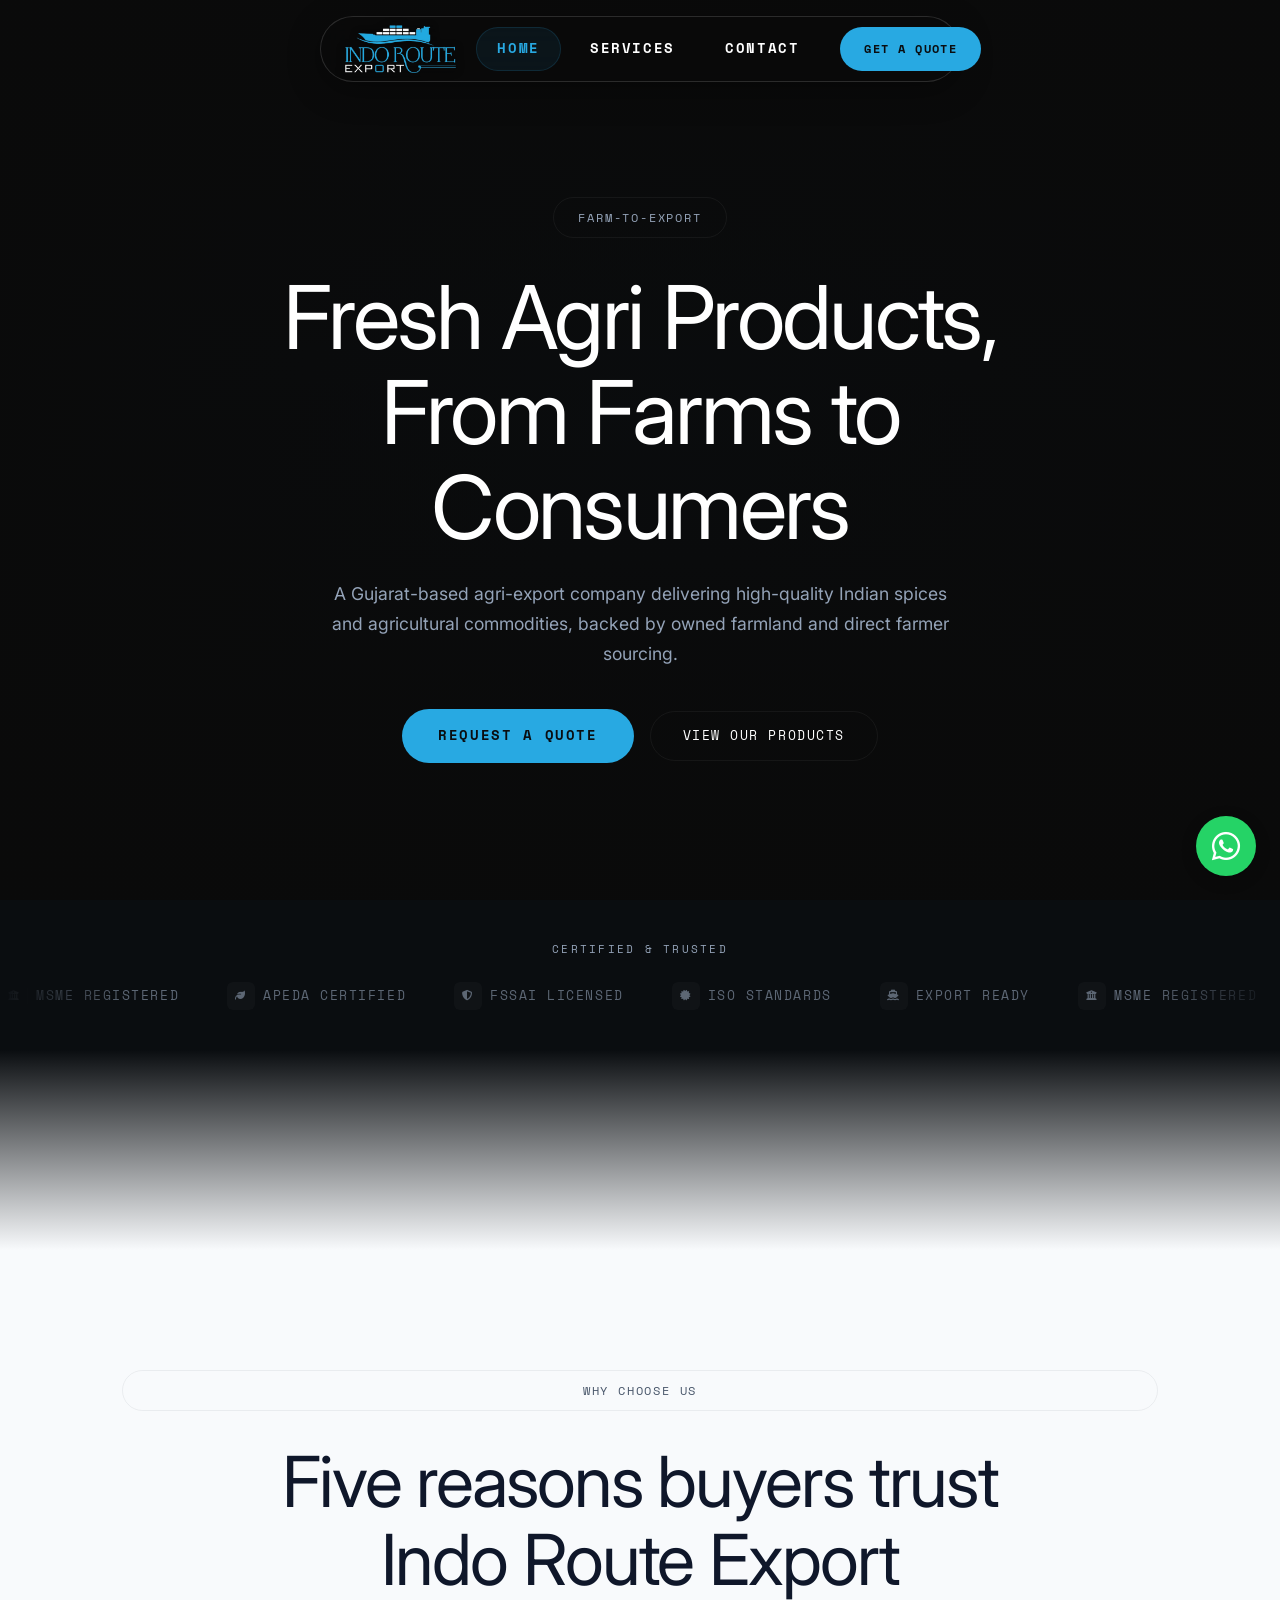
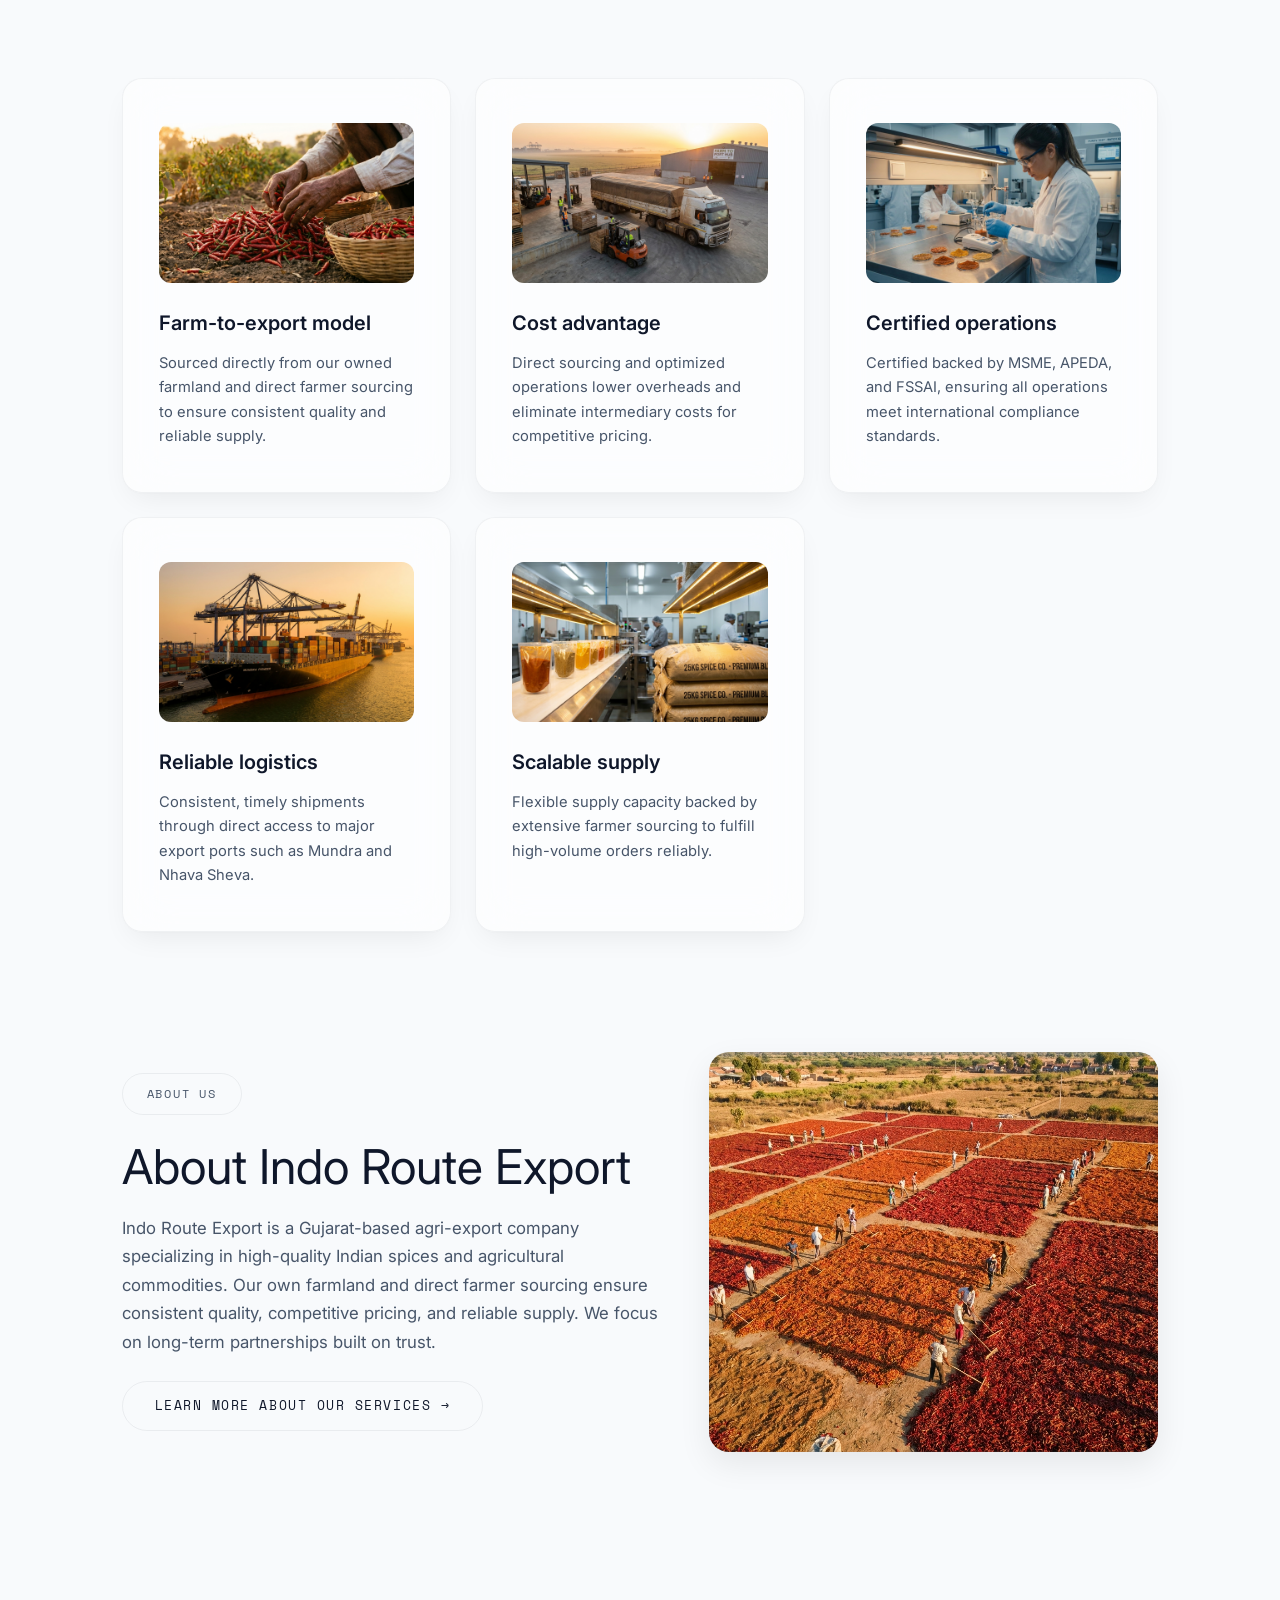
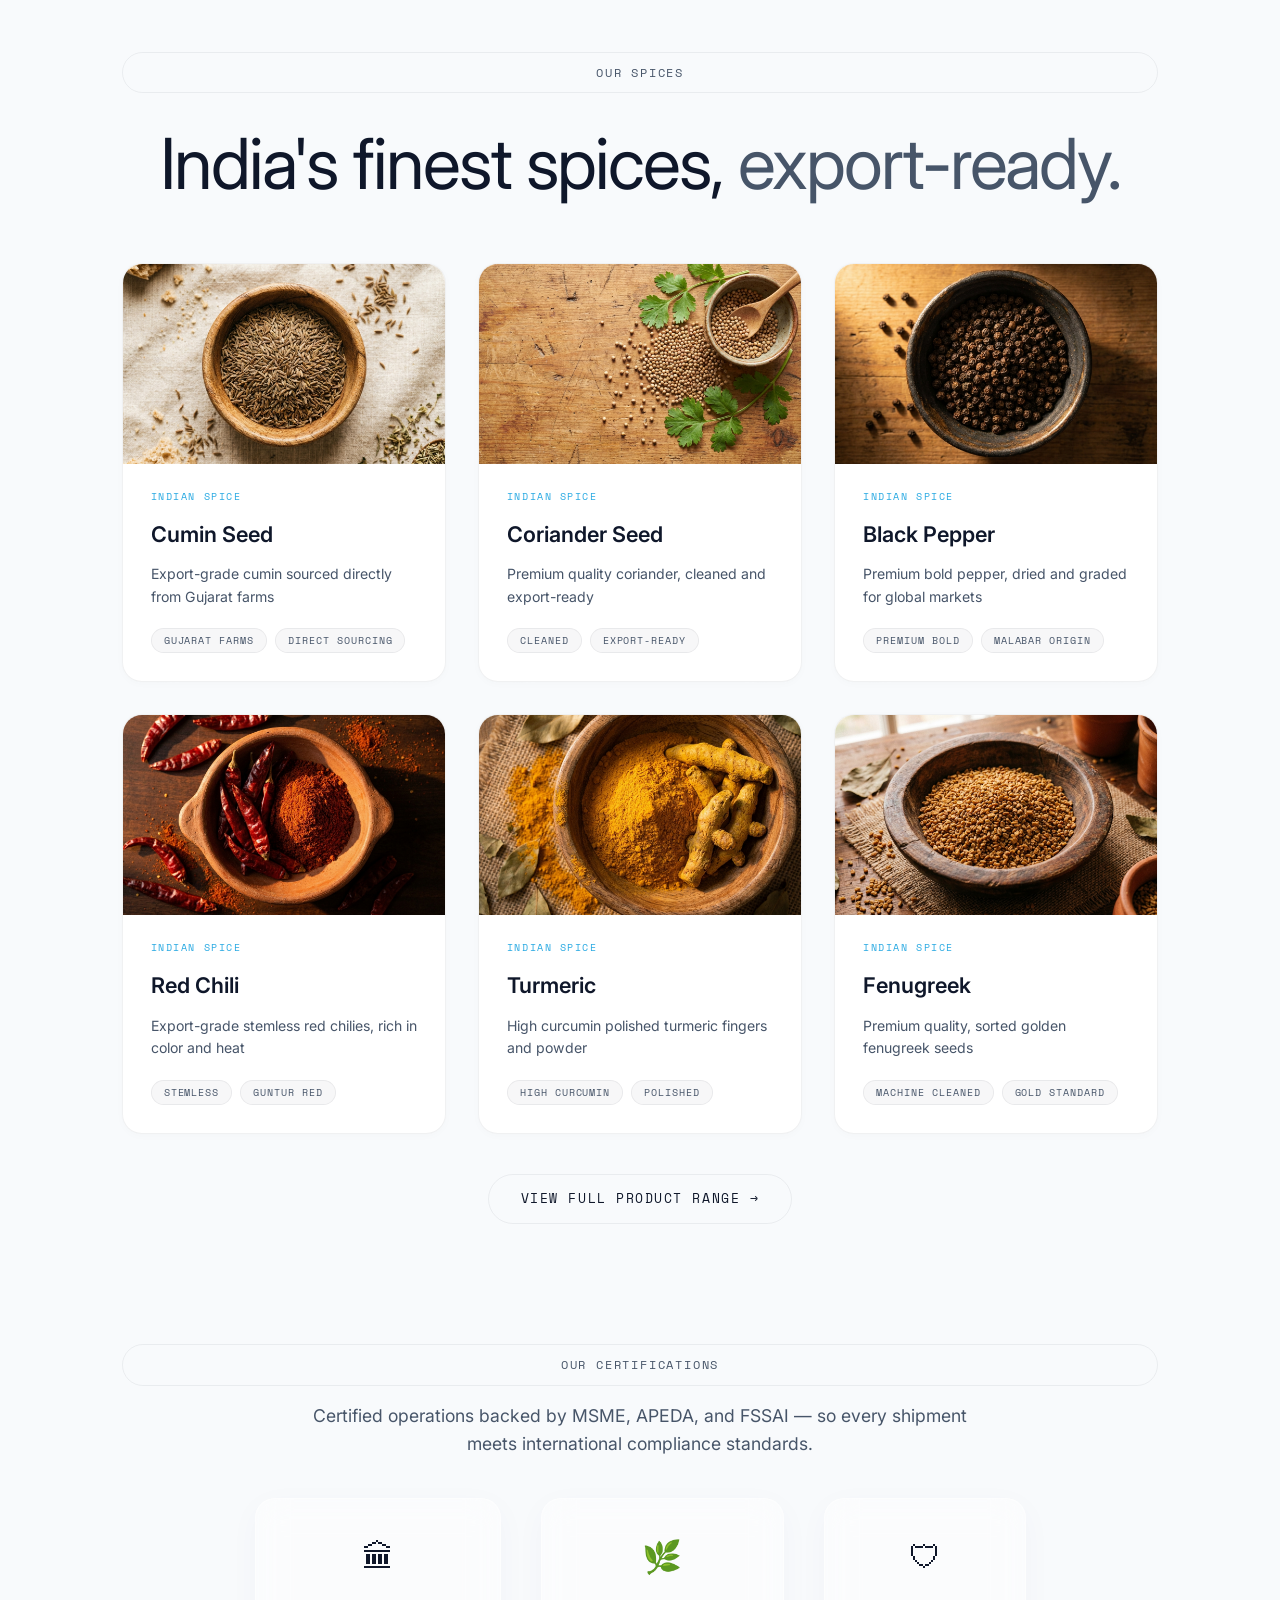
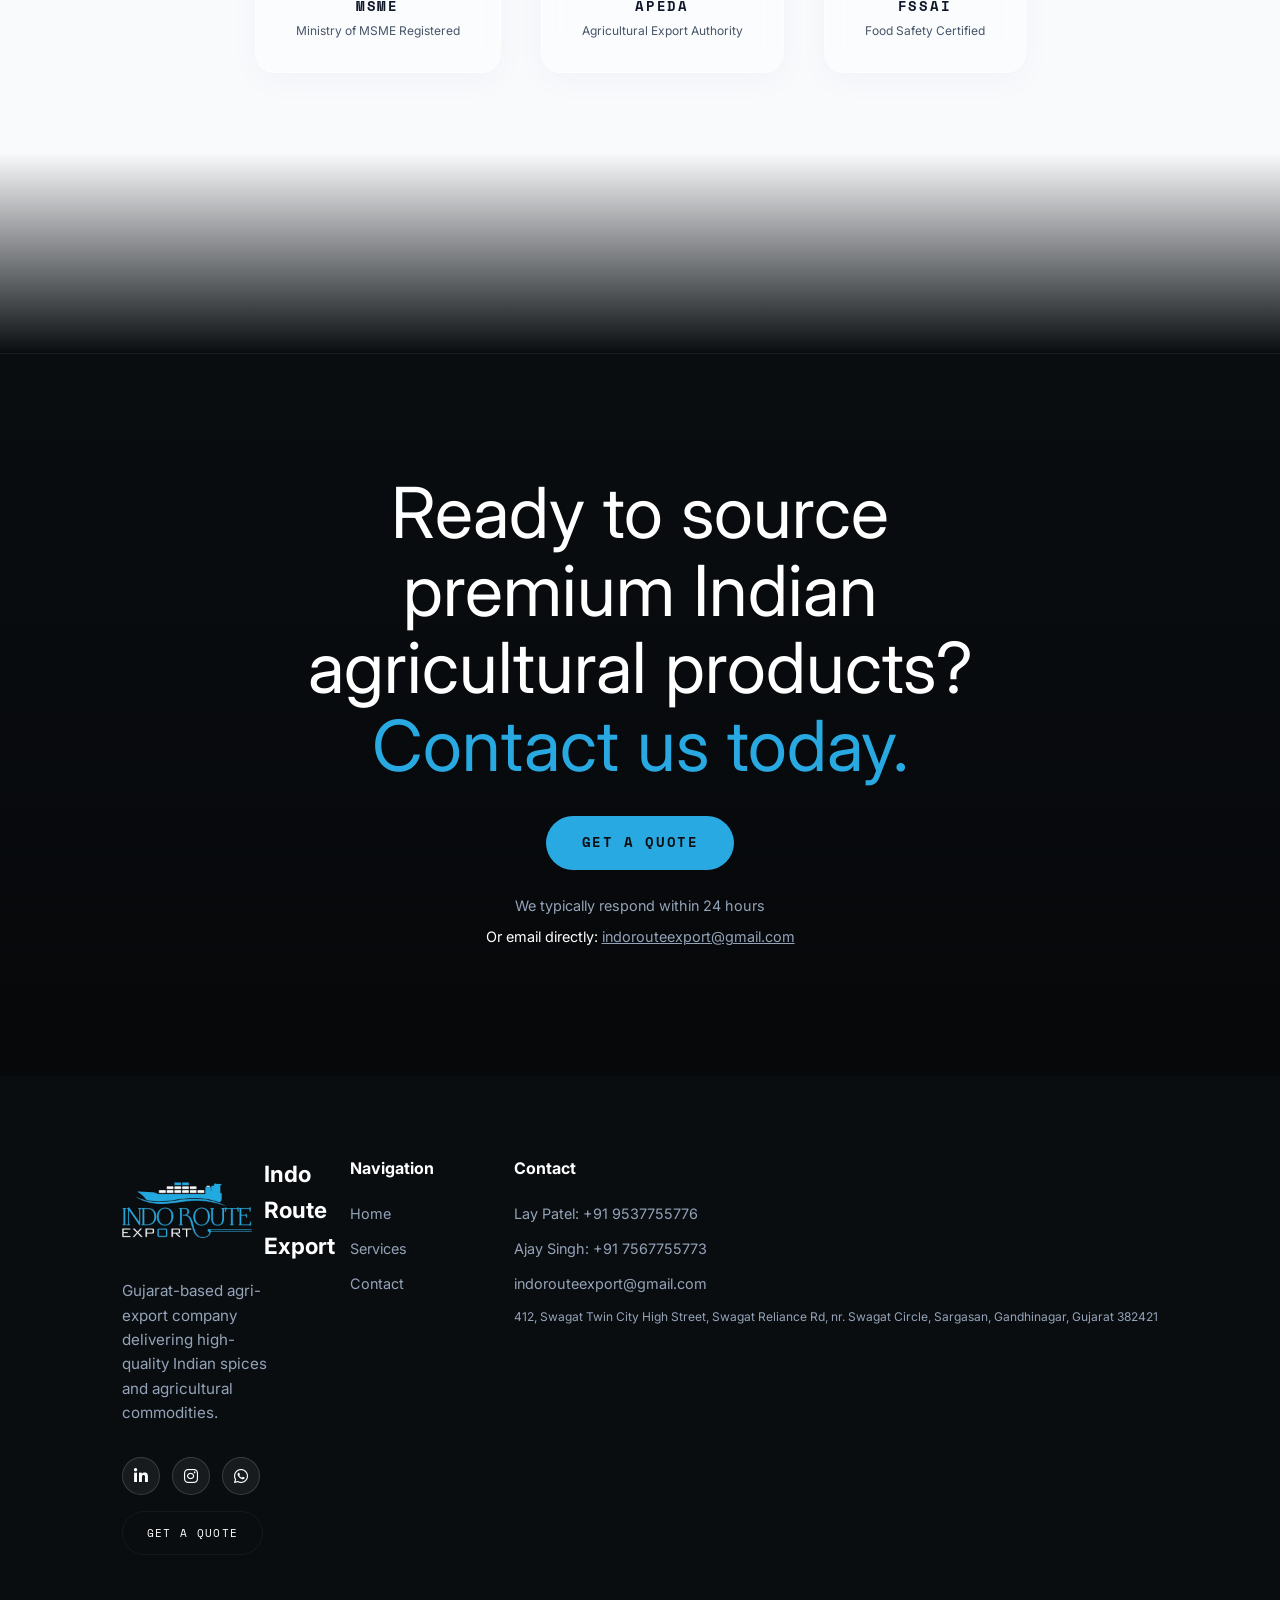
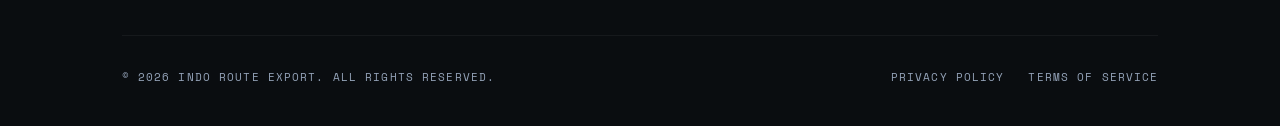
<file: index.html>
<!DOCTYPE html>
<html lang="en">
<head>
  <meta charset="UTF-8">
  <meta name="viewport" content="width=device-width, initial-scale=1.0">
  <title>Indo Route Export — Fresh Agri Products, From Farms to Consumers</title>
  <meta name="description" content="A Gujarat-based agri-export company delivering high-quality Indian spices and agricultural commodities, backed by owned farmland and direct farmer sourcing.">
  <link rel="canonical" href="https://export-steel.vercel.app/">
  <meta property="og:title" content="Indo Route Export — Fresh Agri Products, From Farms to Consumers">
  <meta property="og:description" content="A Gujarat-based agri-export company delivering high-quality Indian spices and agricultural commodities, backed by owned farmland and direct farmer sourcing.">
  <meta property="og:url" content="https://export-steel.vercel.app/">
  <meta property="og:type" content="website">
  <link rel="stylesheet" href="https://cdnjs.cloudflare.com/ajax/libs/font-awesome/6.5.1/css/all.min.css">
  <link rel="stylesheet" href="styles.css">
  <link rel="icon" href="data:image/svg+xml,<svg xmlns='http://www.w3.org/2000/svg' viewBox='0 0 32 32'><rect width='32' height='32' fill='%23000000'/><text x='16' y='21' text-anchor='middle' font-family='sans-serif' font-size='12' font-weight='900' fill='%23FFFFFF'>IRE</text></svg>">
</head>
<body>

  <!-- PRELOADER -->
  <div class="preloader-overlay" id="preloader">
    <div class="loading-lines-container">
      <!-- Animated Masked Color Gradients swapped to render first in DOM -->
      <div class="loader-bg-container">
        <div class="loader-bg-animated"></div>
      </div>
      
      <!-- Letters with incremental animation delays -->
      <span class="loading-letter" style="animation-delay: 0.1s;">L</span>
      <span class="loading-letter" style="animation-delay: 0.205s;">o</span>
      <span class="loading-letter" style="animation-delay: 0.31s;">a</span>
      <span class="loading-letter" style="animation-delay: 0.415s;">d</span>
      <span class="loading-letter" style="animation-delay: 0.52s;">i</span>
      <span class="loading-letter" style="animation-delay: 0.625s;">n</span>
      <span class="loading-letter" style="animation-delay: 0.73s;">g</span>
    </div>
  </div>


  <!-- NAV -->

  <nav class="nav-header" id="mainNav">
    <a href="index.html" class="nav-logo"><img src="logo.png" alt="Indo Route Export Logo"></a>
    <div class="nav-links">
      <a href="index.html" class="nav-link active">Home</a>
      <a href="services.html" class="nav-link">Services</a>
      <a href="contact.html" class="nav-link">Contact</a>
      <a href="contact.html" class="nav-cta mobile-only-cta">Get a Quote</a>
    </div>
    <a href="contact.html" class="nav-cta">Get a Quote</a>
    <button class="nav-toggle" aria-label="Toggle Mobile Menu">
      <i class="fas fa-bars"></i>
    </button>
  </nav>

  <!-- FLOATING DOCK -->
  <div class="floating-dock" id="floatingDock">
    <span class="dock-section-name">HOME</span>
    <div class="dock-progress" title="Scroll to Top">
      <svg class="progress-ring-svg" viewBox="0 0 36 36">
        <circle class="dock-progress-bg" cx="18" cy="18" r="15"/>
        <circle class="dock-progress-fill" cx="18" cy="18" r="15"/>
      </svg>
      <svg class="dock-arrow-icon" viewBox="0 0 24 24"><path d="M12 19V5M12 5L5 12M12 5L19 12"/></svg>
    </div>

    <a href="contact.html" class="dock-cta">Get a Quote</a>
  </div>

  <!-- ======= HERO ======= -->
  <section class="hero-section" id="hero">
    <!-- Video Background -->
    <video class="hero-video" autoplay muted loop playsinline aria-label="Agri-export cargo shipping background video">
      <source src="1.mp4" type="video/mp4">
    </video>
    <div class="hero-overlay"></div>

    <span class="label-badge">Farm-to-export</span>

    <h1 class="hero-heading">Fresh Agri Products, From Farms to Consumers</h1>
    <p class="hero-sub">A Gujarat-based agri-export company delivering high-quality Indian spices and agricultural commodities, backed by owned farmland and direct farmer sourcing.</p>
    <div class="hero-actions">
      <a href="contact.html" class="btn-primary">Request a Quote</a>
      <a href="services.html" class="btn-outline">View Our Products</a>
    </div>
  </section>

  <!-- CERTIFICATION BADGES MARQUEE -->
  <section class="trusted-section" style="background:var(--bg-dark);">
    <div class="trusted-label">Certified & Trusted</div>
    <div class="trusted-logos">
      <div class="trusted-logos-track">
        <span class="trusted-logo"><span class="trusted-logo-icon"><i class="fas fa-university"></i></span> MSME Registered</span>
        <span class="trusted-logo"><span class="trusted-logo-icon"><i class="fas fa-leaf"></i></span> APEDA Certified</span>
        <span class="trusted-logo"><span class="trusted-logo-icon"><i class="fas fa-shield-alt"></i></span> FSSAI Licensed</span>
        <span class="trusted-logo"><span class="trusted-logo-icon"><i class="fas fa-certificate"></i></span> ISO Standards</span>
        <span class="trusted-logo"><span class="trusted-logo-icon"><i class="fas fa-ship"></i></span> Export Ready</span>
        <span class="trusted-logo"><span class="trusted-logo-icon"><i class="fas fa-university"></i></span> MSME Registered</span>
        <span class="trusted-logo"><span class="trusted-logo-icon"><i class="fas fa-leaf"></i></span> APEDA Certified</span>
        <span class="trusted-logo"><span class="trusted-logo-icon"><i class="fas fa-shield-alt"></i></span> FSSAI Licensed</span>
        <span class="trusted-logo"><span class="trusted-logo-icon"><i class="fas fa-certificate"></i></span> ISO Standards</span>
        <span class="trusted-logo"><span class="trusted-logo-icon"><i class="fas fa-ship"></i></span> Export Ready</span>
      </div>
    </div>
  </section>

  <!-- ======= GRADIENT: DARK → LIGHT ======= -->
  <div class="gradient-divider dark-to-light"></div>

  <!-- ======= WHY CHOOSE US PILLARS ======= -->
  <section class="section-light services-section" id="whychooseus" data-dock-label="WHY US">
    <div class="container">
      <span class="label-badge light fade-up" style="display:block;text-align:center;margin-bottom:32px;">Why Choose Us</span>
      <h2 class="services-heading fade-up">Five reasons buyers trust Indo Route Export</h2>

      <div class="pillars-grid">
        <div class="pillar-card fade-up" style="display: flex; flex-direction: column; justify-content: space-between; height: 100%;">
          <div>
            <div style="width: 100%; height: 160px; overflow: hidden; border-radius: var(--radius-sm); margin-bottom: 24px;">
              <img src="assets/HOME SECTION/Direct Sourcing.jpeg" alt="Direct Sourcing" style="width: 100%; height: 100%; object-fit: cover;" loading="lazy">
            </div>
            <h3 class="pillar-title">Farm-to-export model</h3>
            <p class="pillar-desc">Sourced directly from our owned farmland and direct farmer sourcing to ensure consistent quality and reliable supply.</p>
          </div>
        </div>
        <div class="pillar-card fade-up" style="display: flex; flex-direction: column; justify-content: space-between; height: 100%;">
          <div>
            <div style="width: 100%; height: 160px; overflow: hidden; border-radius: var(--radius-sm); margin-bottom: 24px;">
              <img src="assets/HOME SECTION/Cost Advantage.jpeg" alt="Cost Advantage" style="width: 100%; height: 100%; object-fit: cover;" loading="lazy">
            </div>
            <h3 class="pillar-title">Cost advantage</h3>
            <p class="pillar-desc">Direct sourcing and optimized operations lower overheads and eliminate intermediary costs for competitive pricing.</p>
          </div>
        </div>
        <div class="pillar-card fade-up" style="display: flex; flex-direction: column; justify-content: space-between; height: 100%;">
          <div>
            <div style="width: 100%; height: 160px; overflow: hidden; border-radius: var(--radius-sm); margin-bottom: 24px;">
              <img src="assets/HOME SECTION/Certified Quality.jpeg" alt="Certified Operations" style="width: 100%; height: 100%; object-fit: cover;" loading="lazy">
            </div>
            <h3 class="pillar-title">Certified operations</h3>
            <p class="pillar-desc">Certified backed by MSME, APEDA, and FSSAI, ensuring all operations meet international compliance standards.</p>
          </div>
        </div>
        <div class="pillar-card fade-up" style="display: flex; flex-direction: column; justify-content: space-between; height: 100%;">
          <div>
            <div style="width: 100%; height: 160px; overflow: hidden; border-radius: var(--radius-sm); margin-bottom: 24px;">
              <img src="assets/HOME SECTION/Timely Shipments.jpeg" alt="Direct Port Access" style="width: 100%; height: 100%; object-fit: cover;" loading="lazy">
            </div>
            <h3 class="pillar-title">Reliable logistics</h3>
            <p class="pillar-desc">Consistent, timely shipments through direct access to major export ports such as Mundra and Nhava Sheva.</p>
          </div>
        </div>
        <div class="pillar-card fade-up" style="display: flex; flex-direction: column; justify-content: space-between; height: 100%;">
          <div>
            <div style="width: 100%; height: 160px; overflow: hidden; border-radius: var(--radius-sm); margin-bottom: 24px;">
              <img src="assets/HOME SECTION/Custom Packaging.jpeg" alt="Custom Packaging" style="width: 100%; height: 100%; object-fit: cover;" loading="lazy">
            </div>
            <h3 class="pillar-title">Scalable supply</h3>
            <p class="pillar-desc">Flexible supply capacity backed by extensive farmer sourcing to fulfill high-volume orders reliably.</p>
          </div>
        </div>
      </div>
    </div>
  </section>

  <!-- ======= ABOUT TEASER ======= -->
  <section class="section-light about-teaser-section" data-dock-label="ABOUT">
    <div class="container">
      <div class="about-teaser-grid">
        <div class="about-teaser-info fade-up">
          <span class="label-badge light" style="margin-bottom:24px;">About Us</span>
          <h2 class="about-teaser-heading">About Indo Route Export</h2>
          <p class="about-teaser-text">Indo Route Export is a Gujarat-based agri-export company specializing in high-quality Indian spices and agricultural commodities. Our own farmland and direct farmer sourcing ensure consistent quality, competitive pricing, and reliable supply. We focus on long-term partnerships built on trust.</p>
          <a href="services.html" class="btn-outline light" style="margin-top:24px;">Learn More About Our Services →</a>
        </div>
        <div class="about-teaser-image fade-up">
          <img src="assets/HOME SECTION/About section.jpeg" alt="Spice Drying Farm Field" loading="lazy" width="600" height="400">
        </div>
      </div>
    </div>
  </section>


  <!-- ======= FEATURED PRODUCTS ======= -->
  <section class="section-light selected-work-section" id="products" data-dock-label="PRODUCTS">
    <div class="container">
      <span class="label-badge light fade-up" style="display:block;text-align:center;margin-bottom:32px;">Our Spices</span>
      <h2 class="selected-work-heading fade-up">India's finest spices, <span class="muted">export-ready.</span></h2>

      <div class="work-grid products-grid">
        <a href="services.html" class="work-card fade-up" style="padding: 0; overflow: hidden; display: flex; flex-direction: column; background: var(--card-light); border: 1px solid var(--card-light-border);">
          <div style="width: 100%; height: 200px; overflow: hidden; position: relative;">
            <img src="assets/PRODUCT-CARD/Cumin Seeds.jpeg" alt="Cumin Seeds" style="width: 100%; height: 100%; object-fit: cover; transition: transform var(--transition);" loading="lazy">
          </div>
          <div class="card-content-block" style="padding: 24px 28px 28px;">
            <span class="card-category">Indian Spice</span>
            <h3 class="card-title" style="margin-top: 4px; color: var(--text-dark);">Cumin Seed</h3>
            <p class="card-desc" style="margin-bottom: 20px; font-size: 0.88rem; color: var(--text-dark-muted);">Export-grade cumin sourced directly from Gujarat farms</p>
            <div class="card-tag-row">
              <span class="tag-pill">Gujarat Farms</span>
              <span class="tag-pill">Direct Sourcing</span>
            </div>
          </div>
        </a>

        <a href="services.html" class="work-card fade-up" style="padding: 0; overflow: hidden; display: flex; flex-direction: column; background: var(--card-light); border: 1px solid var(--card-light-border);">
          <div style="width: 100%; height: 200px; overflow: hidden; position: relative;">
            <img src="assets/PRODUCT-CARD/Coriander.jpeg" alt="Coriander" style="width: 100%; height: 100%; object-fit: cover; transition: transform var(--transition);" loading="lazy">
          </div>
          <div class="card-content-block" style="padding: 24px 28px 28px;">
            <span class="card-category">Indian Spice</span>
            <h3 class="card-title" style="margin-top: 4px; color: var(--text-dark);">Coriander Seed</h3>
            <p class="card-desc" style="margin-bottom: 20px; font-size: 0.88rem; color: var(--text-dark-muted);">Premium quality coriander, cleaned and export-ready</p>
            <div class="card-tag-row">
              <span class="tag-pill">Cleaned</span>
              <span class="tag-pill">Export-ready</span>
            </div>
          </div>
        </a>

        <a href="services.html" class="work-card fade-up" style="padding: 0; overflow: hidden; display: flex; flex-direction: column; background: var(--card-light); border: 1px solid var(--card-light-border);">
          <div style="width: 100%; height: 200px; overflow: hidden; position: relative;">
            <img src="assets/PRODUCT-CARD/Black Pepper.jpeg" alt="Black Pepper" style="width: 100%; height: 100%; object-fit: cover; transition: transform var(--transition);" loading="lazy">
          </div>
          <div class="card-content-block" style="padding: 24px 28px 28px;">
            <span class="card-category">Indian Spice</span>
            <h3 class="card-title" style="margin-top: 4px; color: var(--text-dark);">Black Pepper</h3>
            <p class="card-desc" style="margin-bottom: 20px; font-size: 0.88rem; color: var(--text-dark-muted);">Premium bold pepper, dried and graded for global markets</p>
            <div class="card-tag-row">
              <span class="tag-pill">Premium Bold</span>
              <span class="tag-pill">Malabar Origin</span>
            </div>
          </div>
        </a>

        <a href="services.html" class="work-card fade-up" style="padding: 0; overflow: hidden; display: flex; flex-direction: column; background: var(--card-light); border: 1px solid var(--card-light-border);">
          <div style="width: 100%; height: 200px; overflow: hidden; position: relative;">
            <img src="assets/PRODUCT-CARD/Red Chili.jpeg" alt="Red Chili" style="width: 100%; height: 100%; object-fit: cover; transition: transform var(--transition);" loading="lazy">
          </div>
          <div class="card-content-block" style="padding: 24px 28px 28px;">
            <span class="card-category">Indian Spice</span>
            <h3 class="card-title" style="margin-top: 4px; color: var(--text-dark);">Red Chili</h3>
            <p class="card-desc" style="margin-bottom: 20px; font-size: 0.88rem; color: var(--text-dark-muted);">Export-grade stemless red chilies, rich in color and heat</p>
            <div class="card-tag-row">
              <span class="tag-pill">Stemless</span>
              <span class="tag-pill">Guntur Red</span>
            </div>
          </div>
        </a>

        <a href="services.html" class="work-card fade-up" style="padding: 0; overflow: hidden; display: flex; flex-direction: column; background: var(--card-light); border: 1px solid var(--card-light-border);">
          <div style="width: 100%; height: 200px; overflow: hidden; position: relative;">
            <img src="assets/PRODUCT-CARD/Turmeric.jpeg" alt="Turmeric" style="width: 100%; height: 100%; object-fit: cover; transition: transform var(--transition);" loading="lazy">
          </div>
          <div class="card-content-block" style="padding: 24px 28px 28px;">
            <span class="card-category">Indian Spice</span>
            <h3 class="card-title" style="margin-top: 4px; color: var(--text-dark);">Turmeric</h3>
            <p class="card-desc" style="margin-bottom: 20px; font-size: 0.88rem; color: var(--text-dark-muted);">High curcumin polished turmeric fingers and powder</p>
            <div class="card-tag-row">
              <span class="tag-pill">High Curcumin</span>
              <span class="tag-pill">Polished</span>
            </div>
          </div>
        </a>

        <a href="services.html" class="work-card fade-up" style="padding: 0; overflow: hidden; display: flex; flex-direction: column; background: var(--card-light); border: 1px solid var(--card-light-border);">
          <div style="width: 100%; height: 200px; overflow: hidden; position: relative;">
            <img src="assets/PRODUCT-CARD/Fenugreek.jpeg" alt="Fenugreek" style="width: 100%; height: 100%; object-fit: cover; transition: transform var(--transition);" loading="lazy">
          </div>
          <div class="card-content-block" style="padding: 24px 28px 28px;">
            <span class="card-category">Indian Spice</span>
            <h3 class="card-title" style="margin-top: 4px; color: var(--text-dark);">Fenugreek</h3>
            <p class="card-desc" style="margin-bottom: 20px; font-size: 0.88rem; color: var(--text-dark-muted);">Premium quality, sorted golden fenugreek seeds</p>
            <div class="card-tag-row">
              <span class="tag-pill">Machine Cleaned</span>
              <span class="tag-pill">Gold Standard</span>
            </div>
          </div>
        </a>
      </div>

      <div style="text-align:center;margin-top:40px;" class="fade-up">
        <a href="services.html" class="btn-outline light">View Full Product Range →</a>
      </div>
    </div>
  </section>



  <!-- ======= CERTIFICATION BADGES ======= -->
  <section class="section-light cert-badges-section" data-dock-label="CERTIFICATIONS">
    <div class="container">
      <span class="label-badge light fade-up" style="display:block;text-align:center;margin-bottom:32px;">Our Certifications</span>
      <p class="fade-up" style="text-align:center;max-width:700px;margin:-16px auto 40px;color:var(--text-dark-muted);font-size:1.1rem;line-height:1.6;">Certified operations backed by MSME, APEDA, and FSSAI — so every shipment meets international compliance standards.</p>
      <div class="cert-badges-row fade-up">
        <div class="cert-badge-item">
          <div class="cert-badge-icon">🏛</div>
          <div class="cert-badge-name">MSME</div>
          <div class="cert-badge-desc">Ministry of MSME Registered</div>
        </div>
        <div class="cert-badge-item">
          <div class="cert-badge-icon">🌿</div>
          <div class="cert-badge-name">APEDA</div>
          <div class="cert-badge-desc">Agricultural Export Authority</div>
        </div>
        <div class="cert-badge-item">
          <div class="cert-badge-icon">🛡</div>
          <div class="cert-badge-name">FSSAI</div>
          <div class="cert-badge-desc">Food Safety Certified</div>
        </div>
      </div>
    </div>
  </section>

  <!-- ======= GRADIENT: LIGHT → DARK ======= -->
  <div class="gradient-divider light-to-dark"></div>

  <!-- ======= FINAL CTA ======= -->
  <section class="final-cta-section dark" data-dock-label="CONTACT">
    <div class="container">
      <h2 class="final-cta-heading fade-up">Ready to source premium Indian agricultural products? <span class="accent">Contact us today.</span></h2>
      <div class="fade-up" style="margin-bottom:24px;">
        <a href="contact.html" class="btn-primary">Get a Quote</a>
      </div>
      <p class="final-cta-sub fade-up">We typically respond within 24 hours</p>
      <p class="final-cta-email fade-up">Or email directly: <a href="mailto:indorouteexport@gmail.com">indorouteexport@gmail.com</a></p>
    </div>
  </section>

  <!-- ======= FOOTER ======= -->
  <footer class="site-footer">
    <div class="container">
      <div class="footer-top">
        <div>
          <div class="footer-brand-name">
            <img src="logo.png" alt="Indo Route Export Logo" class="footer-logo" loading="lazy">
            Indo Route Export
          </div>
          <p class="footer-brand-desc">Gujarat-based agri-export company delivering high-quality Indian spices and agricultural commodities.</p>
          <div class="footer-social-links">
            <a href="https://www.linkedin.com/company/indo-route-export/" target="_blank" rel="noopener" class="footer-social-icon" title="LinkedIn" aria-label="LinkedIn">
              <i class="fab fa-linkedin-in"></i>
            </a>
            <a href="https://www.instagram.com/indorouteexport?igsh=MXQ5d2EwdGk4bXJ1ZA%3D%3D&utm_source=qr" target="_blank" rel="noopener" class="footer-social-icon" title="Instagram" aria-label="Instagram">
              <i class="fab fa-instagram"></i>
            </a>
            <a href="https://wa.me/919537755776" target="_blank" rel="noopener" class="footer-social-icon" title="WhatsApp" aria-label="WhatsApp">
              <i class="fab fa-whatsapp"></i>
            </a>
          </div>
          <a href="contact.html" class="btn-outline" style="padding:12px 24px;font-size:0.7rem;margin-top:16px;">Get a Quote</a>
        </div>
        <div>
          <div class="footer-col-title">Navigation</div>
          <div class="footer-links">
            <a href="index.html" class="footer-link">Home</a>
            <a href="services.html" class="footer-link">Services</a>
            <a href="contact.html" class="footer-link">Contact</a>
          </div>
        </div>
        <div>
          <div class="footer-col-title">Contact</div>
          <div class="footer-links">
            <a href="tel:+919537755776" class="footer-link">Lay Patel: +91 9537755776</a>
            <a href="tel:+917567755773" class="footer-link">Ajay Singh: +91 7567755773</a>
            <a href="mailto:indorouteexport@gmail.com" class="footer-link">indorouteexport@gmail.com</a>
            <span class="footer-link" style="font-size: 0.75rem; text-transform: none; color: var(--text-muted); pointer-events: none;">412, Swagat Twin City High Street, Swagat Reliance Rd, nr. Swagat Circle, Sargasan, Gandhinagar, Gujarat 382421</span>
          </div>
        </div>
      </div>
      <div class="footer-bottom">
        <span class="footer-copyright">© 2026 INDO ROUTE EXPORT. ALL RIGHTS RESERVED.</span>
        <div class="footer-legal">
          <a href="#">Privacy Policy</a>
          <a href="#">Terms of Service</a>
        </div>
      </div>
    </div>
  </footer>

  <script src="shared.js"></script>
  <!-- WhatsApp Floating Button -->
  <a href="https://wa.me/919537755776" class="whatsapp-float" target="_blank" aria-label="Chat on WhatsApp">
    <i class="fab fa-whatsapp"></i>
  </a>
</body>
</html>
</file>
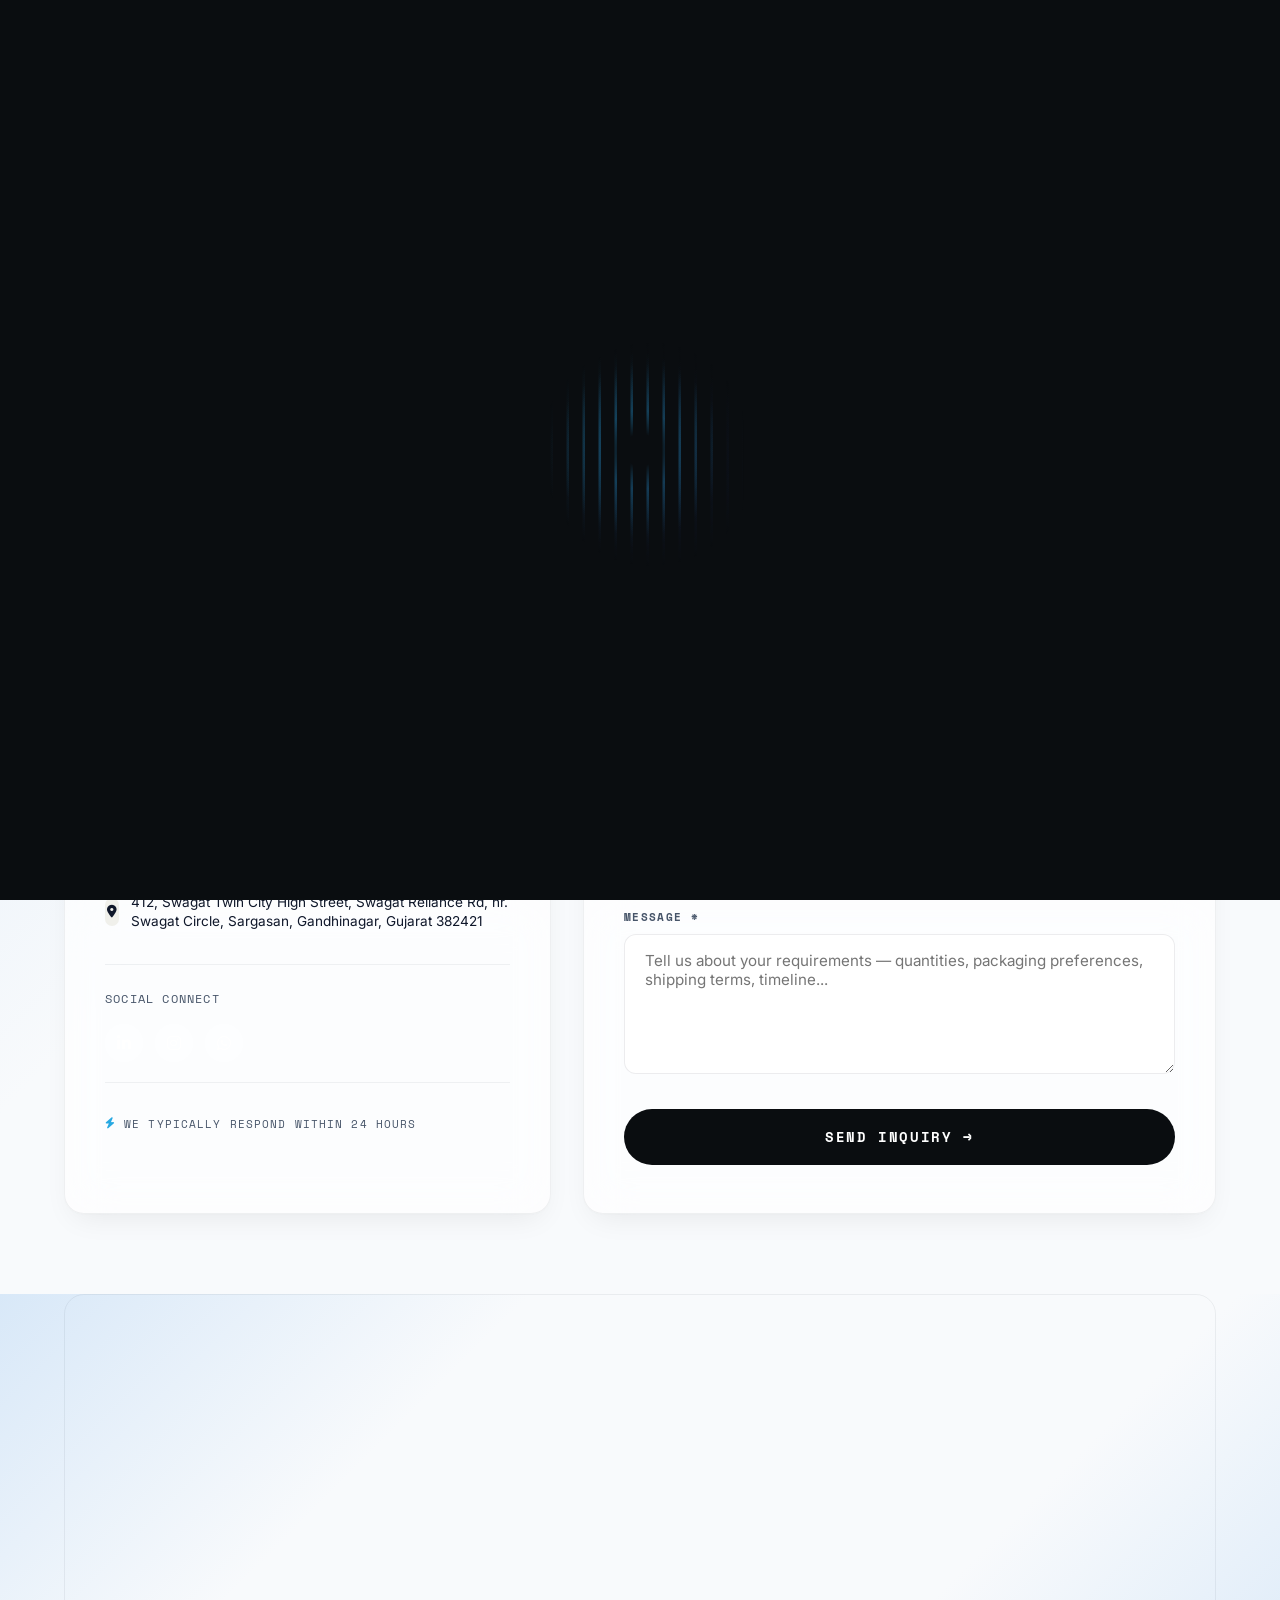
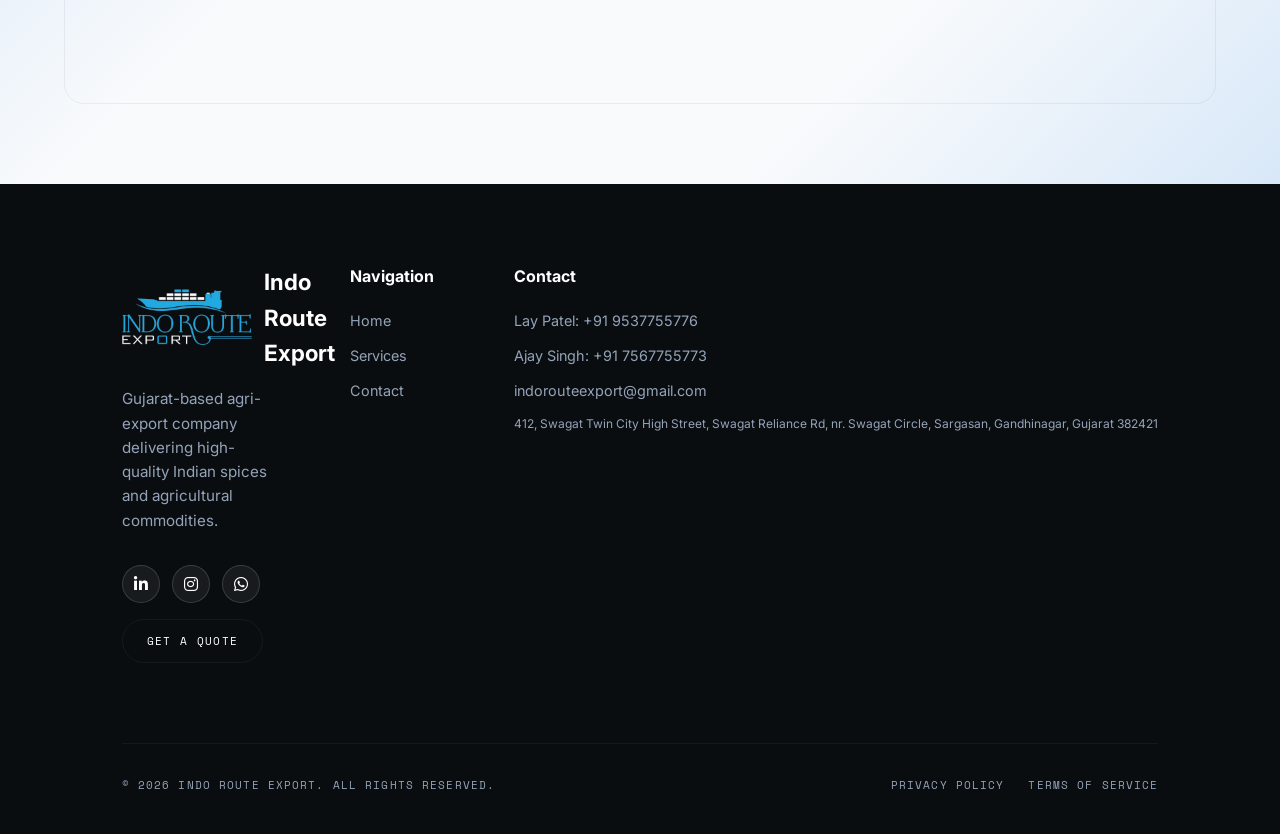
<file: contact.html>
<!DOCTYPE html>
<html lang="en">
<head>
  <meta charset="UTF-8">
  <meta name="viewport" content="width=device-width, initial-scale=1.0">
  <title>Contact — Indo Route Export | Get a Quote for Indian Agri-Exports</title>
  <meta name="description" content="Contact Indo Route Export for premium Indian agricultural products and spices. Get a quote for cumin, coriander, sesame, ajwain, mustard, onion, mango, and banana. Based in Gandhinagar, Gujarat.">
  <link rel="canonical" href="https://export-steel.vercel.app/contact.html">
  <meta property="og:title" content="Contact — Indo Route Export | Get a Quote for Indian Agri-Exports">
  <meta property="og:description" content="Contact Indo Route Export for premium Indian agricultural products and spices. Get a quote for cumin, coriander, sesame, ajwain, mustard, onion, mango, and banana.">
  <meta property="og:url" content="https://export-steel.vercel.app/contact.html">
  <meta property="og:type" content="website">
  <link rel="stylesheet" href="https://cdnjs.cloudflare.com/ajax/libs/font-awesome/6.5.1/css/all.min.css">
  <link rel="stylesheet" href="styles.css">
  <link rel="icon" href="data:image/svg+xml,<svg xmlns='http://www.w3.org/2000/svg' viewBox='0 0 32 32'><rect width='32' height='32' fill='%23000000'/><text x='16' y='21' text-anchor='middle' font-family='sans-serif' font-size='12' font-weight='900' fill='%23FFFFFF'>IRE</text></svg>">
</head>
<body class="start-page">

  <!-- PRELOADER -->
  <div class="preloader-overlay" id="preloader">
    <div class="loading-lines-container">
      <!-- Animated Masked Color Gradients swapped to render first in DOM -->
      <div class="loader-bg-container">
        <div class="loader-bg-animated"></div>
      </div>
      
      <!-- Letters with incremental animation delays -->
      <span class="loading-letter" style="animation-delay: 0.1s;">L</span>
      <span class="loading-letter" style="animation-delay: 0.205s;">o</span>
      <span class="loading-letter" style="animation-delay: 0.31s;">a</span>
      <span class="loading-letter" style="animation-delay: 0.415s;">d</span>
      <span class="loading-letter" style="animation-delay: 0.52s;">i</span>
      <span class="loading-letter" style="animation-delay: 0.625s;">n</span>
      <span class="loading-letter" style="animation-delay: 0.73s;">g</span>
    </div>
  </div>


  <nav class="nav-header">
    <a href="index.html" class="nav-logo"><img src="logo.png" alt="Indo Route Export Logo"></a>
    <div class="nav-links">
      <a href="index.html" class="nav-link">Home</a>
      <a href="services.html" class="nav-link">Services</a>
      <a href="contact.html" class="nav-link active">Contact</a>
      <a href="contact.html" class="nav-cta mobile-only-cta">Get a Quote</a>
    </div>
    <a href="contact.html" class="nav-cta">Get a Quote</a>
    <button class="nav-toggle" aria-label="Toggle Mobile Menu">
      <i class="fas fa-bars"></i>
    </button>
  </nav>

  <!-- HERO -->
  <section class="start-hero">
    <h1 class="fade-up">Let's talk <span class="muted">business.</span></h1>
  </section>

  <!-- CONTENT -->
  <div class="start-content">
    <!-- Sidebar -->
    <div class="start-sidebar fade-up">
      <div class="start-sidebar-brand">
        <div class="start-sidebar-logo"><img src="logo.png" alt="Indo Route Export Logo"></div>
        <div>
          <div class="start-sidebar-name">Indo Route Export</div>
          <div class="start-sidebar-role">Spice Exports</div>
        </div>
      </div>

      <div class="sidebar-features">
        <div class="sidebar-feature">
          <span class="check-icon"><svg viewBox="0 0 12 12" fill="none" stroke="#0a0a0a" stroke-width="2" width="14" height="14"><path d="M2 6l3 3 5-5"/></svg></span>
          We respond within 24 hours
        </div>
        <div class="sidebar-feature">
          <span class="check-icon"><svg viewBox="0 0 12 12" fill="none" stroke="#0a0a0a" stroke-width="2" width="14" height="14"><path d="M2 6l3 3 5-5"/></svg></span>
          APEDA & FSSAI certified
        </div>
        <div class="sidebar-feature">
          <span class="check-icon"><svg viewBox="0 0 12 12" fill="none" stroke="#0a0a0a" stroke-width="2" width="14" height="14"><path d="M2 6l3 3 5-5"/></svg></span>
          Flexible MOQs & custom packaging
        </div>
      </div>

      <div class="sidebar-divider"></div>

      <div class="sidebar-inquiries-title">Direct Contact</div>
      <div class="sidebar-inquiry-item">
        <span class="sidebar-inquiry-icon"><i class="fas fa-phone-alt"></i></span>
        <div style="display:flex;flex-direction:column;">
          <span style="font-size:0.75rem;color:var(--text-dark-muted);font-family:var(--font-mono);">LAY PATEL</span>
          <a href="tel:+919537755776" style="color:var(--text-dark);font-weight:600;font-size:0.95rem;">+91 9537755776</a>
        </div>
      </div>
      <div class="sidebar-inquiry-item" style="margin-top:12px;">
        <span class="sidebar-inquiry-icon"><i class="fas fa-phone-alt"></i></span>
        <div style="display:flex;flex-direction:column;">
          <span style="font-size:0.75rem;color:var(--text-dark-muted);font-family:var(--font-mono);">AJAY SINGH</span>
          <a href="tel:+917567755773" style="color:var(--text-dark);font-weight:600;font-size:0.95rem;">+91 7567755773</a>
        </div>
      </div>
      <div class="sidebar-inquiry-item" style="margin-top:12px;">
        <span class="sidebar-inquiry-icon"><i class="fas fa-envelope"></i></span>
        <a href="mailto:indorouteexport@gmail.com" style="color:var(--text-dark);font-weight:600;font-size:0.95rem;">indorouteexport@gmail.com</a>
      </div>
      <div class="sidebar-inquiry-item" style="margin-top:12px;">
        <span class="sidebar-inquiry-icon"><i class="fas fa-map-marker-alt"></i></span>
        <span style="font-size:0.85rem;line-height:1.4;color:var(--text-dark);">412, Swagat Twin City High Street, Swagat Reliance Rd, nr. Swagat Circle, Sargasan, Gandhinagar, Gujarat 382421</span>
      </div>

      <div class="sidebar-divider" style="margin-top:24px;"></div>
      <div style="font-family:var(--font-mono);font-size:0.75rem;letter-spacing:0.1em;text-transform:uppercase;color:var(--text-dark-muted);margin-bottom:8px;">Social Connect</div>
      <div class="sidebar-social-links">
        <a href="https://www.linkedin.com/company/indo-route-export/" target="_blank" rel="noopener" class="sidebar-social-icon" title="LinkedIn" aria-label="LinkedIn">
          <i class="fab fa-linkedin-in"></i>
        </a>
        <a href="https://www.instagram.com/indorouteexport?igsh=MXQ5d2EwdGk4bXJ1ZA%3D%3D&utm_source=qr" target="_blank" rel="noopener" class="sidebar-social-icon" title="Instagram" aria-label="Instagram">
          <i class="fab fa-instagram"></i>
        </a>
        <a href="https://wa.me/919537755776" target="_blank" rel="noopener" class="sidebar-social-icon" title="WhatsApp" aria-label="WhatsApp">
          <i class="fab fa-whatsapp"></i>
        </a>
      </div>

      <div class="sidebar-divider" style="margin-top:20px;"></div>
      <div style="font-family:var(--font-mono);font-size:0.7rem;letter-spacing:0.1em;text-transform:uppercase;color:var(--text-dark-muted);padding:8px 0;display:flex;align-items:center;gap:8px;">
        <i class="fas fa-bolt" style="color:var(--accent);"></i> We typically respond within 24 hours
      </div>
    </div>

    <!-- Form Panel -->
    <div class="start-form-panel fade-up">
      <div style="display:flex;align-items:center;justify-content:space-between;flex-wrap:wrap;gap:12px;margin-bottom:12px;">
        <div class="form-header-label" style="margin-bottom:0;">Export Inquiry</div>
        <a href="https://docs.google.com/forms/d/e/1FAIpQLSfTQPhrqVBl_HV4zQIjXuRCHvXHPKL7tzZ9gs3CijBtA47dqQ/viewform" target="_blank" class="btn-outline light" style="display:inline-flex;align-items:center;gap:8px;font-size:0.75rem;padding:8px 16px;border-radius:var(--radius-pill);"><i class="fab fa-google" style="color:#4285F4;"></i> Google Form →</a>
      </div>
      <h2 class="form-header-title">Tell us what you need.</h2>
      <p class="form-header-desc">Fill in your details and we'll get back to you with pricing. You can also submit via our connected <a href="https://docs.google.com/forms/d/e/1FAIpQLSfTQPhrqVBl_HV4zQIjXuRCHvXHPKL7tzZ9gs3CijBtA47dqQ/viewform" target="_blank" style="color:var(--accent);text-decoration:underline;">Google Form</a>.</p>

      <form id="contactForm" novalidate>
        <div class="form-row">
          <div class="form-group">
            <label class="form-label">Your Name *</label>
            <input type="text" class="form-input" id="contactName" placeholder="Your full name" required>
            <div class="form-error" id="nameError"></div>
          </div>
          <div class="form-group">
            <label class="form-label">Company Name *</label>
            <input type="text" class="form-input" id="contactCompany" placeholder="Your company" required>
            <div class="form-error" id="companyError"></div>
          </div>
        </div>
        <div class="form-row">
          <div class="form-group">
            <label class="form-label">Email *</label>
            <input type="email" class="form-input" id="contactEmail" placeholder="you@company.com" required>
            <div class="form-error" id="emailError"></div>
          </div>
          <div class="form-group">
            <label class="form-label">Country *</label>
            <select class="form-select" id="contactCountry" required>
              <option value="" disabled selected>Select your country</option>
              <option>United Arab Emirates</option>
              <option>Saudi Arabia</option>
              <option>United States</option>
              <option>United Kingdom</option>
              <option>Germany</option>
              <option>Netherlands</option>
              <option>Malaysia</option>
              <option>Singapore</option>
              <option>Bangladesh</option>
              <option>Sri Lanka</option>
              <option>South Africa</option>
              <option>Kenya</option>
              <option>Nigeria</option>
              <option>Australia</option>
              <option>Canada</option>
              <option>Other</option>
            </select>
            <div class="form-error" id="countryError"></div>
          </div>
        </div>
        <div class="form-group">
          <label class="form-label">Product Interest *</label>
          <select class="form-select" id="contactProduct" required>
            <option value="" disabled selected>Select product(s) of interest</option>
            <option>Cumin Seed</option>
            <option>Coriander Seed</option>
            <option>Sesame Seed</option>
            <option>Ajwain Seed</option>
            <option>Mustard Seed</option>
            <option>Onion</option>
            <option>Alphonso Mango</option>
            <option>Banana</option>
            <option>Multiple Products</option>
            <option>Other / Custom Blend</option>
          </select>
          <div class="form-error" id="productError"></div>
        </div>
        <div class="form-group">
          <label class="form-label">Message *</label>
          <textarea class="form-textarea" id="contactMessage" placeholder="Tell us about your requirements — quantities, packaging preferences, shipping terms, timeline..." required></textarea>
          <div class="form-error" id="messageError"></div>
        </div>
        <button type="submit" class="form-submit">Send Inquiry →</button>
      </form>
    </div>
  </div>

  <!-- MAP SECTION -->
  <div class="map-section">
    <div class="container" style="max-width:var(--max-width);margin:0 auto;padding:0 5% 80px;">
      <div class="map-wrapper fade-up">
        <iframe
          src="https://www.google.com/maps/embed?pb=!1m18!1m12!1m3!1d14678.90482!2d72.6283!3d23.1646!2m3!1f0!2f0!3f0!3m2!1i1024!2i768!4f13.1!3m3!1m2!1s0x395c2a3c9618d2c5%3A0x5ce30f42c9a06e5c!2sSargasan%2C%20Gandhinagar%2C%20Gujarat!5e0!3m2!1sen!2sin!4v1690000000000!5m2!1sen!2sin"
          width="100%"
          height="400"
          style="border:0;border-radius:var(--radius);filter:grayscale(0.3);"
          allowfullscreen=""
          loading="lazy"
          referrerpolicy="no-referrer-when-downgrade"
          title="Indo Route Export Location - Sargasan, Gandhinagar, Gujarat">
        </iframe>
      </div>
    </div>
  </div>

  <!-- FOOTER -->
  <footer class="site-footer">
    <div class="container">
      <div class="footer-top">
        <div>
          <div class="footer-brand-name">
            <img src="logo.png" alt="Indo Route Export Logo" class="footer-logo" loading="lazy">
            Indo Route Export
          </div>
          <p class="footer-brand-desc">Gujarat-based agri-export company delivering high-quality Indian spices and agricultural commodities.</p>
          <div class="footer-social-links">
            <a href="https://www.linkedin.com/company/indo-route-export/" target="_blank" rel="noopener" class="footer-social-icon" title="LinkedIn" aria-label="LinkedIn">
              <i class="fab fa-linkedin-in"></i>
            </a>
            <a href="https://www.instagram.com/indorouteexport?igsh=MXQ5d2EwdGk4bXJ1ZA%3D%3D&utm_source=qr" target="_blank" rel="noopener" class="footer-social-icon" title="Instagram" aria-label="Instagram">
              <i class="fab fa-instagram"></i>
            </a>
            <a href="https://wa.me/919537755776" target="_blank" rel="noopener" class="footer-social-icon" title="WhatsApp" aria-label="WhatsApp">
              <i class="fab fa-whatsapp"></i>
            </a>
          </div>
          <a href="contact.html" class="btn-outline" style="padding:12px 24px;font-size:0.7rem;margin-top:16px;">Get a Quote</a>
        </div>
        <div>
          <div class="footer-col-title">Navigation</div>
          <div class="footer-links">
            <a href="index.html" class="footer-link">Home</a>
            <a href="services.html" class="footer-link">Services</a>
            <a href="contact.html" class="footer-link">Contact</a>
          </div>
        </div>
        <div>
          <div class="footer-col-title">Contact</div>
          <div class="footer-links">
            <a href="tel:+919537755776" class="footer-link">Lay Patel: +91 9537755776</a>
            <a href="tel:+917567755773" class="footer-link">Ajay Singh: +91 7567755773</a>
            <a href="mailto:indorouteexport@gmail.com" class="footer-link">indorouteexport@gmail.com</a>
            <span class="footer-link" style="font-size: 0.75rem; text-transform: none; color: var(--text-muted); pointer-events: none;">412, Swagat Twin City High Street, Swagat Reliance Rd, nr. Swagat Circle, Sargasan, Gandhinagar, Gujarat 382421</span>
          </div>
        </div>
      </div>
      <div class="footer-bottom">
        <span class="footer-copyright">© 2026 INDO ROUTE EXPORT. ALL RIGHTS RESERVED.</span>
        <div class="footer-legal">
          <a href="#">Privacy Policy</a>
          <a href="#">Terms of Service</a>
        </div>
      </div>
    </div>
  </footer>

  <script src="shared.js"></script>
  <!-- WhatsApp Floating Button -->
  <a href="https://wa.me/919537755776" class="whatsapp-float" target="_blank" aria-label="Chat on WhatsApp">
    <i class="fab fa-whatsapp"></i>
  </a>
</body>
</html>
</file>
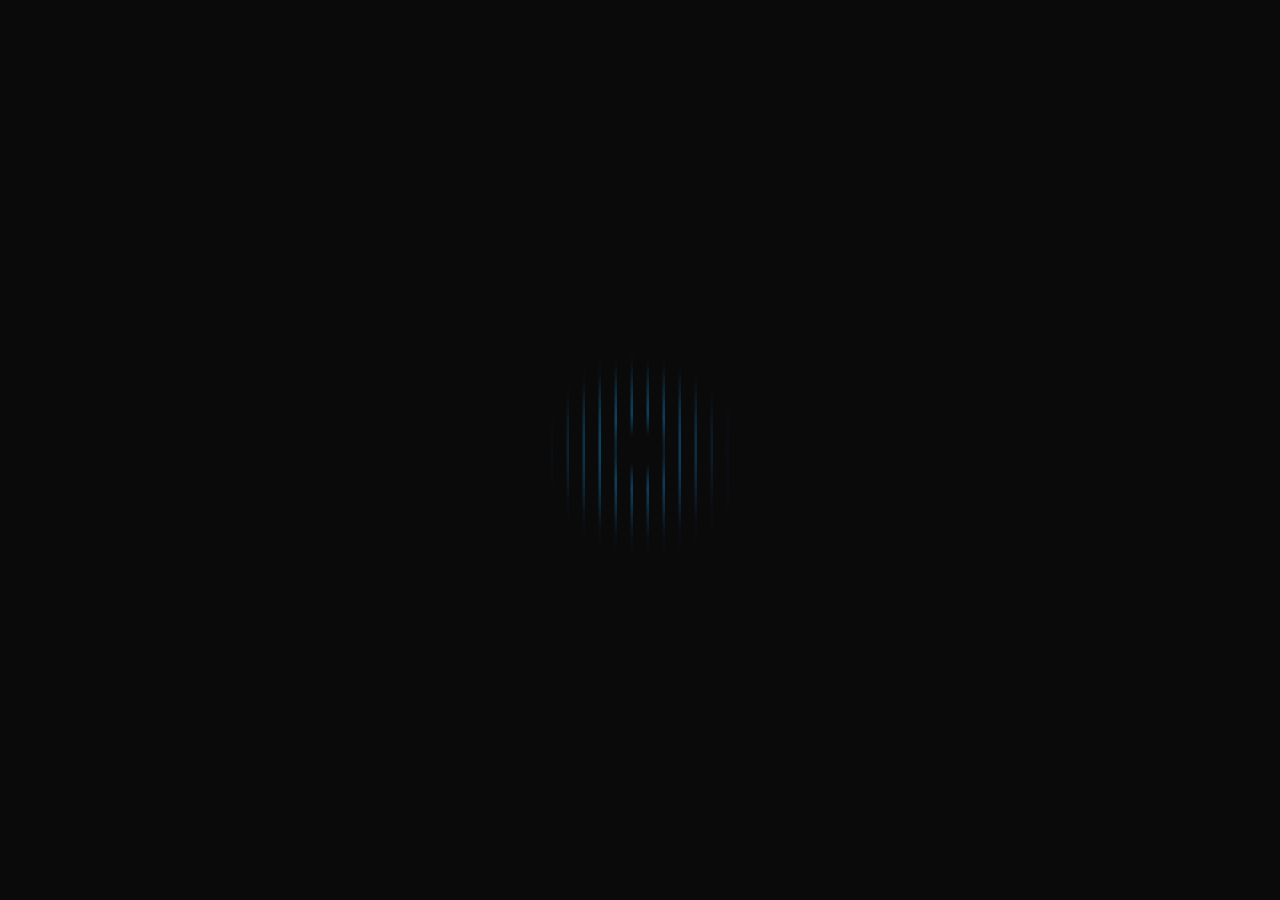
<file: loading.html>
<!DOCTYPE html>
<html lang="en">
<head>
  <meta charset="UTF-8">
  <meta name="viewport" content="width=device-width, initial-scale=1.0">
  <title>Loading Animation — Indo Route Export</title>
  <link href="https://fonts.googleapis.com/css2?family=Poppins:wght@600&display=swap" rel="stylesheet">
  <style>
    :root {
      --bg-dark: #0A0A0A;
      --font-poppins: 'Poppins', sans-serif;
    }
    
    * {
      box-sizing: border-box;
      margin: 0;
      padding: 0;
    }

    body {
      background-color: var(--bg-dark);
      display: flex;
      align-items: center;
      justify-content: center;
      min-height: 100vh;
      overflow: hidden;
    }

    /* Outer Loader Container */
    .loading-lines-container {
      position: relative;
      display: flex;
      align-items: center;
      justify-content: center;
      height: 120px;
      width: auto;
      margin: 32px;
      font-family: var(--font-poppins);
      font-size: 1.6em;
      font-weight: 600;
      user-select: none;
      color: white;
      transform: scale(2);
    }

    /* Animated Letters */
    .loading-letter {
      position: relative;
      display: inline-block;
      opacity: 0;
      z-index: 2;
      animation: letterAnim 4s linear infinite;
      color: #28a9e2; /* brand accent */
    }

    /* Loader Background Overlay */
    .loader-bg-container {
      position: absolute;
      top: 0;
      left: 0;
      width: 100%;
      height: 100%;
      z-index: 1;
      background-color: transparent;
      -webkit-mask-image: repeating-linear-gradient(90deg, transparent 0, transparent 6px, #000 7px, #000 8px);
      mask-image: repeating-linear-gradient(90deg, transparent 0, transparent 6px, #000 7px, #000 8px);
    }


    /* Inner Color Grid animating */
    .loader-bg-animated {
      position: absolute;
      top: 0;
      left: 0;
      width: 100%;
      height: 100%;
      background-image: 
        radial-gradient(circle at 50% 50%, rgba(40, 169, 226, 0.35) 0%, transparent 55%),
        radial-gradient(circle at 45% 45%, rgba(27, 142, 194, 0.2) 0%, transparent 50%),
        radial-gradient(circle at 55% 55%, rgba(15, 23, 42, 0.95) 0%, transparent 60%),
        radial-gradient(circle at 45% 55%, rgba(40, 169, 226, 0.15) 0%, transparent 50%),
        radial-gradient(circle at 55% 45%, rgba(10, 13, 16, 0.9) 0%, transparent 55%);
      -webkit-mask-image: radial-gradient(circle at 50% 50%, transparent 0%, transparent 10%, #000 25%);
      mask-image: radial-gradient(circle at 50% 50%, transparent 0%, transparent 10%, #000 25%);
      animation: transformAnim 2s infinite alternate cubic-bezier(0.6, 0.8, 0.5, 1), opacityAnim 4s infinite;
    }

    /* Animations Keyframes */
    @keyframes transformAnim {
      0% {
        transform: translate(-55%);
      }
      100% {
        transform: translate(55%);
      }
    }

    @keyframes opacityAnim {
      0%, 100% {
        opacity: 0;
      }
      15% {
        opacity: 1;
      }
      65% {
        opacity: 0;
      }
    }

    @keyframes letterAnim {
      0% {
        opacity: 0;
      }
      5% {
        opacity: 1;
        text-shadow: 0 0 8px #28a9e2; /* brand accent */
        transform: scale(1.1) translateY(-2px);
      }
      20% {
        opacity: 0.2;
      }
      100% {
        opacity: 0;
      }
    }
  </style>
</head>
<body>

  <div class="loading-lines-container">
    <!-- Animated Masked Color Gradients shifted to be first for stacking context -->
    <div class="loader-bg-container">
      <div class="loader-bg-animated"></div>
    </div>

    <!-- Letters with incremental animation delays -->
    <span class="loading-letter" style="animation-delay: 0.1s;">L</span>
    <span class="loading-letter" style="animation-delay: 0.205s;">o</span>
    <span class="loading-letter" style="animation-delay: 0.31s;">a</span>
    <span class="loading-letter" style="animation-delay: 0.415s;">d</span>
    <span class="loading-letter" style="animation-delay: 0.52s;">i</span>
    <span class="loading-letter" style="animation-delay: 0.625s;">n</span>
    <span class="loading-letter" style="animation-delay: 0.73s;">g</span>
  </div>


</body>
</html>
</file>
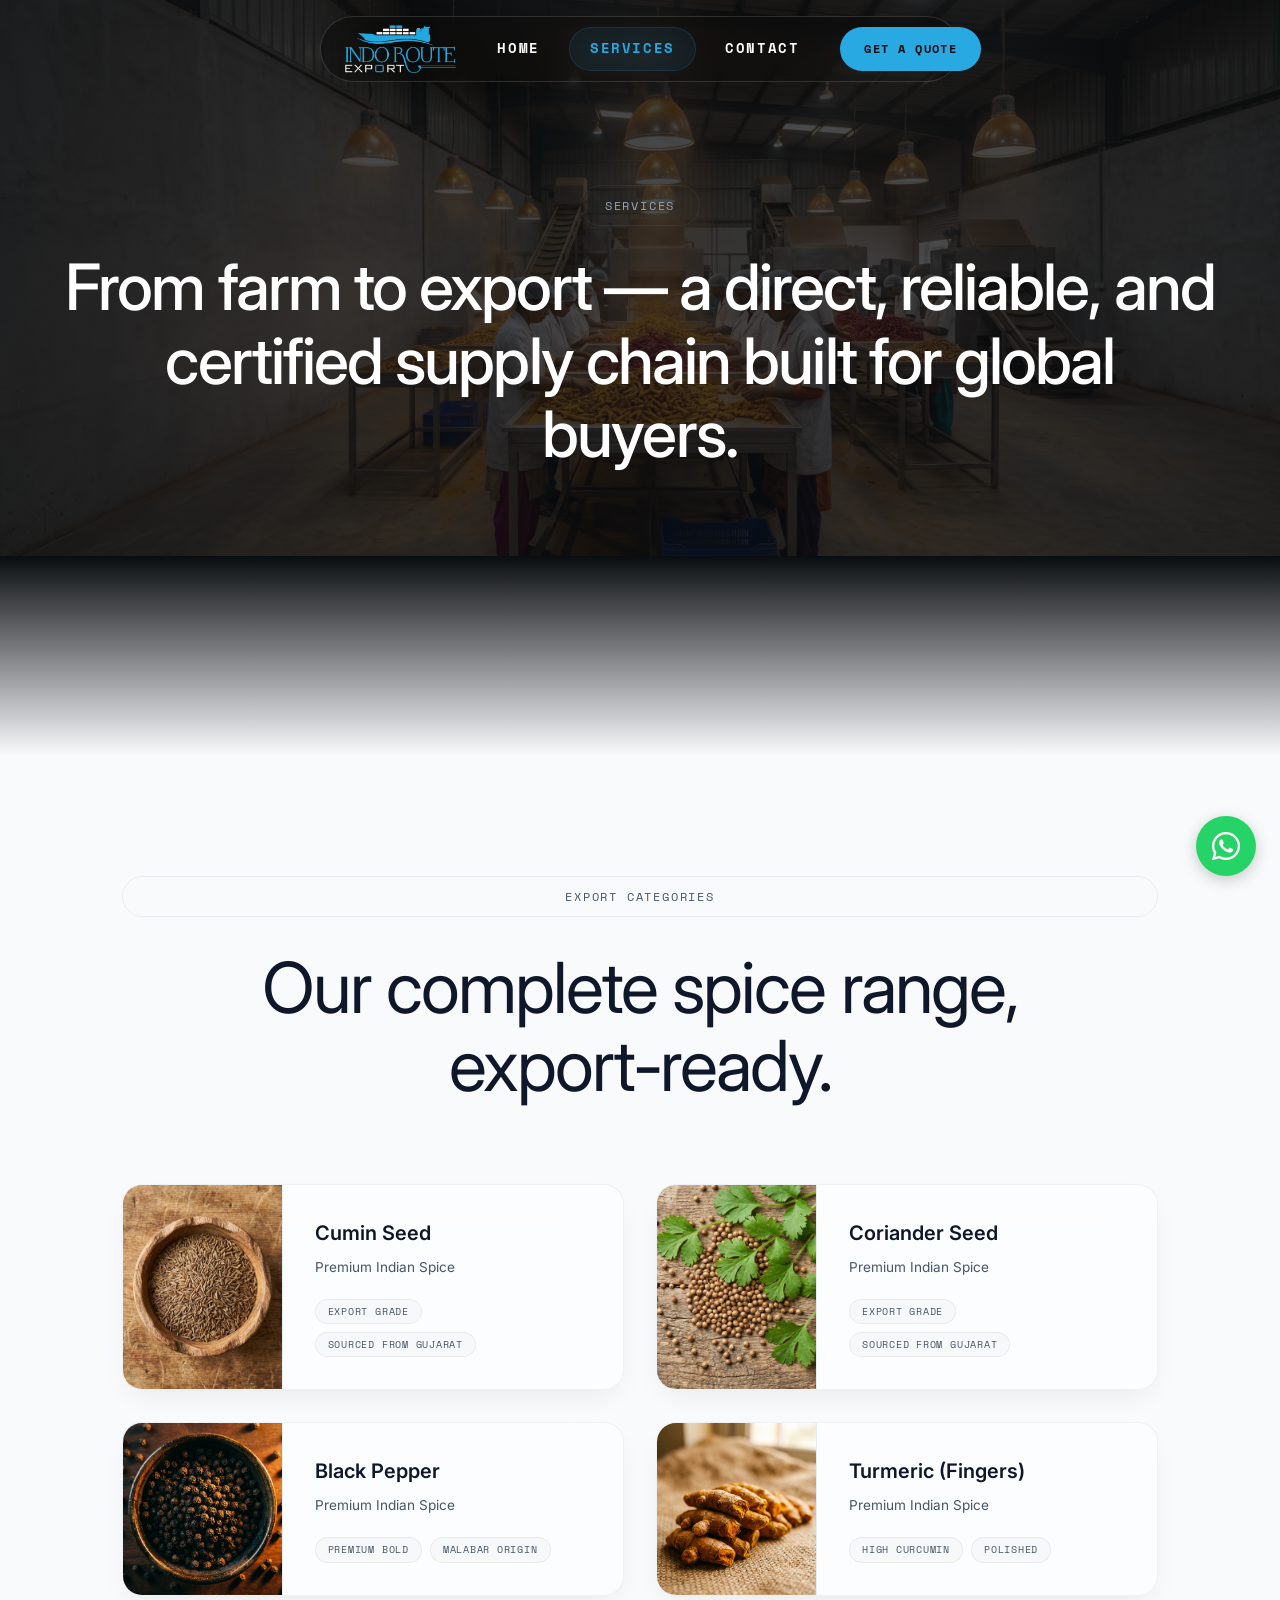
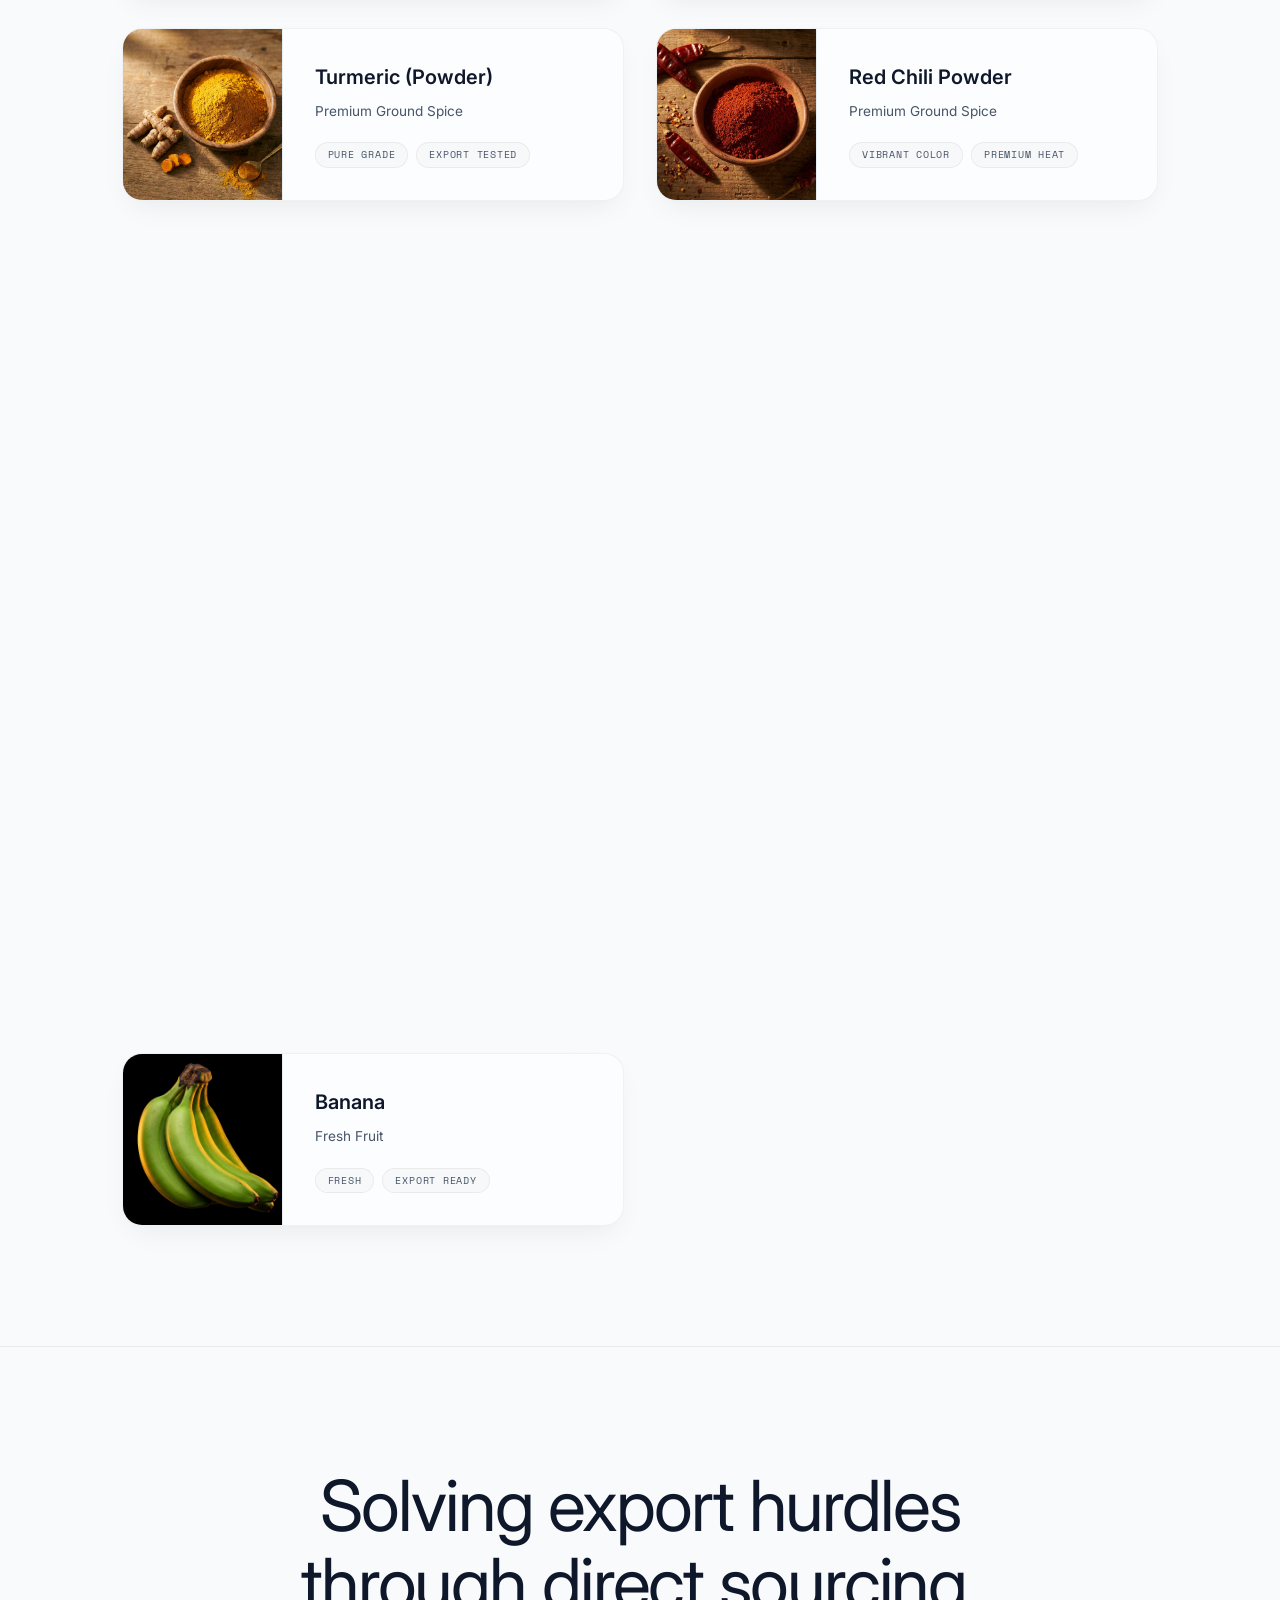
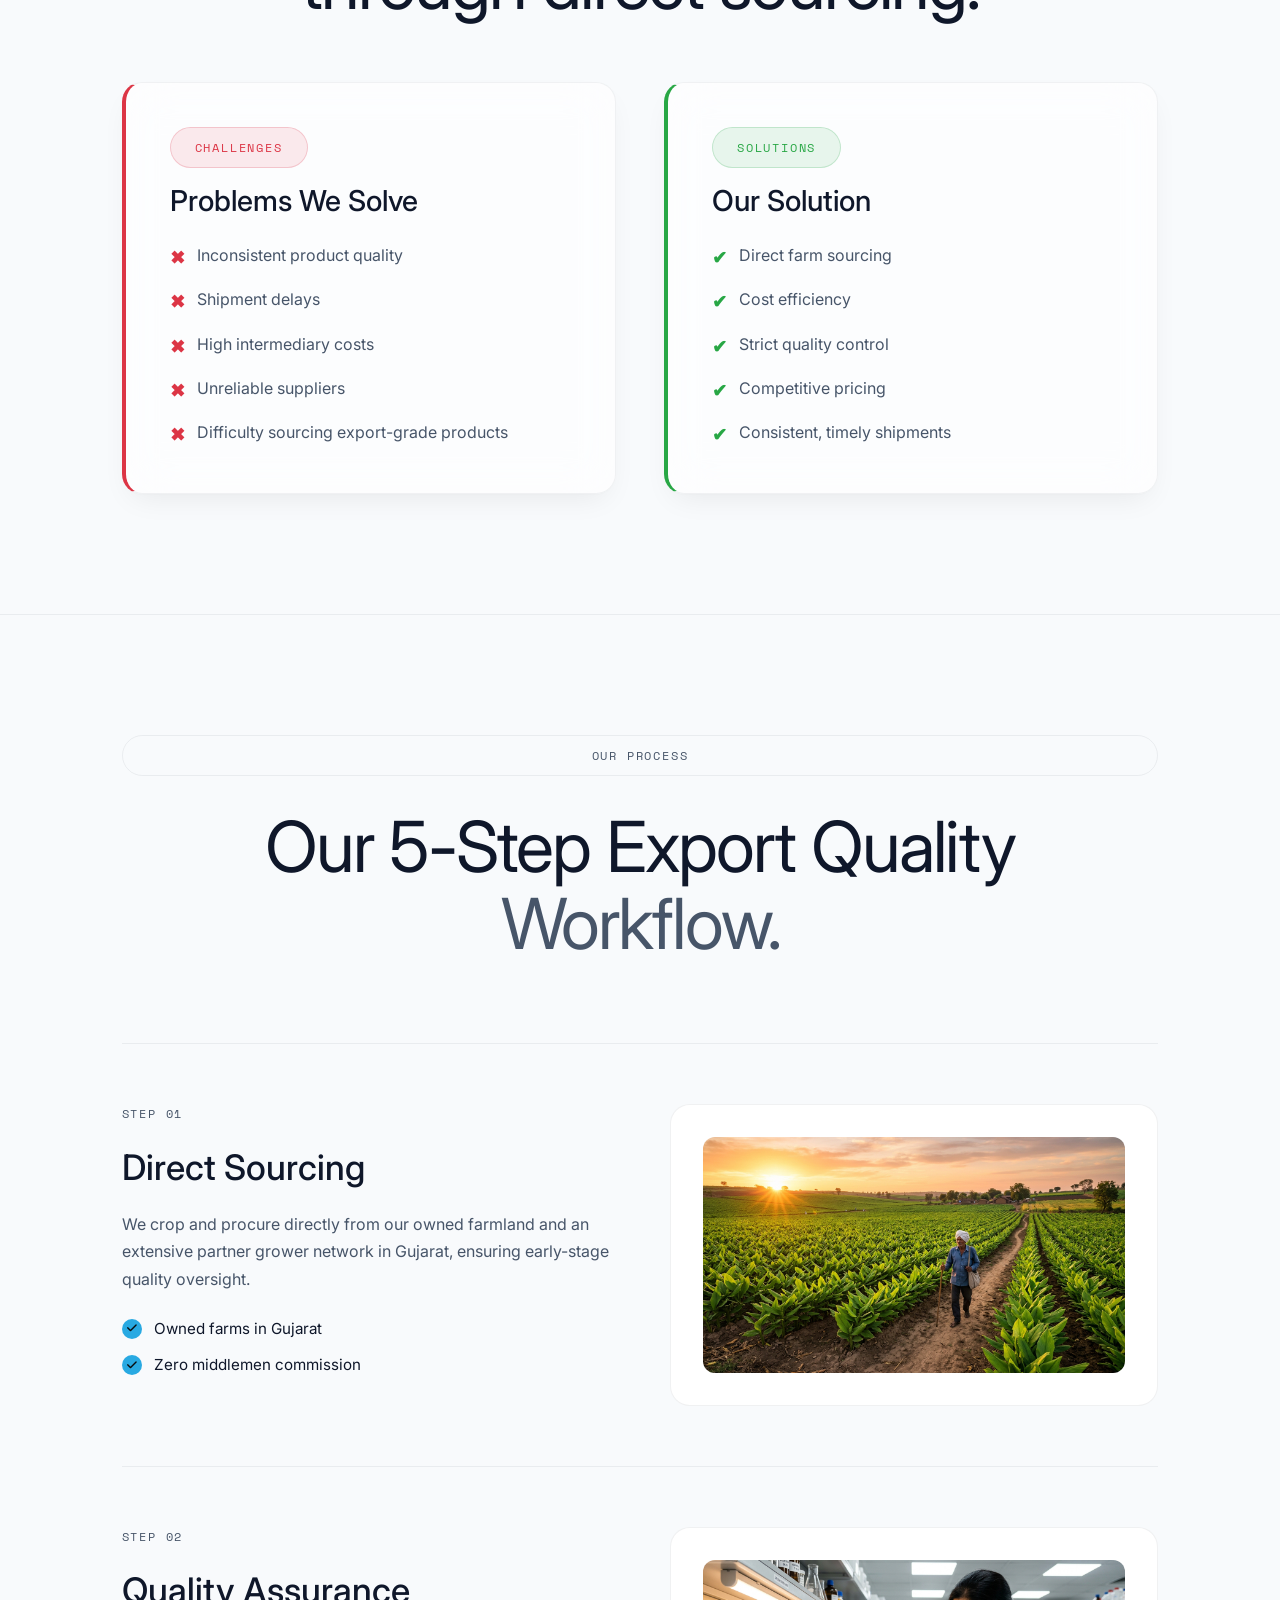
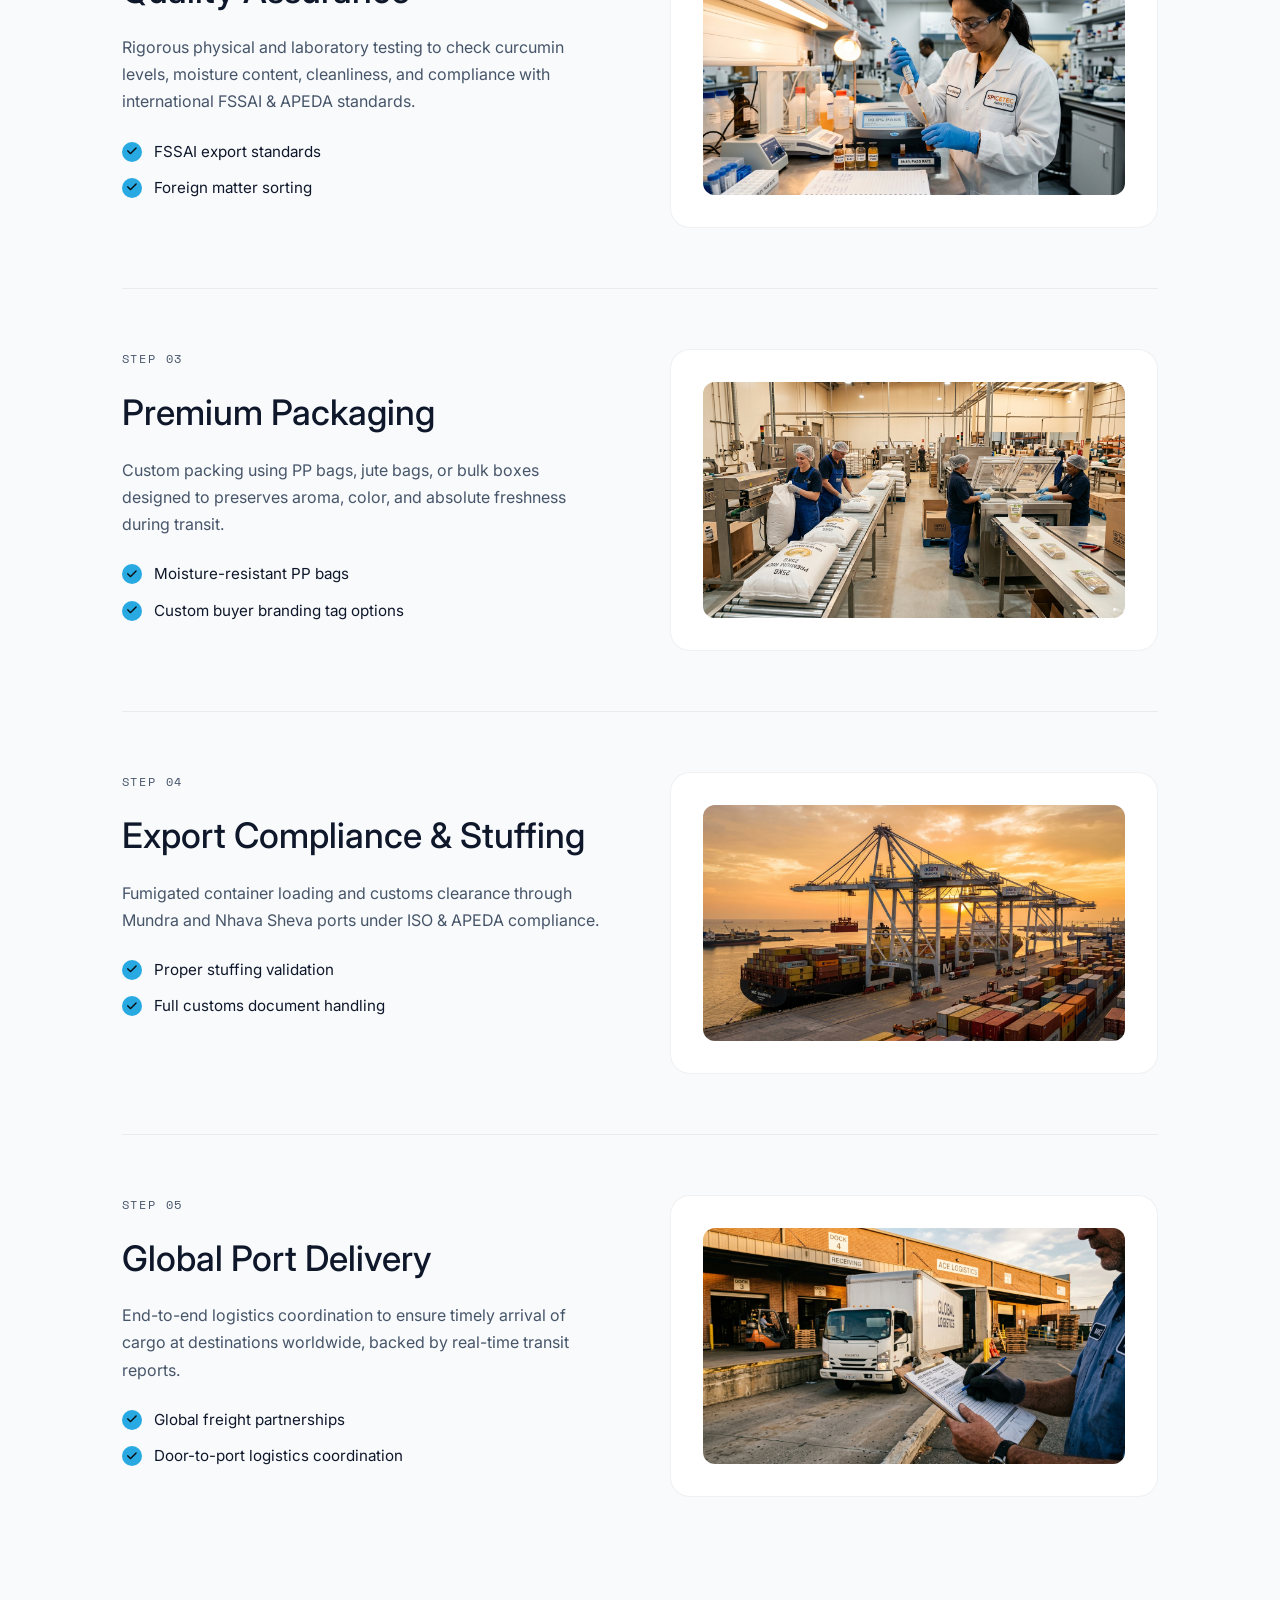
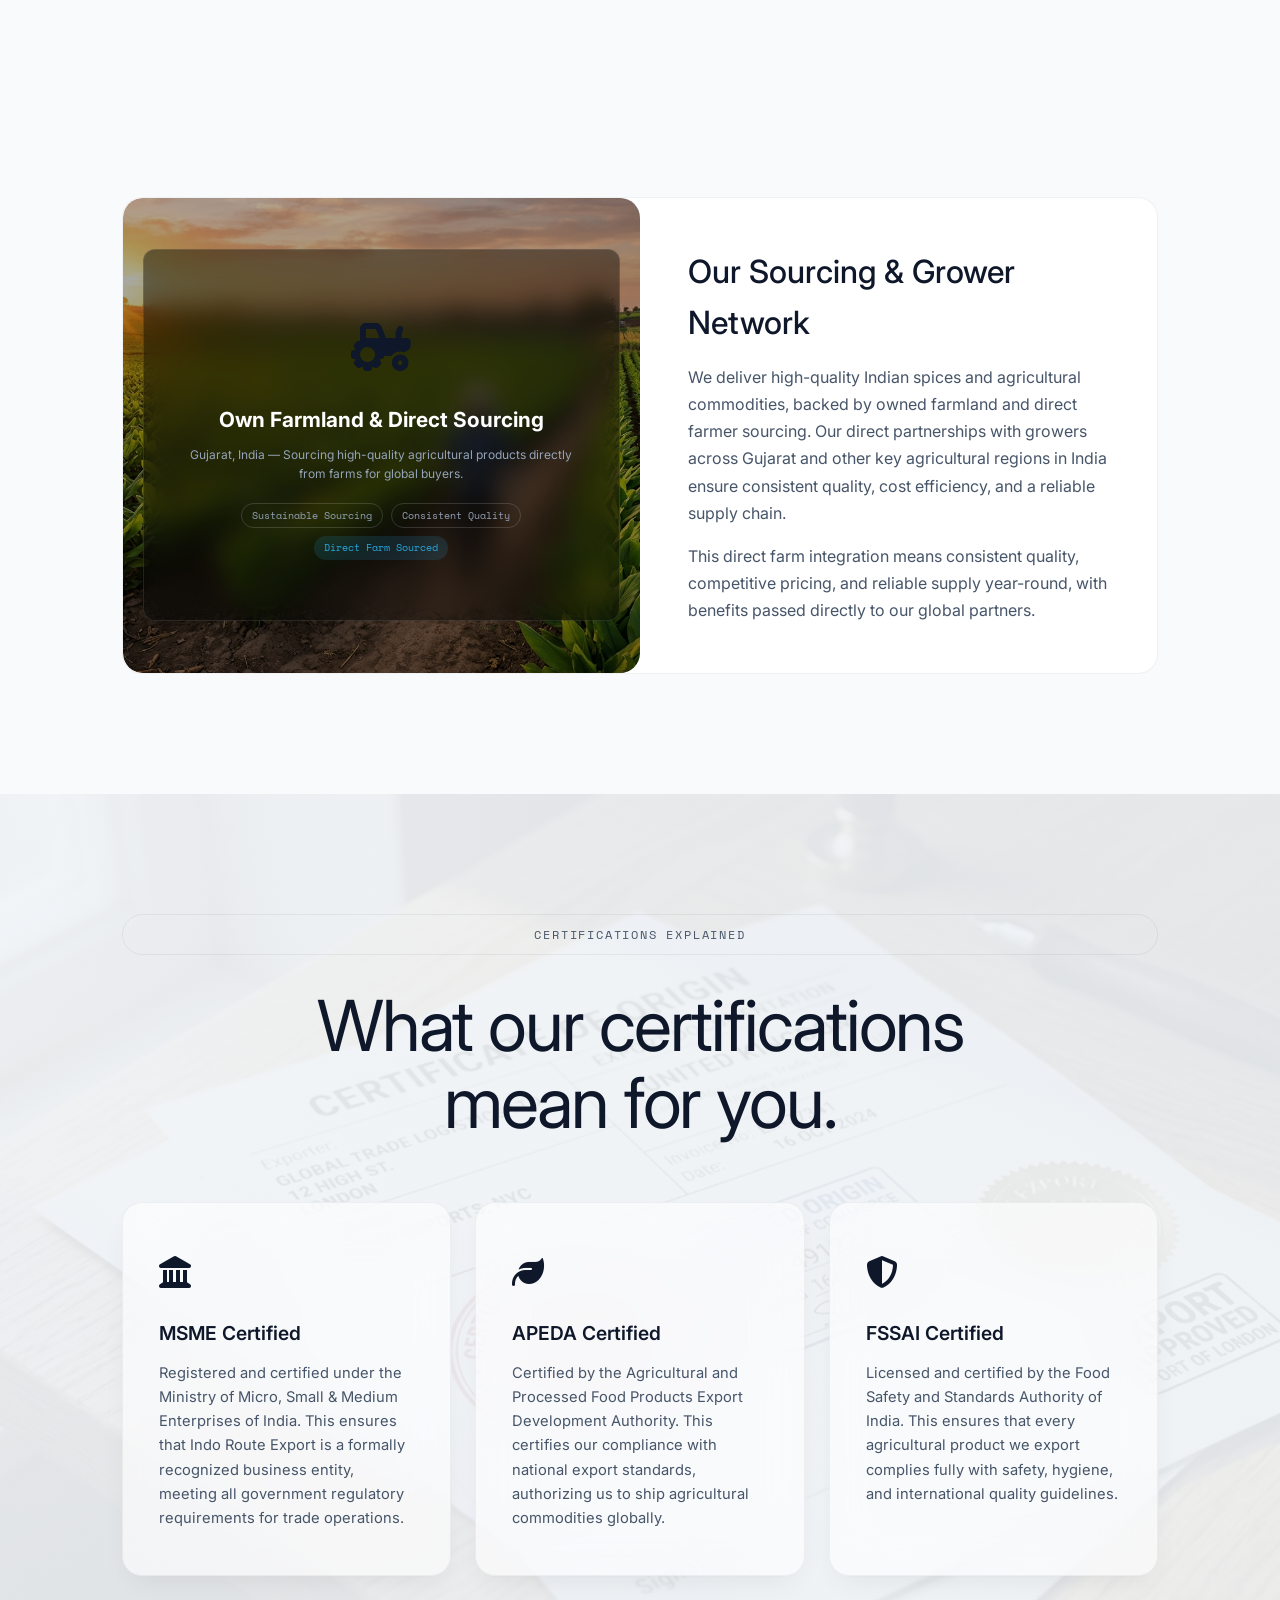
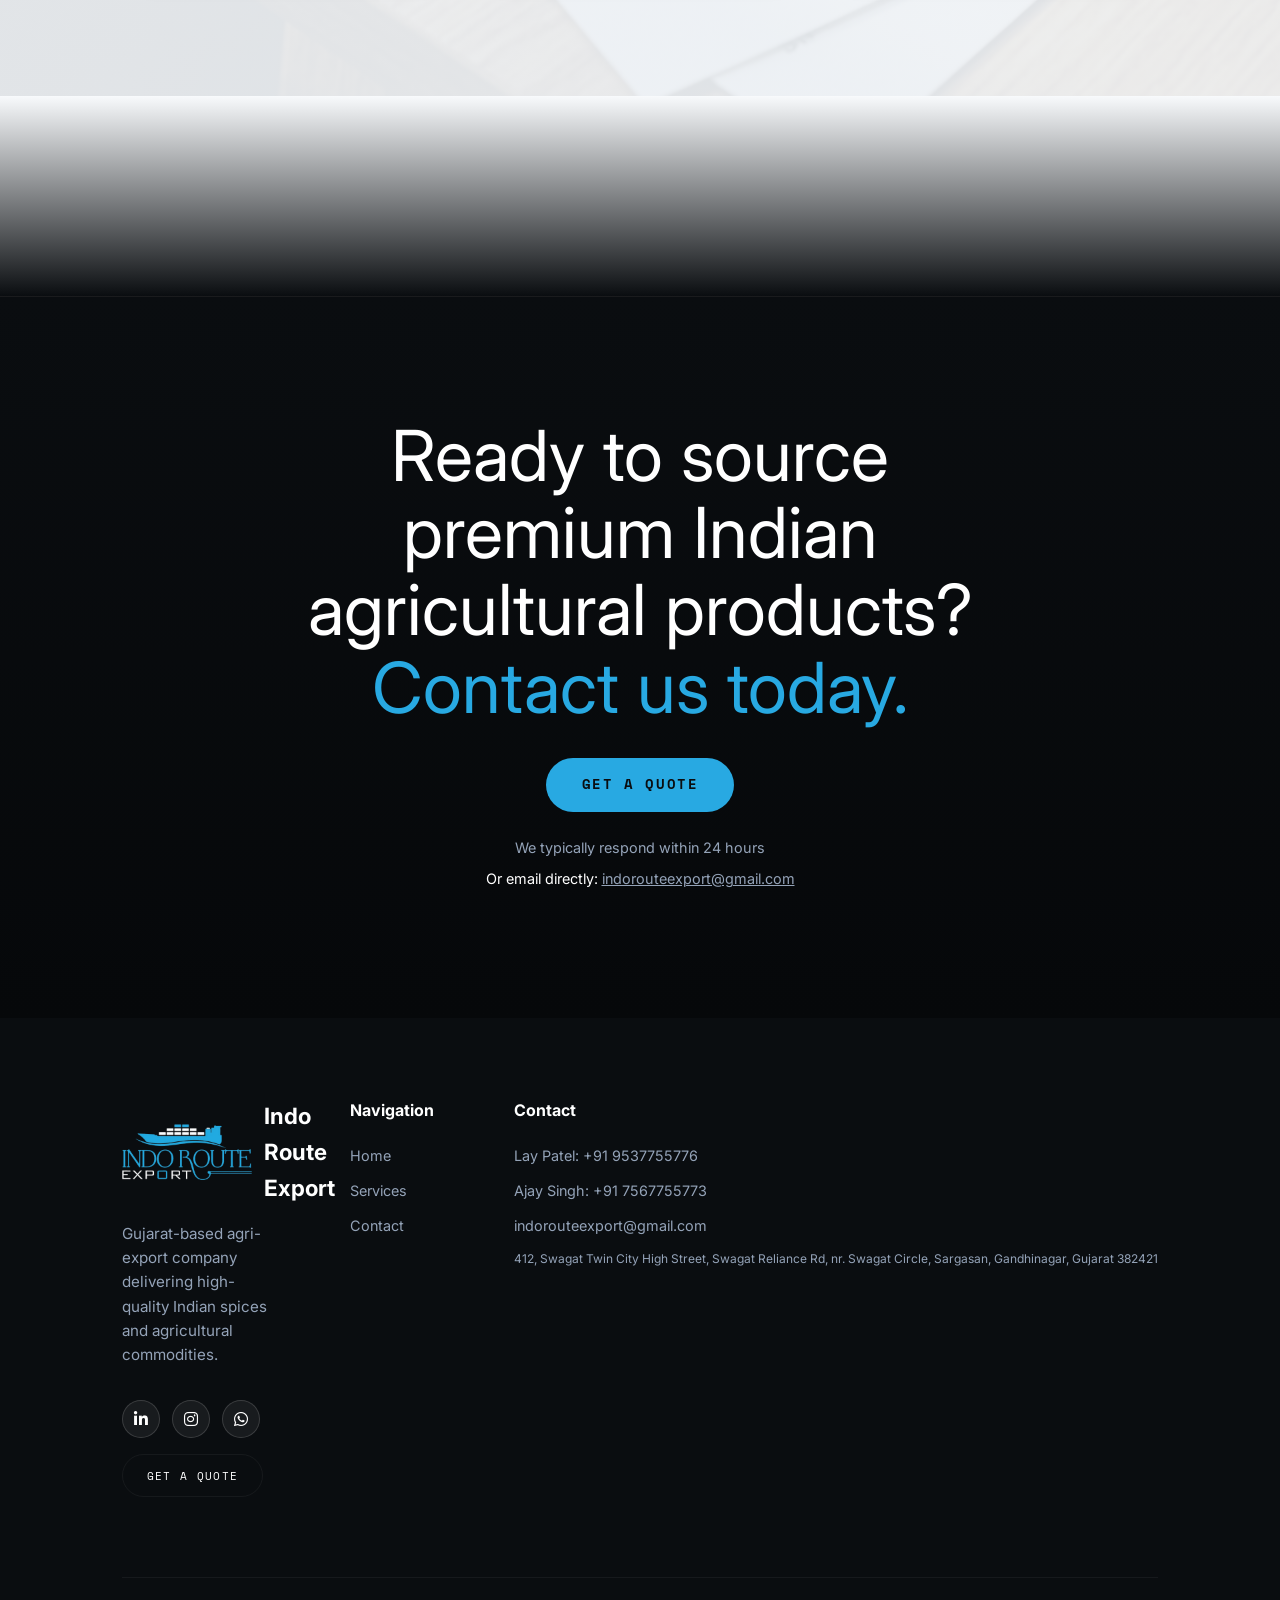
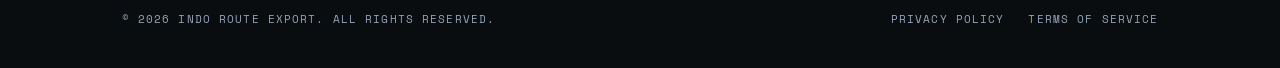
<file: services.html>
<!DOCTYPE html>
<html lang="en">
<head>
  <meta charset="UTF-8">
  <meta name="viewport" content="width=device-width, initial-scale=1.0">
  <title>Services — Indo Route Export | Indian Agri-Export Products</title>
  <meta name="description" content="Explore our range of export-grade Indian spices and agricultural commodities. APEDA & FSSAI certified. Cumin, coriander, sesame, ajwain, mustard, onion, mango, and banana.">
  <link rel="canonical" href="https://export-steel.vercel.app/services.html">
  <meta property="og:title" content="Services — Indo Route Export | Indian Agri-Export Products">
  <meta property="og:description" content="Explore our range of export-grade Indian spices and agricultural commodities. APEDA & FSSAI certified.">
  <meta property="og:url" content="https://export-steel.vercel.app/services.html">
  <meta property="og:type" content="website">
  <link rel="stylesheet" href="https://cdnjs.cloudflare.com/ajax/libs/font-awesome/6.5.1/css/all.min.css">
  <link rel="stylesheet" href="styles.css">
  <link rel="icon" href="data:image/svg+xml,<svg xmlns='http://www.w3.org/2000/svg' viewBox='0 0 32 32'><rect width='32' height='32' fill='%23000000'/><text x='16' y='21' text-anchor='middle' font-family='sans-serif' font-size='12' font-weight='900' fill='%23FFFFFF'>IRE</text></svg>">
</head>
<body>

  <!-- PRELOADER -->
  <div class="preloader-overlay" id="preloader">
    <div class="loading-lines-container">
      <!-- Animated Masked Color Gradients swapped to render first in DOM -->
      <div class="loader-bg-container">
        <div class="loader-bg-animated"></div>
      </div>
      
      <!-- Letters with incremental animation delays -->
      <span class="loading-letter" style="animation-delay: 0.1s;">L</span>
      <span class="loading-letter" style="animation-delay: 0.205s;">o</span>
      <span class="loading-letter" style="animation-delay: 0.31s;">a</span>
      <span class="loading-letter" style="animation-delay: 0.415s;">d</span>
      <span class="loading-letter" style="animation-delay: 0.52s;">i</span>
      <span class="loading-letter" style="animation-delay: 0.625s;">n</span>
      <span class="loading-letter" style="animation-delay: 0.73s;">g</span>
    </div>
  </div>


  <nav class="nav-header">
    <a href="index.html" class="nav-logo"><img src="logo.png" alt="Indo Route Export Logo"></a>
    <div class="nav-links">
      <a href="index.html" class="nav-link">Home</a>
      <a href="services.html" class="nav-link active">Services</a>
      <a href="contact.html" class="nav-link">Contact</a>
      <a href="contact.html" class="nav-cta mobile-only-cta">Get a Quote</a>
    </div>
    <a href="contact.html" class="nav-cta">Get a Quote</a>
    <button class="nav-toggle" aria-label="Toggle Mobile Menu">
      <i class="fas fa-bars"></i>
    </button>
  </nav>

  <!-- FLOATING DOCK -->
  <div class="floating-dock" id="floatingDock">
    <span class="dock-section-name">SERVICES</span>
    <div class="dock-progress" title="Scroll to Top">
      <svg class="progress-ring-svg" viewBox="0 0 36 36">
        <circle class="dock-progress-bg" cx="18" cy="18" r="15"/>
        <circle class="dock-progress-fill" cx="18" cy="18" r="15"/>
      </svg>
      <svg class="dock-arrow-icon" viewBox="0 0 24 24"><path d="M12 19V5M12 5L5 12M12 5L19 12"/></svg>
    </div>

    <a href="contact.html" class="dock-cta">Get a Quote</a>
  </div>

  <!-- PAGE HERO -->
  <section class="cs-hero">
    <span class="label-badge fade-up" style="margin-bottom:24px;">Services</span>
    <h1 class="fade-up" style="font-size:clamp(2.5rem,5vw,4rem);font-weight:500;line-height:1.15;background:none;-webkit-text-fill-color:var(--text-light);">From farm to export — a direct, reliable, and certified supply chain built for global buyers.</h1>
  </section>

  <!-- ======= GRADIENT: DARK → LIGHT ======= -->
  <div class="gradient-divider dark-to-light"></div>

  <!-- ======= FULL PRODUCT CATALOG ======= -->
  <section class="section-light services-section" id="products" data-dock-label="PRODUCTS">
    <div class="container">
      <span class="label-badge light fade-up" style="display:block;text-align:center;margin-bottom:32px;">Export Categories</span>
      <h2 class="services-heading fade-up">Our complete spice range, export-ready.</h2>

      <div class="product-catalog-grid">
        <!-- Cumin Seed -->
        <div class="product-card fade-up">
          <div class="product-card-visual" style="padding: 0; overflow: hidden; display: flex; align-items: center; justify-content: center; width: 160px; height: 100%;">
            <img src="assets/SERVICE-PAGE/PRODUCT/Cumin_seeds.jpeg" alt="Cumin Seed" style="width: 100%; height: 100%; object-fit: cover;">
          </div>
          <div class="product-card-content">
            <h3 class="product-card-name">Cumin Seed</h3>
            <div class="product-card-specs">
              <span class="product-spec">Premium Indian Spice</span>
            </div>
            <div class="product-card-packaging">
              <span class="work-tag">Export Grade</span>
              <span class="work-tag">Sourced from Gujarat</span>
            </div>
          </div>
        </div>

        <!-- Coriander Seed -->
        <div class="product-card fade-up">
          <div class="product-card-visual" style="padding: 0; overflow: hidden; display: flex; align-items: center; justify-content: center; width: 160px; height: 100%;">
            <img src="assets/SERVICE-PAGE/PRODUCT/Coriander_seeds.jpeg" alt="Coriander Seed" style="width: 100%; height: 100%; object-fit: cover;">
          </div>
          <div class="product-card-content">
            <h3 class="product-card-name">Coriander Seed</h3>
            <div class="product-card-specs">
              <span class="product-spec">Premium Indian Spice</span>
            </div>
            <div class="product-card-packaging">
              <span class="work-tag">Export Grade</span>
              <span class="work-tag">Sourced from Gujarat</span>
            </div>
          </div>
        </div>

        <!-- Black Pepper -->
        <div class="product-card fade-up">
          <div class="product-card-visual" style="padding: 0; overflow: hidden; display: flex; align-items: center; justify-content: center; width: 160px; height: 100%;">
            <img src="assets/SERVICE-PAGE/PRODUCT/Black_peppercorns.jpeg" alt="Black Pepper" style="width: 100%; height: 100%; object-fit: cover;">
          </div>
          <div class="product-card-content">
            <h3 class="product-card-name">Black Pepper</h3>
            <div class="product-card-specs">
              <span class="product-spec">Premium Indian Spice</span>
            </div>
            <div class="product-card-packaging">
              <span class="work-tag">Premium Bold</span>
              <span class="work-tag">Malabar Origin</span>
            </div>
          </div>
        </div>

        <!-- Turmeric Fingers -->
        <div class="product-card fade-up">
          <div class="product-card-visual" style="padding: 0; overflow: hidden; display: flex; align-items: center; justify-content: center; width: 160px; height: 100%;">
            <img src="assets/SERVICE-PAGE/PRODUCT/Turmeric_fingers.jpeg" alt="Turmeric Fingers" style="width: 100%; height: 100%; object-fit: cover;">
          </div>
          <div class="product-card-content">
            <h3 class="product-card-name">Turmeric (Fingers)</h3>
            <div class="product-card-specs">
              <span class="product-spec">Premium Indian Spice</span>
            </div>
            <div class="product-card-packaging">
              <span class="work-tag">High Curcumin</span>
              <span class="work-tag">Polished</span>
            </div>
          </div>
        </div>

        <!-- Turmeric Powder -->
        <div class="product-card fade-up">
          <div class="product-card-visual" style="padding: 0; overflow: hidden; display: flex; align-items: center; justify-content: center; width: 160px; height: 100%;">
            <img src="assets/SERVICE-PAGE/PRODUCT/Turmeric_powder.jpeg" alt="Turmeric Powder" style="width: 100%; height: 100%; object-fit: cover;">
          </div>
          <div class="product-card-content">
            <h3 class="product-card-name">Turmeric (Powder)</h3>
            <div class="product-card-specs">
              <span class="product-spec">Premium Ground Spice</span>
            </div>
            <div class="product-card-packaging">
              <span class="work-tag">Pure Grade</span>
              <span class="work-tag">Export Tested</span>
            </div>
          </div>
        </div>

        <!-- Red Chili Powder -->
        <div class="product-card fade-up">
          <div class="product-card-visual" style="padding: 0; overflow: hidden; display: flex; align-items: center; justify-content: center; width: 160px; height: 100%;">
            <img src="assets/SERVICE-PAGE/PRODUCT/Red_chili_powder.jpeg" alt="Red Chili Powder" style="width: 100%; height: 100%; object-fit: cover;">
          </div>
          <div class="product-card-content">
            <h3 class="product-card-name">Red Chili Powder</h3>
            <div class="product-card-specs">
              <span class="product-spec">Premium Ground Spice</span>
            </div>
            <div class="product-card-packaging">
              <span class="work-tag">Vibrant Color</span>
              <span class="work-tag">Premium Heat</span>
            </div>
          </div>
        </div>

        <!-- Dried Kashmiri Chilies -->
        <div class="product-card fade-up">
          <div class="product-card-visual" style="padding: 0; overflow: hidden; display: flex; align-items: center; justify-content: center; width: 160px; height: 100%;">
            <img src="assets/SERVICE-PAGE/PRODUCT/Dried_Kashmiri_chilies.jpeg" alt="Dried Kashmiri Chilies" style="width: 100%; height: 100%; object-fit: cover;">
          </div>
          <div class="product-card-content">
            <h3 class="product-card-name">Dried Kashmiri Chilies</h3>
            <div class="product-card-specs">
              <span class="product-spec">Premium Whole Chilies</span>
            </div>
            <div class="product-card-packaging">
              <span class="work-tag">Stemless</span>
              <span class="work-tag">Export Grade</span>
            </div>
          </div>
        </div>

        <!-- Coriander Powder -->
        <div class="product-card fade-up">
          <div class="product-card-visual" style="padding: 0; overflow: hidden; display: flex; align-items: center; justify-content: center; width: 160px; height: 100%;">
            <img src="assets/SERVICE-PAGE/PRODUCT/Coriander_powder.jpeg" alt="Coriander Powder" style="width: 100%; height: 100%; object-fit: cover;">
          </div>
          <div class="product-card-content">
            <h3 class="product-card-name">Coriander Powder</h3>
            <div class="product-card-specs">
              <span class="product-spec">Premium Ground Spice</span>
            </div>
            <div class="product-card-packaging">
              <span class="work-tag">High Aroma</span>
              <span class="work-tag">Direct Farm Ground</span>
            </div>
          </div>
        </div>

        <!-- Fenugreek Seeds -->
        <div class="product-card fade-up">
          <div class="product-card-visual" style="padding: 0; overflow: hidden; display: flex; align-items: center; justify-content: center; width: 160px; height: 100%;">
            <img src="assets/SERVICE-PAGE/PRODUCT/Fenugreek_seeds.jpeg" alt="Fenugreek Seeds" style="width: 100%; height: 100%; object-fit: cover;">
          </div>
          <div class="product-card-content">
            <h3 class="product-card-name">Fenugreek Seeds</h3>
            <div class="product-card-specs">
              <span class="product-spec">Premium Indian Spice</span>
            </div>
            <div class="product-card-packaging">
              <span class="work-tag">Machine Cleaned</span>
              <span class="work-tag">Gold Standard</span>
            </div>
          </div>
        </div>

        <!-- Mustard Seed -->
        <div class="product-card fade-up">
          <div class="product-card-visual" style="padding: 0; overflow: hidden; display: flex; align-items: center; justify-content: center; width: 160px; height: 100%;">
            <img src="assets/SERVICE-PAGE/PRODUCT/Mustard_seeds.jpeg" alt="Mustard Seed" style="width: 100%; height: 100%; object-fit: cover;">
          </div>
          <div class="product-card-content">
            <h3 class="product-card-name">Mustard Seed</h3>
            <div class="product-card-specs">
              <span class="product-spec">Agricultural Commodity</span>
            </div>
            <div class="product-card-packaging">
              <span class="work-tag">Reliable Supply</span>
              <span class="work-tag">Export Grade</span>
            </div>
          </div>
        </div>

        <!-- Sesame Seed -->
        <div class="product-card fade-up">
          <div class="product-card-visual" style="padding: 0; overflow: hidden; display: flex; align-items: center; justify-content: center; width: 160px; height: 100%;">
            <img src="assets/SERVICE-PAGE/PRODUCT/White_sesame_seeds.jpeg" alt="Sesame Seed" style="width: 100%; height: 100%; object-fit: cover;">
          </div>
          <div class="product-card-content">
            <h3 class="product-card-name">Sesame Seed</h3>
            <div class="product-card-specs">
              <span class="product-spec">Agricultural Commodity</span>
            </div>
            <div class="product-card-packaging">
              <span class="work-tag">Consistent Quality</span>
              <span class="work-tag">Export Grade</span>
            </div>
          </div>
        </div>

        <!-- Ajwain Seed -->
        <div class="product-card fade-up">
          <div class="product-card-visual" style="padding: 0; overflow: hidden; display: flex; align-items: center; justify-content: center; width: 160px; height: 100%;">
            <img src="assets/SERVICE-PAGE/PRODUCT/Ajwain_Seed.png" alt="Ajwain Seed" style="width: 100%; height: 100%; object-fit: cover;">
          </div>
          <div class="product-card-content">
            <h3 class="product-card-name">Ajwain Seed</h3>
            <div class="product-card-specs">
              <span class="product-spec">Premium Indian Spice</span>
            </div>
            <div class="product-card-packaging">
              <span class="work-tag">Directly Sourced</span>
              <span class="work-tag">Trusted Farms</span>
            </div>
          </div>
        </div>

        <!-- Onion -->
        <div class="product-card fade-up">
          <div class="product-card-visual" style="padding: 0; overflow: hidden; display: flex; align-items: center; justify-content: center; width: 160px; height: 100%;">
            <img src="assets/SERVICE-PAGE/PRODUCT/onion_.jpeg" alt="Onion" style="width: 100%; height: 100%; object-fit: cover;">
          </div>
          <div class="product-card-content">
            <h3 class="product-card-name">Onion</h3>
            <div class="product-card-specs">
              <span class="product-spec">Fresh Produce</span>
            </div>
            <div class="product-card-packaging">
              <span class="work-tag">Fresh</span>
              <span class="work-tag">Export Grade</span>
            </div>
          </div>
        </div>

        <!-- Alphonso Mango -->
        <div class="product-card fade-up">
          <div class="product-card-visual" style="padding: 0; overflow: hidden; display: flex; align-items: center; justify-content: center; width: 160px; height: 100%;">
            <img src="assets/SERVICE-PAGE/PRODUCT/_mango.jpeg" alt="Alphonso Mango" style="width: 100%; height: 100%; object-fit: cover;">
          </div>
          <div class="product-card-content">
            <h3 class="product-card-name">Alphonso Mango</h3>
            <div class="product-card-specs">
              <span class="product-spec">Fresh Fruit</span>
            </div>
            <div class="product-card-packaging">
              <span class="work-tag">Premium</span>
              <span class="work-tag">Export Packed</span>
            </div>
          </div>
        </div>

        <!-- Banana -->
        <div class="product-card fade-up">
          <div class="product-card-visual" style="padding: 0; overflow: hidden; display: flex; align-items: center; justify-content: center; width: 160px; height: 100%;">
            <img src="assets/SERVICE-PAGE/PRODUCT/Bananas_.jpeg" alt="Banana" style="width: 100%; height: 100%; object-fit: cover;">
          </div>
          <div class="product-card-content">
            <h3 class="product-card-name">Banana</h3>
            <div class="product-card-specs">
              <span class="product-spec">Fresh Fruit</span>
            </div>
            <div class="product-card-packaging">
              <span class="work-tag">Fresh</span>
              <span class="work-tag">Export Ready</span>
            </div>
          </div>
        </div>
      </div>
    </div>
  </section>

  <!-- ======= CHALLENGES & SOLUTIONS ======= -->
  <section class="section-light process-section" id="challenges-solutions" data-dock-label="BENEFITS" style="padding:var(--section-pad);border-top:1px solid var(--card-light-border);">
    <div class="container">
      <h2 class="services-heading fade-up" style="margin-bottom:60px;">Solving export hurdles through direct sourcing.</h2>
      <div style="display:grid;grid-template-columns:repeat(auto-fit,minmax(280px,1fr));gap:48px;">
        <div class="benefit-card problem-card fade-up">
          <span class="label-badge light" style="margin-bottom:16px;background:rgba(220,53,69,0.1);color:#dc3545;border-color:rgba(220,53,69,0.2);">Challenges</span>
          <h3 style="font-size:1.8rem;font-weight:500;margin-bottom:24px;color:var(--text-dark);line-height:1.2;">Problems We Solve</h3>
          <ul style="list-style:none;padding:0;margin:0;display:flex;flex-direction:column;gap:16px;">
            <li style="display:flex;align-items:flex-start;gap:12px;font-size:1rem;color:var(--text-dark-muted);line-height:1.5;">
              <span style="color:#dc3545;font-size:1.1rem;font-weight:bold;margin-top:2px;">✖</span>
              <span>Inconsistent product quality</span>
            </li>
            <li style="display:flex;align-items:flex-start;gap:12px;font-size:1rem;color:var(--text-dark-muted);line-height:1.5;">
              <span style="color:#dc3545;font-size:1.1rem;font-weight:bold;margin-top:2px;">✖</span>
              <span>Shipment delays</span>
            </li>
            <li style="display:flex;align-items:flex-start;gap:12px;font-size:1rem;color:var(--text-dark-muted);line-height:1.5;">
              <span style="color:#dc3545;font-size:1.1rem;font-weight:bold;margin-top:2px;">✖</span>
              <span>High intermediary costs</span>
            </li>
            <li style="display:flex;align-items:flex-start;gap:12px;font-size:1rem;color:var(--text-dark-muted);line-height:1.5;">
              <span style="color:#dc3545;font-size:1.1rem;font-weight:bold;margin-top:2px;">✖</span>
              <span>Unreliable suppliers</span>
            </li>
            <li style="display:flex;align-items:flex-start;gap:12px;font-size:1rem;color:var(--text-dark-muted);line-height:1.5;">
              <span style="color:#dc3545;font-size:1.1rem;font-weight:bold;margin-top:2px;">✖</span>
              <span>Difficulty sourcing export-grade products</span>
            </li>
          </ul>
        </div>

        <div class="benefit-card solution-card fade-up">
          <span class="label-badge light" style="margin-bottom:16px;background:rgba(40,167,69,0.1);color:#28a745;border-color:rgba(40,167,69,0.2);">Solutions</span>
          <h3 style="font-size:1.8rem;font-weight:500;margin-bottom:24px;color:var(--text-dark);line-height:1.2;">Our Solution</h3>
          <ul style="list-style:none;padding:0;margin:0;display:flex;flex-direction:column;gap:16px;">
            <li style="display:flex;align-items:flex-start;gap:12px;font-size:1rem;color:var(--text-dark-muted);line-height:1.5;">
              <span style="color:#28a745;font-size:1.1rem;font-weight:bold;margin-top:2px;">✔</span>
              <span>Direct farm sourcing</span>
            </li>
            <li style="display:flex;align-items:flex-start;gap:12px;font-size:1rem;color:var(--text-dark-muted);line-height:1.5;">
              <span style="color:#28a745;font-size:1.1rem;font-weight:bold;margin-top:2px;">✔</span>
              <span>Cost efficiency</span>
            </li>
            <li style="display:flex;align-items:flex-start;gap:12px;font-size:1rem;color:var(--text-dark-muted);line-height:1.5;">
              <span style="color:#28a745;font-size:1.1rem;font-weight:bold;margin-top:2px;">✔</span>
              <span>Strict quality control</span>
            </li>
            <li style="display:flex;align-items:flex-start;gap:12px;font-size:1rem;color:var(--text-dark-muted);line-height:1.5;">
              <span style="color:#28a745;font-size:1.1rem;font-weight:bold;margin-top:2px;">✔</span>
              <span>Competitive pricing</span>
            </li>
            <li style="display:flex;align-items:flex-start;gap:12px;font-size:1rem;color:var(--text-dark-muted);line-height:1.5;">
              <span style="color:#28a745;font-size:1.1rem;font-weight:bold;margin-top:2px;">✔</span>
              <span>Consistent, timely shipments</span>
            </li>
          </ul>
        </div>
      </div>
    </div>
  </section>

  <!-- ======= EXPORT PROCESS SOLUTIONS ======= -->
  <section class="section-light process-section" id="process" data-dock-label="PROCESS" style="border-top: 1px solid var(--card-light-border); padding: 120px 5%;">
    <div class="container">
      <span class="label-badge light fade-up" style="display:block;text-align:center;margin-bottom:32px;">Our Process</span>
      <h2 class="process-heading fade-up">Our 5-Step Export Quality <span class="muted">Workflow.</span></h2>

      <div class="process-steps-container">
        <!-- Step 1: Sourcing -->
        <div class="process-step fade-up">
          <div class="step-content">
            <div class="step-label">Step 01</div>
            <h3 class="step-title">Direct Sourcing</h3>
            <p class="step-desc">We crop and procure directly from our owned farmland and an extensive partner grower network in Gujarat, ensuring early-stage quality oversight.</p>
            <div class="step-list">
              <div class="step-list-item">
                <span class="step-check" style="background:var(--accent);border-radius:50%;width:20px;height:20px;display:inline-flex;align-items:center;justify-content:center;color:var(--bg-dark);font-size:0.7rem;"><i class="fas fa-check"></i></span>
                <span>Owned farms in Gujarat</span>
              </div>
              <div class="step-list-item">
                <span class="step-check" style="background:var(--accent);border-radius:50%;width:20px;height:20px;display:inline-flex;align-items:center;justify-content:center;color:var(--bg-dark);font-size:0.7rem;"><i class="fas fa-check"></i></span>
                <span>Zero middlemen commission</span>
              </div>
            </div>
          </div>
          <div class="step-visual">
            <img src="assets/SERVICE-PAGE/PRODUCT/STEPS/Sourcing.jpeg" alt="Direct Sourcing" style="width:100%; height:100%; object-fit:cover; border-radius:var(--radius-sm);">
          </div>
        </div>

        <!-- Step 2: Quality Check -->
        <div class="process-step fade-up">
          <div class="step-content">
            <div class="step-label">Step 02</div>
            <h3 class="step-title">Quality Assurance</h3>
            <p class="step-desc">Rigorous physical and laboratory testing to check curcumin levels, moisture content, cleanliness, and compliance with international FSSAI & APEDA standards.</p>
            <div class="step-list">
              <div class="step-list-item">
                <span class="step-check" style="background:var(--accent);border-radius:50%;width:20px;height:20px;display:inline-flex;align-items:center;justify-content:center;color:var(--bg-dark);font-size:0.7rem;"><i class="fas fa-check"></i></span>
                <span>FSSAI export standards</span>
              </div>
              <div class="step-list-item">
                <span class="step-check" style="background:var(--accent);border-radius:50%;width:20px;height:20px;display:inline-flex;align-items:center;justify-content:center;color:var(--bg-dark);font-size:0.7rem;"><i class="fas fa-check"></i></span>
                <span>Foreign matter sorting</span>
              </div>
            </div>
          </div>
          <div class="step-visual">
            <img src="assets/SERVICE-PAGE/PRODUCT/STEPS/Quality check.jpeg" alt="Quality Check" style="width:100%; height:100%; object-fit:cover; border-radius:var(--radius-sm);">
          </div>
        </div>

        <!-- Step 3: Custom Packaging -->
        <div class="process-step fade-up">
          <div class="step-content">
            <div class="step-label">Step 03</div>
            <h3 class="step-title">Premium Packaging</h3>
            <p class="step-desc">Custom packing using PP bags, jute bags, or bulk boxes designed to preserves aroma, color, and absolute freshness during transit.</p>
            <div class="step-list">
              <div class="step-list-item">
                <span class="step-check" style="background:var(--accent);border-radius:50%;width:20px;height:20px;display:inline-flex;align-items:center;justify-content:center;color:var(--bg-dark);font-size:0.7rem;"><i class="fas fa-check"></i></span>
                <span>Moisture-resistant PP bags</span>
              </div>
              <div class="step-list-item">
                <span class="step-check" style="background:var(--accent);border-radius:50%;width:20px;height:20px;display:inline-flex;align-items:center;justify-content:center;color:var(--bg-dark);font-size:0.7rem;"><i class="fas fa-check"></i></span>
                <span>Custom buyer branding tag options</span>
              </div>
            </div>
          </div>
          <div class="step-visual">
            <img src="assets/SERVICE-PAGE/PRODUCT/STEPS/Packaging.jpeg" alt="Premium Packaging" style="width:100%; height:100%; object-fit:cover; border-radius:var(--radius-sm);">
          </div>
        </div>

        <!-- Step 4: Export Stuffing & Clearance -->
        <div class="process-step fade-up">
          <div class="step-content">
            <div class="step-label">Step 04</div>
            <h3 class="step-title">Export Compliance & Stuffing</h3>
            <p class="step-desc">Fumigated container loading and customs clearance through Mundra and Nhava Sheva ports under ISO & APEDA compliance.</p>
            <div class="step-list">
              <div class="step-list-item">
                <span class="step-check" style="background:var(--accent);border-radius:50%;width:20px;height:20px;display:inline-flex;align-items:center;justify-content:center;color:var(--bg-dark);font-size:0.7rem;"><i class="fas fa-check"></i></span>
                <span>Proper stuffing validation</span>
              </div>
              <div class="step-list-item">
                <span class="step-check" style="background:var(--accent);border-radius:50%;width:20px;height:20px;display:inline-flex;align-items:center;justify-content:center;color:var(--bg-dark);font-size:0.7rem;"><i class="fas fa-check"></i></span>
                <span>Full customs document handling</span>
              </div>
            </div>
          </div>
          <div class="step-visual">
            <img src="assets/SERVICE-PAGE/PRODUCT/STEPS/Export.jpeg" alt="Export Clearance" style="width:100%; height:100%; object-fit:cover; border-radius:var(--radius-sm);">
          </div>
        </div>

        <!-- Step 5: Global Delivery -->
        <div class="process-step fade-up">
          <div class="step-content">
            <div class="step-label">Step 05</div>
            <h3 class="step-title">Global Port Delivery</h3>
            <p class="step-desc">End-to-end logistics coordination to ensure timely arrival of cargo at destinations worldwide, backed by real-time transit reports.</p>
            <div class="step-list">
              <div class="step-list-item">
                <span class="step-check" style="background:var(--accent);border-radius:50%;width:20px;height:20px;display:inline-flex;align-items:center;justify-content:center;color:var(--bg-dark);font-size:0.7rem;"><i class="fas fa-check"></i></span>
                <span>Global freight partnerships</span>
              </div>
              <div class="step-list-item">
                <span class="step-check" style="background:var(--accent);border-radius:50%;width:20px;height:20px;display:inline-flex;align-items:center;justify-content:center;color:var(--bg-dark);font-size:0.7rem;"><i class="fas fa-check"></i></span>
                <span>Door-to-port logistics coordination</span>
              </div>
            </div>
          </div>
          <div class="step-visual">
            <img src="assets/SERVICE-PAGE/PRODUCT/STEPS/Delivery.jpeg" alt="Global Delivery" style="width:100%; height:100%; object-fit:cover; border-radius:var(--radius-sm);">
          </div>
        </div>
      </div>
    </div>
  </section>

  <!-- ======= SOURCING ======= -->
  <section class="section-light" id="farm" data-dock-label="SOURCING" style="padding:var(--section-pad);">
    <div class="container">
      <div class="service-card fade-up">
        <div class="service-card-image" style="background: linear-gradient(rgba(0,0,0,0.3), rgba(0,0,0,0.5)), url('assets/SERVICE-PAGE/PRODUCT/STEPS/Sourcing.jpeg') no-repeat center center; background-size: cover; border-radius: var(--radius); display: flex; align-items: center; justify-content: center; padding: 20px; min-height: 440px;">
          <div style="width:100%;border-radius:12px;overflow:hidden;background:rgba(10, 10, 10, 0.45);backdrop-filter: blur(12px) saturate(120%);-webkit-backdrop-filter: blur(12px) saturate(120%);border:1px solid rgba(255,255,255,0.1);padding:20px;">
            <div style="text-align:center;padding:40px 20px;">
              <div style="font-size:3rem;margin-bottom:16px;"><i class="fas fa-tractor"></i></div>
              <div style="font-size:1.3rem;font-weight:700;color:#fff;margin-bottom:8px;">Own Farmland & Direct Sourcing</div>
              <div style="font-size:0.75rem;color:var(--text-muted);line-height:1.6;">Gujarat, India — Sourcing high-quality agricultural products directly from farms for global buyers.</div>
              <div style="display:flex;gap:8px;justify-content:center;margin-top:20px;flex-wrap:wrap;">
                <span style="font-size:0.6rem;color:var(--text-muted);font-family:var(--font-mono);padding:4px 10px;border:1px solid rgba(255,255,255,0.15);border-radius:20px;">Sustainable Sourcing</span>
                <span style="font-size:0.6rem;color:var(--text-muted);font-family:var(--font-mono);padding:4px 10px;border:1px solid rgba(255,255,255,0.15);border-radius:20px;">Consistent Quality</span>
                <span style="font-size:0.6rem;color:var(--accent);font-family:var(--font-mono);padding:4px 10px;background:rgba(40,169,226,0.15);border-radius:20px;">Direct Farm Sourced</span>
              </div>
            </div>
          </div>
        </div>
        <div class="service-card-content">
          <h3 class="service-card-title">Our Sourcing & Grower Network</h3>
          <p class="service-card-desc">We deliver high-quality Indian spices and agricultural commodities, backed by owned farmland and direct farmer sourcing. Our direct partnerships with growers across Gujarat and other key agricultural regions in India ensure consistent quality, cost efficiency, and a reliable supply chain.</p>
          <p class="service-card-desc" style="margin-top:16px;">This direct farm integration means consistent quality, competitive pricing, and reliable supply year-round, with benefits passed directly to our global partners.</p>
        </div>
      </div>
    </div>
  </section>

  <!-- ======= CERTIFICATIONS EXPLAINED ======= -->
  <section class="section-light" id="certifications" data-dock-label="CERTIFICATIONS" style="padding: 120px 5%; background: linear-gradient(rgba(240, 244, 248, 0.93), rgba(240, 244, 248, 0.93)), url('assets/SERVICE-PAGE/PRODUCT/STEPS/Certifications Explained section.jpeg') no-repeat center/cover; position: relative;">
    <div class="container">
      <span class="label-badge light fade-up" style="display:block;text-align:center;margin-bottom:32px;">Certifications Explained</span>
      <h2 class="services-heading fade-up" style="margin-bottom:60px;">What our certifications mean for you.</h2>

      <div class="cert-explain-grid">
        <div class="cert-explain-card fade-up">
          <div class="cert-explain-icon"><i class="fas fa-landmark"></i></div>
          <h3 class="cert-explain-title">MSME Certified</h3>
          <p class="cert-explain-desc">Registered and certified under the Ministry of Micro, Small & Medium Enterprises of India. This ensures that Indo Route Export is a formally recognized business entity, meeting all government regulatory requirements for trade operations.</p>
        </div>
        <div class="cert-explain-card fade-up">
          <div class="cert-explain-icon"><i class="fas fa-leaf"></i></div>
          <h3 class="cert-explain-title">APEDA Certified</h3>
          <p class="cert-explain-desc">Certified by the Agricultural and Processed Food Products Export Development Authority. This certifies our compliance with national export standards, authorizing us to ship agricultural commodities globally.</p>
        </div>
        <div class="cert-explain-card fade-up">
          <div class="cert-explain-icon"><i class="fas fa-shield-alt"></i></div>
          <h3 class="cert-explain-title">FSSAI Certified</h3>
          <p class="cert-explain-desc">Licensed and certified by the Food Safety and Standards Authority of India. This ensures that every agricultural product we export complies fully with safety, hygiene, and international quality guidelines.</p>
        </div>
      </div>
    </div>
  </section>

  <!-- ======= GRADIENT: LIGHT → DARK ======= -->
  <div class="gradient-divider light-to-dark"></div>

  <!-- ======= FINAL CTA ======= -->
  <section class="final-cta-section dark" data-dock-label="CONTACT">
    <div class="container">
      <h2 class="final-cta-heading fade-up">Ready to source premium Indian agricultural products? <span class="accent">Contact us today.</span></h2>
      <div class="fade-up" style="margin-bottom:24px;">
        <a href="contact.html" class="btn-primary">Get a Quote</a>
      </div>
      <p class="final-cta-sub fade-up">We typically respond within 24 hours</p>
      <p class="final-cta-email fade-up">Or email directly: <a href="mailto:indorouteexport@gmail.com">indorouteexport@gmail.com</a></p>
    </div>
  </section>

  <!-- ======= FOOTER ======= -->
  <footer class="site-footer">
    <div class="container">
      <div class="footer-top">
        <div>
          <div class="footer-brand-name">
            <img src="logo.png" alt="Indo Route Export Logo" class="footer-logo" loading="lazy">
            Indo Route Export
          </div>
          <p class="footer-brand-desc">Gujarat-based agri-export company delivering high-quality Indian spices and agricultural commodities.</p>
          <div class="footer-social-links">
            <a href="https://www.linkedin.com/company/indo-route-export/" target="_blank" rel="noopener" class="footer-social-icon" title="LinkedIn" aria-label="LinkedIn">
              <i class="fab fa-linkedin-in"></i>
            </a>
            <a href="https://www.instagram.com/indorouteexport?igsh=MXQ5d2EwdGk4bXJ1ZA%3D%3D&utm_source=qr" target="_blank" rel="noopener" class="footer-social-icon" title="Instagram" aria-label="Instagram">
              <i class="fab fa-instagram"></i>
            </a>
            <a href="https://wa.me/919537755776" target="_blank" rel="noopener" class="footer-social-icon" title="WhatsApp" aria-label="WhatsApp">
              <i class="fab fa-whatsapp"></i>
            </a>
          </div>
          <a href="contact.html" class="btn-outline" style="padding:12px 24px;font-size:0.7rem;margin-top:16px;">Get a Quote</a>
        </div>
        <div>
          <div class="footer-col-title">Navigation</div>
          <div class="footer-links">
            <a href="index.html" class="footer-link">Home</a>
            <a href="services.html" class="footer-link">Services</a>
            <a href="contact.html" class="footer-link">Contact</a>
          </div>
        </div>
        <div>
          <div class="footer-col-title">Contact</div>
          <div class="footer-links">
            <a href="tel:+919537755776" class="footer-link">Lay Patel: +91 9537755776</a>
            <a href="tel:+917567755773" class="footer-link">Ajay Singh: +91 7567755773</a>
            <a href="mailto:indorouteexport@gmail.com" class="footer-link">indorouteexport@gmail.com</a>
            <span class="footer-link" style="font-size: 0.75rem; text-transform: none; color: var(--text-muted); pointer-events: none;">412, Swagat Twin City High Street, Swagat Reliance Rd, nr. Swagat Circle, Sargasan, Gandhinagar, Gujarat 382421</span>
          </div>
        </div>
      </div>
      <div class="footer-bottom">
        <span class="footer-copyright">© 2026 INDO ROUTE EXPORT. ALL RIGHTS RESERVED.</span>
        <div class="footer-legal">
          <a href="#">Privacy Policy</a>
          <a href="#">Terms of Service</a>
        </div>
      </div>
    </div>
  </footer>

  <script src="shared.js"></script>
  <!-- WhatsApp Floating Button -->
  <a href="https://wa.me/919537755776" class="whatsapp-float" target="_blank" aria-label="Chat on WhatsApp">
    <i class="fab fa-whatsapp"></i>
  </a>
</body>
</html>
</file>
<file: styles.css>
@import url('https://fonts.googleapis.com/css2?family=Inter:wght@300;400;500;600;700;800;900&family=Space+Mono:wght@400;700&family=Poppins:wght@600&display=swap');


:root {
  --bg-dark: #0A0D10;
  --bg-light: #F8FAFC;
  --accent: #28a9e2;
  --accent-dark: #1b8ec2;
  --text-light: #FFFFFF;
  --text-muted: #94A3B8;
  --text-dark: #0F172A;
  --text-dark-muted: #475569;
  --card-dark: #13171F;
  --card-border: rgba(255, 255, 255, 0.05);
  --card-light: #FFFFFF;
  --card-light-border: rgba(15, 23, 42, 0.06);
  --font-body: 'Inter', -apple-system, BlinkMacSystemFont, sans-serif;
  --font-mono: 'Space Mono', monospace;
  --max-width: 1400px;
  --section-pad: 120px 5%;
  --radius: 20px;
  --radius-sm: 12px;
  --radius-pill: 100px;
  --transition: 0.4s cubic-bezier(0.16, 1, 0.3, 1);
  --shadow-sm: 0 2px 8px rgba(0, 0, 0, 0.02);
  --shadow-md: 0 12px 30px -10px rgba(0, 0, 0, 0.08), 0 1px 2px rgba(0, 0, 0, 0.02);
  --shadow-lg: 0 30px 60px -15px rgba(0, 0, 0, 0.16), 0 3px 6px rgba(0, 0, 0, 0.02);
  --shadow-glow: 0 0 30px rgba(40, 169, 226, 0.15);
}

*, *::before, *::after { margin: 0; padding: 0; box-sizing: border-box; }

html {
  scroll-behavior: smooth;
  font-size: 16px;
  -webkit-font-smoothing: antialiased;
  -moz-osx-font-smoothing: grayscale;
}

body {
  font-family: var(--font-body);
  background: var(--bg-dark);
  color: var(--text-light);
  overflow-x: hidden;
  line-height: 1.6;
}

a { text-decoration: none; color: inherit; transition: var(--transition); }
img { max-width: 100%; display: block; }
ul, ol { list-style: none; }
button { font-family: var(--font-body); cursor: pointer; border: none; background: none; }

.container { max-width: var(--max-width); margin: 0 auto; padding: 0 5%; }

/* ======= LABEL BADGE ======= */
.label-badge {
  display: inline-block;
  font-family: var(--font-mono);
  font-size: 0.75rem;
  letter-spacing: 0.15em;
  text-transform: uppercase;
  padding: 10px 24px;
  border: 1px solid var(--card-border);
  border-radius: var(--radius-pill);
  color: var(--text-muted);
}
.label-badge.light {
  border-color: var(--card-light-border);
  color: var(--text-dark-muted);
}

/* ======= BUTTONS ======= */
.btn-primary {
  display: inline-flex;
  align-items: center;
  gap: 8px;
  font-family: var(--font-mono);
  font-size: 0.85rem;
  letter-spacing: 0.12em;
  text-transform: uppercase;
  padding: 16px 36px;
  background: var(--accent);
  color: var(--bg-dark);
  border-radius: var(--radius-pill);
  font-weight: 700;
  transition: var(--transition);
  border: none;
  cursor: pointer;
}
.btn-primary:hover {
  background: var(--accent-dark);
  transform: translateY(-2px);
  box-shadow: 0 8px 30px rgba(40, 169, 226, 0.3);
}

.btn-outline {
  display: inline-flex;
  align-items: center;
  gap: 8px;
  font-family: var(--font-mono);
  font-size: 0.8rem;
  letter-spacing: 0.12em;
  text-transform: uppercase;
  padding: 14px 32px;
  background: transparent;
  color: var(--text-light);
  border: 1px solid var(--card-border);
  border-radius: var(--radius-pill);
  font-weight: 500;
  transition: var(--transition);
  cursor: pointer;
}
.btn-outline:hover {
  border-color: var(--accent);
  color: var(--accent);
}
.btn-outline.light {
  color: var(--text-dark);
  border-color: var(--card-light-border);
}
.btn-outline.light:hover {
  border-color: var(--text-dark);
  background: var(--text-dark);
  color: var(--text-light);
}

.btn-dark {
  display: inline-flex;
  align-items: center;
  justify-content: center;
  gap: 8px;
  font-family: var(--font-mono);
  font-size: 0.85rem;
  letter-spacing: 0.1em;
  text-transform: uppercase;
  padding: 16px 36px;
  background: var(--bg-dark);
  color: var(--text-light);
  border-radius: var(--radius-pill);
  font-weight: 600;
  transition: var(--transition);
  border: none;
  cursor: pointer;
  width: 100%;
}
.btn-dark:hover { background: #222; }

.btn-light-outline {
  display: inline-flex;
  align-items: center;
  justify-content: center;
  gap: 8px;
  font-family: var(--font-mono);
  font-size: 0.85rem;
  letter-spacing: 0.1em;
  text-transform: uppercase;
  padding: 16px 36px;
  background: var(--bg-light);
  color: var(--text-dark);
  border-radius: var(--radius-pill);
  font-weight: 600;
  transition: var(--transition);
  border: 1px solid var(--card-light-border);
  cursor: pointer;
  width: 100%;
}
.btn-light-outline:hover { background: #ddd; }

/* ======= NAVIGATION ======= */
.nav-header {
  position: fixed;
  top: 16px;
  left: 50%;
  transform: translateX(-50%);
  z-index: 1000;
  display: flex;
  align-items: center;
  gap: 20px;
  background: rgba(10, 10, 10, 0.55); /* Glassmorphic dark */
  backdrop-filter: blur(16px) saturate(180%);
  -webkit-backdrop-filter: blur(16px) saturate(180%);
  border: 1px solid rgba(255, 255, 255, 0.14);
  border-radius: var(--radius-pill);
  padding: 8px 12px 8px 24px;
  box-shadow: 0 8px 32px 0 rgba(0, 0, 0, 0.35);
  transition: background var(--transition), border var(--transition), padding var(--transition), box-shadow var(--transition);
}

.nav-header.scrolled {
  background: rgba(10, 10, 10, 0.94);
  border: 1px solid rgba(255, 255, 255, 0.18);
  box-shadow: 0 10px 35px rgba(0, 0, 0, 0.5);
  padding: 6px 10px 6px 20px;
}

.nav-logo {
  height: 48px;
  display: flex;
  align-items: center;
  flex-shrink: 0;
}
.nav-logo img {
  height: 100%;
  width: auto;
  object-fit: contain;
  filter: drop-shadow(0 2px 4px rgba(0, 0, 0, 0.5));
}

.footer-logo {
  height: 56px;
  width: auto;
  object-fit: contain;
}

.start-sidebar-logo {
  height: 56px;
  display: flex;
  align-items: center;
}
.start-sidebar-logo img {
  height: 100%;
  width: auto;
  object-fit: contain;
}

.footer-social-links, .sidebar-social-links {
  display: flex;
  align-items: center;
  gap: 12px;
  margin-top: 16px;
}

.footer-social-icon, .sidebar-social-icon {
  width: 38px;
  height: 38px;
  border-radius: 50%;
  background: rgba(255, 255, 255, 0.06);
  border: 1px solid rgba(255, 255, 255, 0.15);
  color: var(--text-light);
  display: inline-flex;
  align-items: center;
  justify-content: center;
  font-size: 1rem;
  transition: all var(--transition);
  text-decoration: none;
}

.footer-social-icon:hover, .sidebar-social-icon:hover {
  background: var(--accent);
  border-color: var(--accent);
  color: var(--bg-dark);
  transform: translateY(-3px);
  box-shadow: 0 4px 15px rgba(40, 169, 226, 0.4);
}

.section-light .sidebar-social-icon {
  background: rgba(15, 23, 42, 0.05);
  border-color: var(--card-light-border);
  color: var(--text-dark);
}
.section-light .sidebar-social-icon:hover {
  background: var(--accent);
  border-color: var(--accent);
  color: var(--bg-dark);
}



.nav-links {
  display: flex;
  align-items: center;
  gap: 8px;
  flex-shrink: 0;
}

.nav-link {
  font-family: var(--font-mono);
  font-size: 0.85rem;
  font-weight: 700;
  letter-spacing: 0.12em;
  text-transform: uppercase;
  padding: 10px 20px;
  color: var(--text-light);
  border-radius: var(--radius-pill);
  border: 1px solid transparent;
  transition: all var(--transition);
  white-space: nowrap;
}
.nav-link:hover {
  color: var(--text-light);
  background: rgba(255, 255, 255, 0.05);
}
.nav-link.active {
  color: var(--accent);
  background: rgba(40, 169, 226, 0.08);
  border-color: rgba(40, 169, 226, 0.15);
}
.nav-link:focus-visible {
  outline: 2px solid var(--accent);
  outline-offset: 4px;
}

.nav-cta {
  font-family: var(--font-mono);
  font-size: 0.75rem;
  letter-spacing: 0.12em;
  text-transform: uppercase;
  padding: 12px 24px;
  background: var(--accent);
  color: var(--bg-dark);
  border-radius: var(--radius-pill);
  font-weight: 700;
  transition: var(--transition);
  white-space: nowrap;
  flex-shrink: 0;
}
.nav-cta:hover {
  background: var(--accent-dark);
  transform: translateY(-1px);
  box-shadow: 0 4px 15px rgba(40, 169, 226, 0.35);
}

.nav-toggle {
  display: none;
  background: transparent;
  border: none;
  font-size: 1.25rem;
  color: var(--text-light);
  cursor: pointer;
  z-index: 1001;
  padding: 6px;
  width: 38px;
  height: 38px;
  align-items: center;
  justify-content: center;
  border-radius: 50%;
  border: 1px solid rgba(255, 255, 255, 0.1);
  transition: all var(--transition);
}
.nav-toggle:hover {
  background: rgba(255, 255, 255, 0.08);
  border-color: var(--accent);
  color: var(--accent);
}
.mobile-only-cta {
  display: none !important;
}


/* ======= FLOATING DOCK ======= */
.floating-dock {
  position: fixed;
  bottom: 24px;
  left: 50%;
  transform: translateX(-50%);
  z-index: 999;
  display: flex;
  align-items: center;
  gap: 16px;
  background: rgba(10, 10, 10, 0.9); /* Glassmorphic dark with high opacity for readability */
  backdrop-filter: blur(16px) saturate(180%);
  -webkit-backdrop-filter: blur(16px) saturate(180%);
  border: 1px solid rgba(255, 255, 255, 0.18);
  border-radius: var(--radius-pill);
  padding: 10px 12px 10px 24px;
  opacity: 0;
  pointer-events: none;
  transition: opacity 0.4s ease, transform 0.4s ease;
  transform: translateX(-50%) translateY(20px);
  box-shadow: 0 8px 32px 0 rgba(0, 0, 0, 0.25);
}
.floating-dock.visible {
  opacity: 1;
  pointer-events: all;
  transform: translateX(-50%) translateY(0);
}

.dock-section-name {
  font-family: var(--font-mono);
  font-size: 0.7rem;
  letter-spacing: 0.15em;
  text-transform: uppercase;
  color: var(--text-light); /* High contrast white at 100% opacity */
  font-weight: 700; /* Bold for readable text */
  min-width: 100px;
  text-align: center;
}

.dock-progress {
  width: 36px;
  height: 36px;
  position: relative;
  cursor: pointer;
  display: flex;
  align-items: center;
  justify-content: center;
  transition: transform 0.2s ease;
}
.dock-progress:hover {
  transform: scale(1.1);
}
.progress-ring-svg {
  position: absolute;
  top: 0;
  left: 0;
  width: 36px;
  height: 36px;
  transform: rotate(-90deg);
  z-index: 1;
}
.dock-progress-bg { stroke: #333; fill: none; stroke-width: 2; }
.dock-progress-fill {
  stroke: var(--accent);
  fill: none;
  stroke-width: 2;
  stroke-linecap: round;
  stroke-dasharray: 100;
  stroke-dashoffset: 100;
  transition: stroke-dashoffset 0.2s ease;
}
.dock-arrow-icon {
  width: 12px;
  height: 12px;
  position: relative;
  z-index: 2;
  stroke: var(--text-light);
  fill: none;
  stroke-width: 3;
  stroke-linecap: round;
  stroke-linejoin: round;
  transition: var(--transition);
}
.dock-progress:hover .dock-arrow-icon {
  stroke: var(--accent);
}


.dock-cta {
  font-family: var(--font-mono);
  font-size: 0.7rem;
  letter-spacing: 0.12em;
  text-transform: uppercase;
  padding: 10px 20px;
  background: var(--accent);
  color: var(--bg-dark);
  border-radius: var(--radius-pill);
  font-weight: 700;
  transition: var(--transition);
  white-space: nowrap;
}
.dock-cta:hover { background: var(--accent-dark); }

/* ======= HERO SECTION ======= */
.hero-section {
  min-height: 100vh;
  display: flex;
  flex-direction: column;
  align-items: center;
  justify-content: center;
  text-align: center;
  padding: 140px 5% 80px;
  background: var(--bg-dark);
  position: relative;
  overflow: hidden; /* Ensure video is clipped */
}

.hero-video {
  position: absolute;
  top: 0;
  left: 0;
  width: 100%;
  height: 100%;
  object-fit: cover;
  z-index: 0;
  pointer-events: none;
}

.hero-overlay {
  position: absolute;
  top: 0;
  left: 0;
  width: 100%;
  height: 100%;
  background: radial-gradient(circle at center, rgba(10, 10, 10, 0.4) 0%, rgba(10, 10, 10, 0.95) 90%), 
              linear-gradient(180deg, rgba(10, 10, 10, 0.8) 0%, transparent 40%, rgba(10, 10, 10, 0.9) 100%);
  z-index: 1;
  pointer-events: none;
}

/* Ensure hero text content stays on top of video layers */
.hero-section .label-badge,
.hero-section .hero-heading,
.hero-section .hero-sub,
.hero-section .hero-actions {
  position: relative;
  z-index: 10;
}


.hero-heading {
  font-size: clamp(3rem, 7vw, 5.5rem);
  font-weight: 400;
  line-height: 1.08;
  letter-spacing: -0.03em;
  margin: 32px 0 24px;
  max-width: 900px;
}

.hero-sub {
  font-size: 1.1rem;
  color: var(--text-muted);
  max-width: 620px;
  margin-bottom: 40px;
  line-height: 1.7;
}

.hero-actions { display: flex; gap: 16px; align-items: center; flex-wrap: wrap; justify-content: center; }

/* ======= TRUSTED BY ======= */
.trusted-section {
  padding: 40px 0;
  text-align: center;
}
.trusted-label {
  font-family: var(--font-mono);
  font-size: 0.7rem;
  letter-spacing: 0.2em;
  text-transform: uppercase;
  color: var(--text-muted);
  margin-bottom: 24px;
}
.trusted-logos {
  display: block;
  position: relative;
  overflow: hidden;
  width: 100%;
  mask-image: linear-gradient(90deg, transparent, black 10%, black 90%, transparent);
  -webkit-mask-image: linear-gradient(90deg, transparent, black 10%, black 90%, transparent);
}
.trusted-logos-track {
  display: flex;
  width: max-content;
  align-items: center;
  gap: 48px;
  animation: marquee 25s linear infinite;
}
.trusted-logo {
  display: flex;
  align-items: center;
  gap: 8px;
  font-family: var(--font-mono);
  font-size: 0.8rem;
  letter-spacing: 0.12em;
  text-transform: uppercase;
  color: var(--text-muted);
  white-space: nowrap;
  opacity: 0.6;
}
.trusted-logo-icon {
  width: 28px;
  height: 28px;
  background: var(--card-border);
  border-radius: 6px;
  display: flex;
  align-items: center;
  justify-content: center;
  font-size: 0.65rem;
}
@keyframes marquee {
  0% { transform: translateX(0); }
  100% { transform: translateX(-50%); }
}

/* ======= PORTFOLIO CAROUSEL ======= */
.carousel-section {
  padding: 0 0 80px;
  overflow: hidden;
}
.carousel-track {
  display: flex;
  gap: 24px;
  animation: carouselScroll 30s linear infinite;
  width: max-content;
}
.carousel-card {
  width: 400px;
  height: 280px;
  border-radius: var(--radius);
  overflow: hidden;
  flex-shrink: 0;
  border: 1px solid var(--card-border);
  background: var(--card-dark);
  position: relative;
}
.carousel-card img {
  width: 100%;
  height: 100%;
  object-fit: cover;
  transition: transform 0.5s ease;
}
.carousel-card:hover img { transform: scale(1.05); }
@keyframes carouselScroll {
  0% { transform: translateX(0); }
  100% { transform: translateX(-50%); }
}

/* ======= LIGHT SECTIONS ======= */
.section-light {
  background: var(--bg-light);
  color: var(--text-dark);
  position: relative;
}

/* ======= SERVICES ======= */
.services-section {
  padding: var(--section-pad);
}
.services-heading {
  font-size: clamp(2.5rem, 5.5vw, 4.5rem);
  font-weight: 400;
  line-height: 1.1;
  letter-spacing: -0.03em;
  text-align: center;
  margin-bottom: 80px;
  max-width: 800px;
  margin-left: auto;
  margin-right: auto;
}

.services-grid {
  display: flex;
  flex-direction: column;
  gap: 40px;
}
.service-card {
  display: grid;
  grid-template-columns: 1fr 1fr;
  gap: 0;
  border: 1px solid var(--card-light-border);
  border-radius: var(--radius);
  overflow: hidden;
  background: var(--card-light);
  min-height: 400px;
  transition: var(--transition);
}
.service-card:hover {
  box-shadow: 0 20px 60px rgba(0,0,0,0.08);
  transform: translateY(-4px);
}
.service-card-image {
  background: linear-gradient(135deg, #1a1a1a, #0a0a0a);
  display: flex;
  align-items: center;
  justify-content: center;
  padding: 40px;
  position: relative;
  overflow: hidden;
}
.service-card-image img {
  width: 100%;
  border-radius: 8px;
  box-shadow: 0 10px 40px rgba(0,0,0,0.3);
}
.service-card-content {
  padding: 48px;
  display: flex;
  flex-direction: column;
  justify-content: center;
}
.service-card-title {
  font-size: 2rem;
  font-weight: 500;
  margin-bottom: 16px;
  color: var(--text-dark);
}
.service-card-desc {
  font-size: 1rem;
  line-height: 1.7;
  color: var(--text-dark-muted);
}

/* ======= SELECTED WORK ======= */
.selected-work-section { padding: var(--section-pad); }
.selected-work-heading {
  font-size: clamp(2.5rem, 5.5vw, 4.5rem);
  font-weight: 400;
  line-height: 1.1;
  letter-spacing: -0.03em;
  text-align: center;
  margin-bottom: 16px;
}
.selected-work-heading .muted { color: var(--text-dark-muted); }
.work-grid {
  display: grid;
  grid-template-columns: repeat(3, 1fr);
  gap: 32px;
  margin-top: 60px;
}
.work-card {
  background: rgba(255, 255, 255, 0.02);
  backdrop-filter: blur(24px) saturate(120%);
  -webkit-backdrop-filter: blur(24px) saturate(120%);
  border: 1px solid rgba(255, 255, 255, 0.05);
  border-radius: var(--radius);
  padding: 40px 32px;
  display: flex;
  flex-direction: column;
  justify-content: space-between;
  height: 100%;
  min-height: 380px;
  transition: var(--transition);
  position: relative;
  overflow: hidden;
  box-shadow: var(--shadow-md);
}
.work-card:hover {
  transform: translateY(-6px);
  border-color: rgba(40, 169, 226, 0.3);
  box-shadow: var(--shadow-lg), var(--shadow-glow);
}
.card-icon-container {
  width: 56px;
  height: 56px;
  background: rgba(40, 169, 226, 0.1);
  border: 1px solid rgba(40, 169, 226, 0.15);
  border-radius: 14px;
  display: flex;
  align-items: center;
  justify-content: center;
  font-size: 1.8rem;
  margin-bottom: 32px;
  transition: var(--transition);
  z-index: 2;
}
.work-card:hover .card-icon-container {
  background: var(--accent);
  border-color: var(--accent);
  box-shadow: 0 0 20px rgba(40, 169, 226, 0.4);
}
.card-content-block {
  flex: 1;
  display: flex;
  flex-direction: column;
  z-index: 2;
  text-align: left;
}
.card-category {
  font-family: var(--font-mono);
  font-size: 0.65rem;
  letter-spacing: 0.15em;
  text-transform: uppercase;
  color: var(--accent);
  margin-bottom: 8px;
}
.card-title {
  font-size: 1.35rem;
  font-weight: 600;
  color: var(--text-light);
  margin-bottom: 12px;
}
.card-desc {
  font-size: 0.9rem;
  line-height: 1.6;
  color: var(--text-muted);
  margin-bottom: 24px;
}
.card-tag-row {
  display: flex;
  gap: 8px;
  flex-wrap: wrap;
  z-index: 2;
  margin-top: auto;
}
.tag-pill {
  font-family: var(--font-mono);
  font-size: 0.6rem;
  letter-spacing: 0.1em;
  text-transform: uppercase;
  padding: 4px 12px;
  background: rgba(255, 255, 255, 0.03);
  border: 1px solid rgba(255, 255, 255, 0.08);
  border-radius: var(--radius-pill);
  color: var(--text-muted);
  transition: var(--transition);
}
.work-card:hover .tag-pill {
  border-color: rgba(255, 255, 255, 0.15);
  color: var(--text-light);
}

/* Section Light Card Contrast Enhancements */
.section-light .work-card {
  background: var(--card-light);
  border: 1px solid var(--card-light-border);
  box-shadow: var(--shadow-sm);
}
.section-light .work-card:hover {
  box-shadow: var(--shadow-md), 0 0 25px rgba(40, 169, 226, 0.15);
  border-color: rgba(40, 169, 226, 0.3);
}
.section-light .card-title {
  color: var(--text-dark);
}
.section-light .card-desc {
  color: var(--text-dark-muted);
}
.section-light .tag-pill {
  background: rgba(15, 23, 42, 0.03);
  border-color: var(--card-light-border);
  color: var(--text-dark-muted);
}
.section-light .work-card:hover .tag-pill {
  border-color: rgba(40, 169, 226, 0.2);
  color: var(--accent);
}
.section-light .card-icon-container {
  background: rgba(40, 169, 226, 0.05);
}
.section-light .work-card:hover .card-icon-container {
  background: var(--accent);
  color: var(--bg-dark);
}

/* ======= BILLBOARD CTA ======= */
.billboard-section {
  padding: 40px 5% 80px;
}
.billboard-wrapper {
  max-width: var(--max-width);
  margin: 0 auto;
  border-radius: var(--radius);
  overflow: hidden;
  position: relative;
  background: #1a1a1a;
  aspect-ratio: 16/7;
  display: flex;
  align-items: center;
  justify-content: center;
}
.billboard-bg {
  position: absolute;
  inset: 0;
  background: linear-gradient(rgba(10, 10, 10, 0.65), rgba(10, 10, 10, 0.65)), url('assets/Stats strip background/Aerial_photo_farmland_rows_haze_.jpeg') no-repeat center/cover;
  display: flex;
  align-items: center;
  justify-content: center;
}
.billboard-text {
  position: relative;
  z-index: 2;
  text-align: center;
  color: var(--text-light);
}
.billboard-text h2 {
  font-size: clamp(2.5rem, 5vw, 5rem);
  font-weight: 400;
  line-height: 1.1;
}
.billboard-text .accent { color: var(--accent); }
.billboard-start-btn {
  position: absolute;
  right: 40px;
  top: 50%;
  transform: translateY(-50%);
  z-index: 3;
}
.billboard-glow {
  position: absolute;
  width: 300px;
  height: 300px;
  background: radial-gradient(circle, rgba(40, 169, 226, 0.15) 0%, transparent 70%);
  top: 50%;
  left: 50%;
  transform: translate(-50%, -50%);
  pointer-events: none;
}

/* ======= PROCESS ======= */
.process-section { padding: var(--section-pad); }
.process-heading {
  font-size: clamp(2.5rem, 5.5vw, 4.5rem);
  font-weight: 400;
  line-height: 1.1;
  letter-spacing: -0.03em;
  text-align: center;
  margin-bottom: 80px;
}
.process-heading .muted { color: var(--text-dark-muted); }

.process-step {
  display: grid;
  grid-template-columns: 1fr 1fr;
  gap: 60px;
  padding: 60px 0;
  border-top: 1px solid var(--card-light-border);
  align-items: start;
}
.step-label {
  font-family: var(--font-mono);
  font-size: 0.75rem;
  letter-spacing: 0.15em;
  text-transform: uppercase;
  color: var(--text-dark-muted);
  margin-bottom: 16px;
}
.step-title {
  font-size: 2.2rem;
  font-weight: 500;
  margin-bottom: 16px;
  color: var(--text-dark);
}
.step-desc {
  font-size: 1rem;
  line-height: 1.7;
  color: var(--text-dark-muted);
  margin-bottom: 24px;
}
.step-list { display: flex; flex-direction: column; gap: 12px; }
.step-list-item {
  display: flex;
  align-items: center;
  gap: 12px;
  font-size: 0.95rem;
  color: var(--text-dark);
}
.step-check {
  width: 22px;
  height: 22px;
  background: var(--accent);
  border-radius: 50%;
  display: flex;
  align-items: center;
  justify-content: center;
  flex-shrink: 0;
}
.step-check svg { width: 12px; height: 12px; }

.step-visual {
  background: var(--card-light);
  border: 1px solid var(--card-light-border);
  border-radius: var(--radius);
  padding: 32px;
  min-height: 300px;
  display: flex;
  align-items: center;
  justify-content: center;
  position: relative;
  overflow: hidden;
}
.step-visual-inner {
  background: #f5f5f0;
  border-radius: var(--radius-sm);
  padding: 24px;
  width: 100%;
  text-align: center;
}
.step-visual-header {
  display: flex;
  align-items: center;
  gap: 8px;
  margin-bottom: 8px;
  font-family: var(--font-mono);
  font-size: 0.7rem;
  letter-spacing: 0.1em;
  text-transform: uppercase;
  color: var(--text-dark-muted);
}
.rec-dot {
  width: 8px;
  height: 8px;
  background: #ff4444;
  border-radius: 50%;
  animation: pulse 2s infinite;
}
@keyframes pulse {
  0%, 100% { opacity: 1; }
  50% { opacity: 0.4; }
}

/* ======= WHY US ======= */
.why-us-section { padding: var(--section-pad); }
.why-us-heading {
  font-size: clamp(2rem, 4.5vw, 3.5rem);
  font-weight: 400;
  line-height: 1.1;
  text-align: center;
  margin-bottom: 60px;
}
.comparison-table {
  max-width: 900px;
  margin: 0 auto;
  display: grid;
  grid-template-columns: 1fr 1fr;
  gap: 40px;
}
.comparison-col { display: flex; flex-direction: column; gap: 0; }
.comparison-col-header {
  font-family: var(--font-mono);
  font-size: 0.8rem;
  letter-spacing: 0.12em;
  text-transform: uppercase;
  font-weight: 700;
  padding: 16px 0;
  border-bottom: 2px solid var(--text-dark);
  margin-bottom: 8px;
}
.comparison-item {
  padding: 14px 0;
  font-size: 1rem;
  color: var(--text-dark);
  border-bottom: 1px solid var(--card-light-border);
  display: flex;
  align-items: center;
  gap: 8px;
}
.comparison-item .bullet {
  width: 6px;
  height: 6px;
  background: var(--accent);
  border-radius: 50%;
  flex-shrink: 0;
}
.comparison-col.agency .comparison-item { color: var(--text-dark-muted); }

/* ======= TESTIMONIALS ======= */
.testimonials-section {
  padding: var(--section-pad);
  background: var(--bg-dark);
  color: var(--text-light);
}
.testimonials-heading {
  font-size: clamp(2.5rem, 5.5vw, 4.5rem);
  font-weight: 400;
  line-height: 1.1;
  text-align: center;
  margin-bottom: 60px;
}
.testimonials-heading .muted { color: var(--text-muted); }

.testimonials-grid {
  display: grid;
  grid-template-columns: repeat(3, 1fr);
  gap: 24px;
}
.testimonial-card {
  background: var(--card-dark);
  border: 1px solid var(--card-border);
  border-radius: var(--radius);
  padding: 36px;
  display: flex;
  flex-direction: column;
  transition: var(--transition);
}
.testimonial-card:hover {
  border-color: var(--accent);
  transform: translateY(-4px);
}
.testimonial-stars {
  display: flex;
  gap: 4px;
  margin-bottom: 20px;
}
.star { color: #f59e0b; font-size: 1rem; }
.testimonial-text {
  font-size: 0.95rem;
  line-height: 1.7;
  color: rgba(255,255,255,0.8);
  flex: 1;
  margin-bottom: 24px;
}
.testimonial-author {
  display: flex;
  align-items: center;
  gap: 12px;
  padding-top: 20px;
  border-top: 1px solid var(--card-border);
}
.testimonial-avatar {
  width: 40px;
  height: 40px;
  border-radius: 50%;
  background: var(--card-border);
  display: flex;
  align-items: center;
  justify-content: center;
  font-weight: 700;
  font-size: 0.85rem;
  overflow: hidden;
}
.testimonial-name { font-weight: 600; font-size: 0.9rem; }
.testimonial-role { font-size: 0.75rem; color: var(--text-muted); }

/* ======= FAQ ======= */
.faq-section {
  padding: var(--section-pad);
  background: var(--bg-dark);
  color: var(--text-light);
}
.faq-heading {
  font-size: clamp(2.5rem, 5.5vw, 4rem);
  font-weight: 400;
  text-align: center;
  margin-bottom: 16px;
}
.faq-sub {
  text-align: center;
  color: var(--text-muted);
  margin-bottom: 48px;
  font-size: 1rem;
}
.faq-list {
  max-width: 800px;
  margin: 0 auto;
}
.faq-item {
  border-bottom: 1px solid var(--card-border);
}
.faq-question {
  display: flex;
  align-items: center;
  justify-content: space-between;
  padding: 24px 0;
  cursor: pointer;
  font-size: 1.1rem;
  font-weight: 500;
  transition: var(--transition);
  width: 100%;
  text-align: left;
  color: var(--text-light);
}
.faq-question:hover { color: var(--accent); }
.faq-icon {
  width: 32px;
  height: 32px;
  border: 1px solid var(--card-border);
  border-radius: 50%;
  display: flex;
  align-items: center;
  justify-content: center;
  font-size: 1.2rem;
  transition: var(--transition);
  flex-shrink: 0;
  color: var(--text-light);
}
.faq-item.active .faq-icon { transform: rotate(45deg); background: var(--accent); color: var(--bg-dark); border-color: var(--accent); }
.faq-answer {
  max-height: 0;
  overflow: hidden;
  transition: max-height 0.4s ease, padding 0.4s ease;
}
.faq-answer-inner {
  padding: 0 0 24px;
  color: var(--text-muted);
  line-height: 1.7;
  font-size: 0.95rem;
}
.faq-item.active .faq-answer { max-height: 300px; }

.final-cta-section {
  padding: 120px 5%;
  text-align: center;
}
.final-cta-section.dark {
  background: linear-gradient(180deg, var(--bg-dark) 0%, #06080a 100%);
  color: var(--text-light);
  border-top: 1px solid rgba(255, 255, 255, 0.08);
}
.final-cta-section.light { background: var(--bg-light); color: var(--text-dark); }
.final-cta-heading {
  font-size: clamp(2.5rem, 5.5vw, 4.5rem);
  font-weight: 400;
  line-height: 1.1;
  margin-bottom: 32px;
  max-width: 700px;
  margin-left: auto;
  margin-right: auto;
}
.final-cta-heading .accent { color: var(--accent); }
.final-cta-sub {
  color: var(--text-muted);
  margin-bottom: 8px;
  font-size: 0.9rem;
}
.final-cta-email { margin-bottom: 8px; font-size: 0.9rem; }
.final-cta-email a { color: var(--text-muted); text-decoration: underline; }
.final-cta-email a:hover { color: var(--accent); }

/* ======= GRADIENT DIVIDER ======= */
.gradient-divider {
  height: 200px;
  background: linear-gradient(180deg, var(--bg-dark) 0%, var(--bg-light) 100%);
}
.gradient-divider.reverse {
  background: linear-gradient(180deg, var(--bg-light) 0%, var(--bg-dark) 100%);
}
.gradient-divider.light-to-dark {
  background: linear-gradient(180deg, var(--bg-light) 0%, var(--bg-dark) 100%);
}
.gradient-divider.dark-to-light {
  background: linear-gradient(180deg, var(--bg-dark) 0%, var(--bg-light) 100%);
}

/* ======= FOOTER ======= */
.site-footer {
  background: var(--bg-dark);
  color: var(--text-light);
  padding: 80px 5% 40px;
}
.footer-top {
  display: grid;
  grid-template-columns: 1fr auto auto;
  gap: 80px;
  margin-bottom: 80px;
}
.footer-brand-name {
  display: flex;
  align-items: center;
  gap: 12px;
  font-size: 1.4rem;
  font-weight: 700;
  margin-bottom: 16px;
}
.footer-brand-desc {
  font-size: 0.95rem;
  color: var(--text-muted);
  line-height: 1.6;
  max-width: 380px;
  margin-bottom: 32px;
}
.footer-col-title {
  font-size: 1rem;
  font-weight: 700;
  margin-bottom: 20px;
}
.footer-links { display: flex; flex-direction: column; gap: 12px; }
.footer-link {
  font-size: 0.9rem;
  color: var(--text-muted);
  transition: var(--transition);
}
.footer-link:hover { color: var(--text-light); }

.footer-bottom {
  display: flex;
  align-items: center;
  justify-content: space-between;
  padding-top: 32px;
  border-top: 1px solid var(--card-border);
  flex-wrap: wrap;
  gap: 16px;
}
.footer-copyright {
  font-family: var(--font-mono);
  font-size: 0.7rem;
  letter-spacing: 0.1em;
  text-transform: uppercase;
  color: var(--text-muted);
}
.footer-legal {
  display: flex;
  gap: 24px;
  flex-wrap: wrap;
}
.footer-legal a {
  font-family: var(--font-mono);
  font-size: 0.7rem;
  letter-spacing: 0.1em;
  text-transform: uppercase;
  color: var(--text-muted);
  transition: var(--transition);
}
.footer-legal a:hover { color: var(--text-light); }

/* ======= CASE STUDIES PAGE ======= */
.cs-hero {
  padding: 185px 5% 85px;
  text-align: center;
  background: linear-gradient(rgba(10, 13, 16, 0.75), rgba(10, 13, 16, 0.75)), url('assets/SERVICE-PAGE/11111.jpeg') no-repeat center/cover;
}
.cs-hero h1 {
  font-size: clamp(4rem, 10vw, 8rem);
  font-weight: 800;
  letter-spacing: -0.03em;
  line-height: 1;
  background: linear-gradient(180deg, rgba(255,255,255,0.9) 0%, rgba(255,255,255,0.3) 100%);
  -webkit-background-clip: text;
  -webkit-text-fill-color: transparent;
  background-clip: text;
}
.filter-tabs {
  display: flex;
  gap: 12px;
  justify-content: center;
  margin: 48px 0 60px;
}
.filter-tab {
  font-family: var(--font-mono);
  font-size: 0.75rem;
  letter-spacing: 0.12em;
  text-transform: uppercase;
  padding: 12px 28px;
  border: 1px solid var(--card-border);
  border-radius: var(--radius-pill);
  color: var(--text-muted);
  cursor: pointer;
  transition: var(--transition);
  background: transparent;
}
.filter-tab.active, .filter-tab:hover {
  background: var(--accent);
  color: var(--bg-dark);
  border-color: var(--accent);
  font-weight: 700;
}
.cs-grid {
  display: grid;
  grid-template-columns: 1fr 1fr;
  gap: 24px;
  padding: 0 5% 80px;
}

/* ======= START/CONTACT PAGE ======= */
.start-page {
  background: linear-gradient(135deg, #d8e8f8 0%, var(--bg-light) 30%, var(--bg-light) 70%, #d8e8f8 100%);
  min-height: 100vh;
  color: var(--text-dark);
}
.start-hero {
  padding: 180px 5% 100px;
  text-align: center;
  background: linear-gradient(rgba(10, 13, 16, 0.75), rgba(10, 13, 16, 0.75)), url('assets/CONTACT MAIN/CONTACT MAIN.jpeg') no-repeat center/cover;
  color: var(--text-light);
}
.start-hero h1 {
  font-size: clamp(2.5rem, 5vw, 4rem);
  font-weight: 500;
  line-height: 1.15;
}
.start-hero h1 .muted { color: rgba(255, 255, 255, 0.65); }
.start-content {
  display: grid;
  grid-template-columns: 1fr 1.3fr;
  gap: 32px;
  max-width: var(--max-width);
  margin: 0 auto;
  padding: 0 5% 80px;
}

.start-sidebar {
  background: rgba(255, 255, 255, 0.65); /* Elegant light dynamic glass */
  backdrop-filter: blur(24px) saturate(130%);
  -webkit-backdrop-filter: blur(24px) saturate(130%);
  border: 1px solid rgba(15, 23, 42, 0.06);
  border-radius: var(--radius);
  padding: 48px 40px;
  box-shadow: var(--shadow-md);
}
.start-sidebar-brand {
  display: flex;
  align-items: center;
  gap: 16px;
  margin-bottom: 32px;
}
.start-sidebar-logo {
  width: 180px;
  height: 60px;
  background: transparent;
  display: flex;
  align-items: center;
  overflow: hidden;
}

.start-sidebar-logo img {
  width: 100%;
  height: 100%;
  object-fit: contain;
}

.start-sidebar-name { font-weight: 700; font-size: 1.1rem; }
.start-sidebar-role { font-size: 0.75rem; color: var(--text-dark-muted); font-family: var(--font-mono); letter-spacing: 0.1em; text-transform: uppercase; }
.sidebar-features { display: flex; flex-direction: column; gap: 14px; margin-bottom: 32px; }
.sidebar-feature {
  display: flex;
  align-items: center;
  gap: 12px;
  font-size: 0.95rem;
}
.sidebar-feature .check-icon {
  width: 22px;
  height: 22px;
  background: var(--accent);
  border-radius: 50%;
  display: flex;
  align-items: center;
  justify-content: center;
  flex-shrink: 0;
}
.sidebar-divider {
  height: 1px;
  background: var(--card-light-border);
  margin: 8px 0 24px;
}
.sidebar-inquiries-title {
  font-family: var(--font-mono);
  font-size: 0.7rem;
  letter-spacing: 0.15em;
  text-transform: uppercase;
  font-weight: 700;
  margin-bottom: 16px;
}
.sidebar-inquiry-item {
  display: flex;
  align-items: center;
  gap: 12px;
  font-size: 0.9rem;
  color: var(--text-dark);
  padding: 8px 0;
}
.sidebar-inquiry-icon {
  width: 28px;
  height: 28px;
  background: #f0f0eb;
  border-radius: 8px;
  display: flex;
  align-items: center;
  justify-content: center;
  font-size: 0.8rem;
}

.start-form-panel {
  background: rgba(255, 255, 255, 0.65); /* Matching clean glass */
  backdrop-filter: blur(24px) saturate(130%);
  -webkit-backdrop-filter: blur(24px) saturate(130%);
  border: 1px solid rgba(15, 23, 42, 0.06);
  border-radius: var(--radius);
  padding: 48px 40px;
  box-shadow: var(--shadow-md);
}
.form-header-label {
  font-family: var(--font-mono);
  font-size: 0.7rem;
  letter-spacing: 0.15em;
  text-transform: uppercase;
  color: var(--text-dark-muted);
  margin-bottom: 8px;
}
.form-header-title {
  font-size: 1.6rem;
  font-weight: 600;
  margin-bottom: 8px;
}
.form-header-desc {
  font-size: 0.9rem;
  color: var(--text-dark-muted);
  margin-bottom: 32px;
}
.form-tabs {
  display: flex;
  gap: 0;
  margin-bottom: 32px;
  border: 1px solid var(--card-light-border);
  border-radius: var(--radius-sm);
  overflow: hidden;
}
.form-tab {
  flex: 1;
  padding: 14px;
  text-align: center;
  font-family: var(--font-mono);
  font-size: 0.75rem;
  letter-spacing: 0.1em;
  text-transform: uppercase;
  cursor: pointer;
  transition: var(--transition);
  background: transparent;
  color: var(--text-dark-muted);
  border: none;
}
.form-tab.active {
  background: var(--bg-dark);
  color: var(--text-light);
}
.form-row {
  display: grid;
  grid-template-columns: 1fr 1fr;
  gap: 16px;
  margin-bottom: 16px;
}
.form-group { margin-bottom: 16px; }
.form-label {
  display: block;
  font-family: var(--font-mono);
  font-size: 0.7rem;
  letter-spacing: 0.12em;
  text-transform: uppercase;
  color: var(--text-dark-muted);
  margin-bottom: 8px;
  font-weight: 600;
}
.form-input, .form-select, .form-textarea {
  width: 100%;
  padding: 16px 20px;
  border: 1px solid rgba(15, 23, 42, 0.08);
  border-radius: var(--radius-sm);
  font-family: var(--font-body);
  font-size: 0.95rem;
  background: rgba(255, 255, 255, 0.8);
  color: var(--text-dark);
  transition: var(--transition);
  outline: none;
}
.form-input:focus, .form-select:focus, .form-textarea:focus {
  border-color: var(--accent);
  background: #FFFFFF;
  box-shadow: 0 0 0 4px rgba(40, 169, 226, 0.12);
}
.form-textarea { min-height: 140px; resize: vertical; }
.form-submit {
  width: 100%;
  padding: 18px;
  background: var(--bg-dark);
  color: var(--text-light);
  border: none;
  border-radius: var(--radius-pill);
  font-family: var(--font-mono);
  font-size: 0.85rem;
  letter-spacing: 0.12em;
  text-transform: uppercase;
  font-weight: 700;
  cursor: pointer;
  transition: var(--transition);
  margin-top: 12px;
}
.form-submit:hover {
  background: var(--accent);
  color: var(--bg-dark);
  box-shadow: 0 8px 25px rgba(40, 169, 226, 0.25);
}

/* ======= MODAL ======= */
.modal-overlay {
  position: fixed;
  inset: 0;
  background: rgba(0,0,0,0.4);
  backdrop-filter: blur(8px);
  z-index: 2000;
  display: flex;
  align-items: center;
  justify-content: center;
  opacity: 1;
  transition: opacity 0.3s ease;
}
.modal-overlay.hidden { opacity: 0; pointer-events: none; }
.modal-box {
  background: white;
  border-radius: var(--radius);
  padding: 48px;
  max-width: 480px;
  width: 90%;
  text-align: center;
  position: relative;
  animation: modalIn 0.3s ease;
}
@keyframes modalIn {
  from { opacity: 0; transform: scale(0.95) translateY(10px); }
  to { opacity: 1; transform: scale(1) translateY(0); }
}
.modal-close {
  position: absolute;
  top: 16px;
  right: 16px;
  width: 32px;
  height: 32px;
  display: flex;
  align-items: center;
  justify-content: center;
  cursor: pointer;
  font-size: 1.2rem;
  color: var(--text-dark-muted);
  background: none;
  border: none;
}
.modal-icon {
  width: 56px;
  height: 56px;
  background: rgba(40, 169, 226, 0.15);
  border-radius: 50%;
  display: flex;
  align-items: center;
  justify-content: center;
  margin: 0 auto 20px;
  font-size: 1.4rem;
}
.modal-box h2 {
  font-size: 1.5rem;
  font-weight: 600;
  margin-bottom: 12px;
  color: var(--text-dark);
}
.modal-box p {
  color: var(--text-dark-muted);
  font-size: 0.9rem;
  margin-bottom: 28px;
  line-height: 1.6;
}
.modal-buttons { display: flex; flex-direction: column; gap: 12px; }

/* ======= CURSOR BADGE ======= */
.cursor-badge {
  position: fixed;
  pointer-events: none;
  z-index: 998;
  display: flex;
  align-items: center;
  gap: 8px;
  background: rgba(10,10,10,0.9);
  backdrop-filter: blur(10px);
  border-radius: var(--radius-pill);
  padding: 10px 20px;
  opacity: 0;
  transition: opacity 0.3s ease;
  transform: translate(-50%, -50%);
}
.cursor-badge.visible { opacity: 1; }
.cursor-badge-dot {
  width: 8px;
  height: 8px;
  background: var(--accent);
  border-radius: 50%;
}
.cursor-badge-text {
  font-family: var(--font-mono);
  font-size: 0.7rem;
  letter-spacing: 0.12em;
  text-transform: uppercase;
  color: var(--text-light);
  white-space: nowrap;
}


/* ======= PILLARS GRID (Why Choose Us) ======= */
.pillars-grid {
  display: grid;
  grid-template-columns: repeat(3, 1fr);
  gap: 24px;
}
.pillar-card {
  background: rgba(255, 255, 255, 0.6);
  backdrop-filter: blur(24px) saturate(130%);
  -webkit-backdrop-filter: blur(24px) saturate(130%);
  border: 1px solid rgba(15, 23, 42, 0.05);
  border-radius: var(--radius);
  padding: 44px 36px;
  transition: var(--transition);
  box-shadow: var(--shadow-md);
  text-align: left;
}
.pillar-card:hover {
  box-shadow: var(--shadow-lg), 0 10px 30px rgba(40, 169, 226, 0.04);
  transform: translateY(-4px);
  border-color: rgba(40, 169, 226, 0.2);
}
.pillar-icon {
  width: 52px;
  height: 52px;
  background: rgba(40, 169, 226, 0.06);
  border: 1px solid rgba(40, 169, 226, 0.15);
  border-radius: 14px;
  display: flex;
  align-items: center;
  justify-content: center;
  font-size: 1.4rem;
  margin-bottom: 24px;
  transition: var(--transition);
}
.pillar-card:hover .pillar-icon {
  background: var(--accent);
  border-color: var(--accent);
  color: var(--bg-dark);
  box-shadow: 0 0 15px rgba(40, 169, 226, 0.3);
}
.pillar-title {
  font-size: 1.25rem;
  font-weight: 600;
  margin-bottom: 12px;
  color: var(--text-dark);
}
.pillar-desc {
  font-size: 0.92rem;
  line-height: 1.65;
  color: var(--text-dark-muted);
}

/* ======= ABOUT TEASER ======= */
.about-teaser-section {
  padding: 0 5% 80px;
}
.about-teaser {
  text-align: center;
  max-width: 800px;
  margin: 0 auto;
}
.about-teaser-heading {
  font-size: clamp(2rem, 4vw, 3rem);
  font-weight: 400;
  line-height: 1.15;
  margin-bottom: 20px;
  color: var(--text-dark);
}
.about-teaser-text {
  font-size: 1.05rem;
  line-height: 1.7;
  color: var(--text-dark-muted);
}

/* ======= PRODUCTS GRID (3-col for 6 items) ======= */
.products-grid {
  grid-template-columns: repeat(3, 1fr) !important;
}

/* ======= STATS STRIP ======= */
.stats-strip {
  display: flex;
  align-items: center;
  justify-content: center;
  gap: 60px;
  padding: 40px;
  position: relative;
  width: 100%;
}
.stat-item {
  text-align: center;
}
.stat-number {
  font-size: clamp(2.5rem, 5vw, 4rem);
  font-weight: 700;
  color: var(--accent);
  line-height: 1;
  margin-bottom: 8px;
}
.stat-label {
  font-family: var(--font-mono);
  font-size: 0.75rem;
  letter-spacing: 0.15em;
  text-transform: uppercase;
  color: var(--text-muted);
}
.stat-divider {
  width: 1px;
  height: 60px;
  background: var(--card-border);
}

/* ======= CERTIFICATION BADGES ======= */
.cert-badges-section {
  padding: 0 5% 80px;
}
.cert-badges-row {
  display: flex;
  justify-content: center;
  gap: 40px;
  flex-wrap: wrap;
}
.cert-badge-item {
  background: rgba(255, 255, 255, 0.45); /* Glassmorphic light */
  backdrop-filter: blur(16px) saturate(120%);
  -webkit-backdrop-filter: blur(16px) saturate(120%);
  border: 1px solid rgba(255, 255, 255, 0.45);
  border-radius: var(--radius);
  padding: 32px 40px;
  text-align: center;
  min-width: 200px;
  transition: var(--transition);
  box-shadow: 0 8px 32px 0 rgba(31, 38, 135, 0.03);
}
.cert-badge-item:hover {
  box-shadow: 0 12px 40px rgba(0,0,0,0.06);
  transform: translateY(-2px);
}
.cert-badge-icon {
  font-size: 2rem;
  margin-bottom: 12px;
}
.cert-badge-name {
  font-family: var(--font-mono);
  font-size: 0.9rem;
  font-weight: 700;
  letter-spacing: 0.12em;
  text-transform: uppercase;
  color: var(--text-dark);
  margin-bottom: 4px;
}
.cert-badge-desc {
  font-size: 0.75rem;
  color: var(--text-dark-muted);
}

/* ======= PRODUCT CATALOG CARDS ======= */
.product-catalog-grid {
  display: grid;
  grid-template-columns: repeat(2, 1fr);
  gap: 32px;
}
.product-card {
  background: rgba(255, 255, 255, 0.6);
  backdrop-filter: blur(24px) saturate(130%);
  -webkit-backdrop-filter: blur(24px) saturate(130%);
  border: 1px solid rgba(15, 23, 42, 0.05);
  border-radius: var(--radius);
  overflow: hidden;
  display: grid;
  grid-template-columns: 160px 1fr;
  transition: var(--transition);
  box-shadow: var(--shadow-md);
  height: 100%;
}
.product-card:hover {
  box-shadow: var(--shadow-lg), 0 10px 30px rgba(40, 169, 226, 0.05);
  transform: translateY(-4px);
  border-color: rgba(40, 169, 226, 0.25);
}
.product-card-visual {
  display: flex;
  align-items: center;
  justify-content: center;
  padding: 32px;
  background: rgba(40, 169, 226, 0.05);
  border-right: 1px solid rgba(15, 23, 42, 0.05);
  transition: var(--transition);
}
.product-card:hover .product-card-visual {
  background: rgba(40, 169, 226, 0.1);
}
.product-card-content {
  padding: 32px;
  display: flex;
  flex-direction: column;
  justify-content: center;
  text-align: left;
}
.product-card-name {
  font-size: 1.25rem;
  font-weight: 600;
  margin-bottom: 8px;
  color: var(--text-dark);
}
.product-card-specs {
  display: flex;
  flex-direction: column;
  gap: 4px;
  margin-bottom: 20px;
}
.product-spec {
  font-size: 0.85rem;
  color: var(--text-dark-muted);
}
.product-spec strong {
  color: var(--text-dark);
}
.product-card-packaging {
  display: flex;
  gap: 8px;
  flex-wrap: wrap;
}
.product-card-packaging .work-tag {
  font-family: var(--font-mono);
  font-size: 0.6rem;
  letter-spacing: 0.08em;
  text-transform: uppercase;
  padding: 4px 12px;
  background: rgba(15, 23, 42, 0.02);
  border: 1px solid rgba(15, 23, 42, 0.06);
  border-radius: var(--radius-pill);
  color: var(--text-dark-muted);
  transition: var(--transition);
}
.product-card:hover .product-card-packaging .work-tag {
  border-color: rgba(40, 169, 226, 0.2);
  color: var(--accent-dark);
}

/* ======= CERTIFICATIONS EXPLAINED ======= */
.cert-explain-grid {
  display: grid;
  grid-template-columns: repeat(3, 1fr);
  gap: 24px;
}
.cert-explain-card {
  background: rgba(255, 255, 255, 0.6);
  backdrop-filter: blur(24px) saturate(130%);
  -webkit-backdrop-filter: blur(24px) saturate(130%);
  border: 1px solid rgba(15, 23, 42, 0.05);
  border-radius: var(--radius);
  padding: 44px 36px;
  transition: var(--transition);
  box-shadow: var(--shadow-md);
  text-align: left;
}
.cert-explain-card:hover {
  box-shadow: var(--shadow-lg), 0 10px 30px rgba(40, 169, 226, 0.04);
  transform: translateY(-4px);
  border-color: rgba(40, 169, 226, 0.25);
}
.cert-explain-icon {
  font-size: 2rem;
  margin-bottom: 20px;
}
.cert-explain-title {
  font-size: 1.2rem;
  font-weight: 600;
  margin-bottom: 12px;
  color: var(--text-dark);
}
.cert-explain-desc {
  font-size: 0.92rem;
  line-height: 1.65;
  color: var(--text-dark-muted);
}

/* ======= BENEFIT CARDS ======= */
.benefit-card {
  background: rgba(255, 255, 255, 0.65);
  backdrop-filter: blur(24px) saturate(130%);
  -webkit-backdrop-filter: blur(24px) saturate(130%);
  border: 1px solid rgba(15, 23, 42, 0.05);
  border-radius: var(--radius);
  padding: 44px;
  box-shadow: var(--shadow-md);
  transition: var(--transition);
  text-align: left;
}
.benefit-card:hover {
  transform: translateY(-4px);
  box-shadow: var(--shadow-lg);
}
.benefit-card.problem-card {
  border-left: 4px solid #dc3545;
}
.benefit-card.solution-card {
  border-left: 4px solid #28a745;
}

/* ======= MAP SECTION ======= */
.map-section {
  background: linear-gradient(135deg, #d8e8f8 0%, var(--bg-light) 30%, var(--bg-light) 70%, #d8e8f8 100%);
}
.map-wrapper {
  border-radius: var(--radius);
  overflow: hidden;
  border: 1px solid var(--card-light-border);
}

/* ======= FORM VALIDATION ======= */
.form-error {
  font-size: 0.75rem;
  color: #e53e3e;
  margin-top: 4px;
  min-height: 0;
  transition: all 0.3s ease;
}
.form-error.visible {
  min-height: 18px;
}
.form-input.error,
.form-select.error,
.form-textarea.error {
  border-color: #e53e3e;
  box-shadow: 0 0 0 3px rgba(229, 62, 62, 0.1);
}

/* ======= SCROLL ANIMATIONS ======= */
.fade-up {
  opacity: 0;
  transform: translateY(30px);
  transition: opacity 0.7s ease, transform 0.7s ease;
}
.fade-up.visible {
  opacity: 1;
  transform: translateY(0);
}

/* ======= RESPONSIVE ======= */
@media (max-width: 1024px) {
  .nav-header {
    width: 100%;
    max-width: 100%;
    top: 0;
    left: 0;
    transform: none;
    border-radius: 0;
    border: none;
    border-bottom: 1px solid rgba(255, 255, 255, 0.08);
    padding: 0 5%;
    height: 64px;
    display: flex;
    align-items: center;
    justify-content: space-between;
    background: rgba(10, 10, 10, 0.72);
    backdrop-filter: blur(20px) saturate(180%);
    -webkit-backdrop-filter: blur(20px) saturate(180%);
    box-shadow: 0 4px 30px rgba(0, 0, 0, 0.2);
  }
  .nav-header.scrolled {
    padding: 0 5%;
    height: 56px;
    background: rgba(10, 10, 10, 0.9);
    border-bottom: 1px solid rgba(255, 255, 255, 0.12);
  }
  .nav-logo {
    width: 110px;
    height: 36px;
    display: flex;
    align-items: center;
    transition: all var(--transition);
  }
  .nav-toggle {
    display: flex;
    align-items: center;
    justify-content: center;
    background: rgba(255, 255, 255, 0.03);
    border: 1px solid rgba(255, 255, 255, 0.12);
    border-radius: 8px;
    width: 40px;
    height: 40px;
    padding: 0;
    color: var(--text-light);
    font-size: 1.05rem;
    transition: all 0.3s cubic-bezier(0.16, 1, 0.3, 1);
  }
  .nav-toggle:hover, .nav-toggle:focus {
    background: rgba(255, 255, 255, 0.08);
    border-color: var(--accent);
    color: var(--accent);
  }
  .nav-toggle:active {
    transform: scale(0.95);
    background: rgba(40, 169, 226, 0.1);
  }
  .nav-cta {
    display: none;
  }
  .nav-links {
    position: absolute;
    top: 100%;
    left: 0;
    right: 0;
    width: 100%;
    max-width: 100%;
    background: rgba(10, 10, 10, 0.98);
    backdrop-filter: blur(30px) saturate(190%);
    -webkit-backdrop-filter: blur(30px) saturate(190%);
    border: none;
    border-bottom: 1px solid rgba(255, 255, 255, 0.08);
    padding: 32px 24px;
    display: flex;
    flex-direction: column;
    gap: 0;
    opacity: 0;
    pointer-events: none;
    transform: translateY(-10px);
    transition: opacity 0.35s cubic-bezier(0.16, 1, 0.3, 1), transform 0.35s cubic-bezier(0.16, 1, 0.3, 1);
    box-shadow: 0 25px 50px -12px rgba(0, 0, 0, 0.55);
    z-index: 999;
  }
  .nav-header.nav-open .nav-links {
    opacity: 1;
    pointer-events: all;
    transform: translateY(0);
  }
  .nav-link {
    width: 100%;
    text-align: left;
    padding: 16px 20px;
    font-size: 1.15rem;
    font-weight: 500;
    letter-spacing: 0.04em;
    border-radius: 0;
    border: none;
    border-bottom: 1px solid rgba(255, 255, 255, 0.05);
    background: transparent;
    color: rgba(255, 255, 255, 0.8);
    opacity: 0;
    transform: translateY(12px);
    transition: opacity 0.35s cubic-bezier(0.16, 1, 0.3, 1), transform 0.35s cubic-bezier(0.16, 1, 0.3, 1), color 0.3s ease, background 0.3s ease;
  }
  .nav-link:hover {
    background: rgba(255, 255, 255, 0.02);
    color: var(--accent);
  }
  .nav-link.active {
    color: var(--accent);
    background: rgba(40, 169, 226, 0.05);
    border-bottom: 1px solid var(--accent);
  }
  .nav-header.nav-open .nav-links .nav-link {
    opacity: 1;
    transform: translateY(0);
  }
  .nav-header.nav-open .nav-links .nav-link:nth-child(1) { transition-delay: 0.1s; }
  .nav-header.nav-open .nav-links .nav-link:nth-child(2) { transition-delay: 0.15s; }
  .nav-header.nav-open .nav-links .nav-link:nth-child(3) { transition-delay: 0.2s; }
  .nav-header.nav-open .nav-links .nav-link:nth-child(4) { transition-delay: 0.25s; }

  .mobile-only-cta {
    display: inline-flex !important;
    background: var(--accent) !important;
    color: var(--bg-dark) !important;
    font-weight: 700;
    margin-top: 16px;
    padding: 16px !important;
    border-radius: var(--radius-pill) !important;
    justify-content: center;
    border: none !important;
    text-align: center !important;
  }

  .service-card { grid-template-columns: 1fr; }
  .process-step { grid-template-columns: 1fr; gap: 32px; }
  .testimonials-grid { grid-template-columns: 1fr; }
  .footer-top { grid-template-columns: 1fr; gap: 40px; }
  .start-content { grid-template-columns: 1fr; }
  .comparison-table { grid-template-columns: 1fr; gap: 24px; }
  .pillars-grid { grid-template-columns: repeat(2, 1fr); }
  .products-grid { grid-template-columns: repeat(2, 1fr) !important; }
  .cert-explain-grid { grid-template-columns: 1fr; }
  .product-catalog-grid { grid-template-columns: 1fr; }
  .stats-strip { gap: 30px; flex-wrap: wrap; }
  .stat-divider { display: none; }
  .billboard-wrapper {
    aspect-ratio: auto;
    min-height: 220px;
    padding: 40px 24px;
  }
}

@media (max-width: 768px) {
  :root { --section-pad: 80px 5%; }
  .nav-header {
    top: 0;
    padding: 0 5%;
  }
  .nav-header.scrolled {
    padding: 0 5%;
  }
  .nav-logo { width: 100px; height: 32px; }
  .nav-links {
    width: 100%;
  }
  .stats-strip {
    flex-direction: column;
    gap: 32px;
    padding: 30px 20px;
  }
  .about-teaser-grid { grid-template-columns: 1fr; gap: 32px; }
  .about-teaser-image { height: 280px; }
  .work-grid { grid-template-columns: 1fr; }
  .products-grid { grid-template-columns: 1fr !important; }
  .cs-grid { grid-template-columns: 1fr; }
  .form-row { grid-template-columns: 1fr; }
  .hero-heading { font-size: clamp(2.2rem, 8vw, 3.5rem); }
  .carousel-card { width: 280px; height: 200px; }
  .pillars-grid { grid-template-columns: 1fr; }
  .cert-badges-row { flex-direction: column; align-items: center; }
  .product-card { grid-template-columns: 1fr !important; }
  .product-card-visual { 
    width: 100% !important; 
    height: 180px !important; 
    border-right: none !important; 
    border-bottom: 1px solid rgba(15, 23, 42, 0.05) !important;
    padding: 0 !important;
  }
  .product-card-content { padding: 24px 20px; }
  .service-card-content { padding: 32px 24px; }
}

/* ======= PRELOADER OVERLAY ======= */
.preloader-overlay {
  position: fixed;
  top: 0;
  left: 0;
  width: 100%;
  height: 100%;
  background-color: var(--bg-dark);
  z-index: 99999;
  display: flex;
  align-items: center;
  justify-content: center;
  transition: opacity 0.6s cubic-bezier(0.25, 1, 0.5, 1), visibility 0.6s;
  overflow: hidden;
}
.preloader-overlay.fade-out {
  opacity: 0;
  visibility: hidden;
  pointer-events: none;
}

/* Preloader Content Container */
.preloader-overlay .loading-lines-container {
  position: relative;
  display: flex;
  align-items: center;
  justify-content: center;
  height: 120px;
  width: auto;
  margin: 32px;
  font-family: 'Poppins', sans-serif;
  font-size: 1.6em;
  font-weight: 600;
  user-select: none;
  color: white;
  transform: scale(2);
}

/* Preloader Animated Letters */
.preloader-overlay .loading-letter {
  position: relative;
  display: inline-block;
  opacity: 0;
  z-index: 2;
  animation: letterAnim 4s linear infinite;
  color: var(--accent); /* Premium brand accent color instead of white */
}

/* Preloader Background Repeating Mask */
.preloader-overlay .loader-bg-container {
  position: absolute;
  top: 0;
  left: 0;
  width: 100%;
  height: 100%;
  z-index: 1;
  background-color: transparent;
  -webkit-mask-image: repeating-linear-gradient(90deg, transparent 0, transparent 6px, #000 7px, #000 8px);
  mask-image: repeating-linear-gradient(90deg, transparent 0, transparent 6px, #000 7px, #000 8px);
}

/* Preloader Color Gradients Animation */
.preloader-overlay .loader-bg-animated {
  position: absolute;
  top: 0;
  left: 0;
  width: 100%;
  height: 100%;
  background-image: 
    radial-gradient(circle at 50% 50%, rgba(40, 169, 226, 0.35) 0%, transparent 55%),
    radial-gradient(circle at 45% 45%, rgba(27, 142, 194, 0.2) 0%, transparent 50%),
    radial-gradient(circle at 55% 55%, rgba(15, 23, 42, 0.95) 0%, transparent 60%),
    radial-gradient(circle at 45% 55%, rgba(40, 169, 226, 0.15) 0%, transparent 50%),
    radial-gradient(circle at 55% 45%, rgba(10, 13, 16, 0.9) 0%, transparent 55%);
  -webkit-mask-image: radial-gradient(circle at 50% 50%, transparent 0%, transparent 10%, #000 25%);
  mask-image: radial-gradient(circle at 50% 50%, transparent 0%, transparent 10%, #000 25%);
  animation: transformAnim 2s infinite alternate cubic-bezier(0.6, 0.8, 0.5, 1), opacityAnim 4s infinite;
}

/* Preloader Responsive scaling */
@media (max-width: 768px) {
  .preloader-overlay .loading-lines-container {
    transform: scale(1.3);
  }
}

/* Preloader Keyframes Animations */
@keyframes transformAnim {
  0% {
    transform: translate(-55%);
  }
  100% {
    transform: translate(55%);
  }
}

@keyframes opacityAnim {
  0%, 100% {
    opacity: 0;
  }
  15% {
    opacity: 1;
  }
  65% {
    opacity: 0;
  }
}

@keyframes letterAnim {
  0% {
    opacity: 0;
  }
  5% {
    opacity: 1;
    text-shadow: 0 0 8px var(--accent); /* Accent glow */
    transform: scale(1.1) translateY(-2px);
  }
  20% {
    opacity: 0.2;
  }
  100% {
    opacity: 0;
  }
}

/* ======= ABOUT TEASER GRID DESIGN ======= */
.about-teaser-grid {
  display: grid;
  grid-template-columns: 1.2fr 1fr;
  gap: 48px;
  align-items: center;
}
.about-teaser-image {
  width: 100%;
  height: 400px;
  border-radius: var(--radius);
  overflow: hidden;
  box-shadow: 0 12px 32px rgba(0, 0, 0, 0.08);
}
.about-teaser-image img {
  width: 100%;
  height: 100%;
  object-fit: cover;
  transition: transform 0.8s cubic-bezier(0.4, 0, 0.2, 1);
}
.about-teaser-grid:hover .about-teaser-image img {
  transform: scale(1.05);
}

@media (max-width: 991px) {
  .about-teaser-grid {
    grid-template-columns: 1fr;
    gap: 40px;
  }
  .about-teaser-image {
    height: 320px;
  }
}

/* ======= WHATSAPP FLOATING BUTTON ======= */
.whatsapp-float {
  position: fixed;
  bottom: 24px;
  right: 24px;
  width: 60px;
  height: 60px;
  background-color: #25D366;
  color: #fff !important;
  border-radius: 50%;
  display: flex;
  align-items: center;
  justify-content: center;
  font-size: 32px;
  box-shadow: 0 4px 16px rgba(0, 0, 0, 0.2);
  z-index: 9999;
  transition: transform 0.3s ease, box-shadow 0.3s ease;
  animation: whatsapp-pulse 2s infinite;
  text-decoration: none;
}
.whatsapp-float:hover {
  transform: scale(1.1);
  box-shadow: 0 6px 20px rgba(37, 211, 102, 0.4);
}
@keyframes whatsapp-pulse {
  0% { box-shadow: 0 0 0 0 rgba(37, 211, 102, 0.5); }
  70% { box-shadow: 0 0 0 15px rgba(37, 211, 102, 0); }
  100% { box-shadow: 0 0 0 0 rgba(37, 211, 102, 0); }
}
</file>
